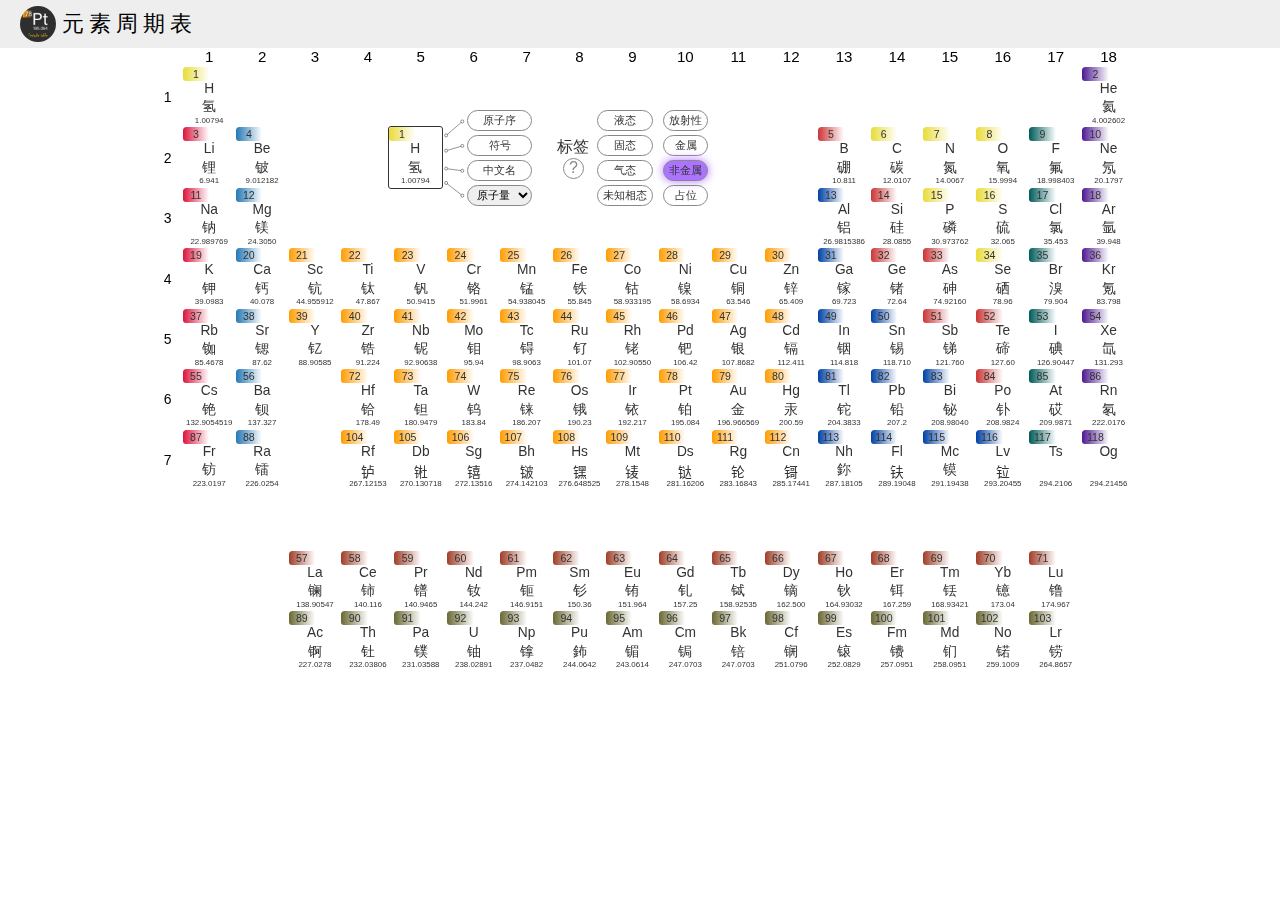
<file: index.html>
<!doctype html><html lang="en"><head><meta charset="utf-8"/><link rel="shortcut icon" href="/favicon.ico"/><meta name="viewport" content="width=device-width,initial-scale=1"/><meta name="theme-color" content="#000000"/><link rel="manifest" href="/manifest.json"/><title>Periodic Table</title><link href="/static/css/main.f8b5ad8c.chunk.css" rel="stylesheet"></head><body><noscript>You need to enable JavaScript to run this app.</noscript><div id="root"></div><script>!function(l){function e(e){for(var r,t,n=e[0],o=e[1],u=e[2],f=0,i=[];f<n.length;f++)t=n[f],p[t]&&i.push(p[t][0]),p[t]=0;for(r in o)Object.prototype.hasOwnProperty.call(o,r)&&(l[r]=o[r]);for(s&&s(e);i.length;)i.shift()();return c.push.apply(c,u||[]),a()}function a(){for(var e,r=0;r<c.length;r++){for(var t=c[r],n=!0,o=1;o<t.length;o++){var u=t[o];0!==p[u]&&(n=!1)}n&&(c.splice(r--,1),e=f(f.s=t[0]))}return e}var t={},p={1:0},c=[];function f(e){if(t[e])return t[e].exports;var r=t[e]={i:e,l:!1,exports:{}};return l[e].call(r.exports,r,r.exports,f),r.l=!0,r.exports}f.m=l,f.c=t,f.d=function(e,r,t){f.o(e,r)||Object.defineProperty(e,r,{enumerable:!0,get:t})},f.r=function(e){"undefined"!=typeof Symbol&&Symbol.toStringTag&&Object.defineProperty(e,Symbol.toStringTag,{value:"Module"}),Object.defineProperty(e,"__esModule",{value:!0})},f.t=function(r,e){if(1&e&&(r=f(r)),8&e)return r;if(4&e&&"object"==typeof r&&r&&r.__esModule)return r;var t=Object.create(null);if(f.r(t),Object.defineProperty(t,"default",{enumerable:!0,value:r}),2&e&&"string"!=typeof r)for(var n in r)f.d(t,n,function(e){return r[e]}.bind(null,n));return t},f.n=function(e){var r=e&&e.__esModule?function(){return e.default}:function(){return e};return f.d(r,"a",r),r},f.o=function(e,r){return Object.prototype.hasOwnProperty.call(e,r)},f.p="/";var r=window.webpackJsonp=window.webpackJsonp||[],n=r.push.bind(r);r.push=e,r=r.slice();for(var o=0;o<r.length;o++)e(r[o]);var s=n;a()}([])</script><script src="/static/js/2.0aaecacd.chunk.js"></script><script src="/static/js/main.8c544d2b.chunk.js"></script></body></html>
</file>
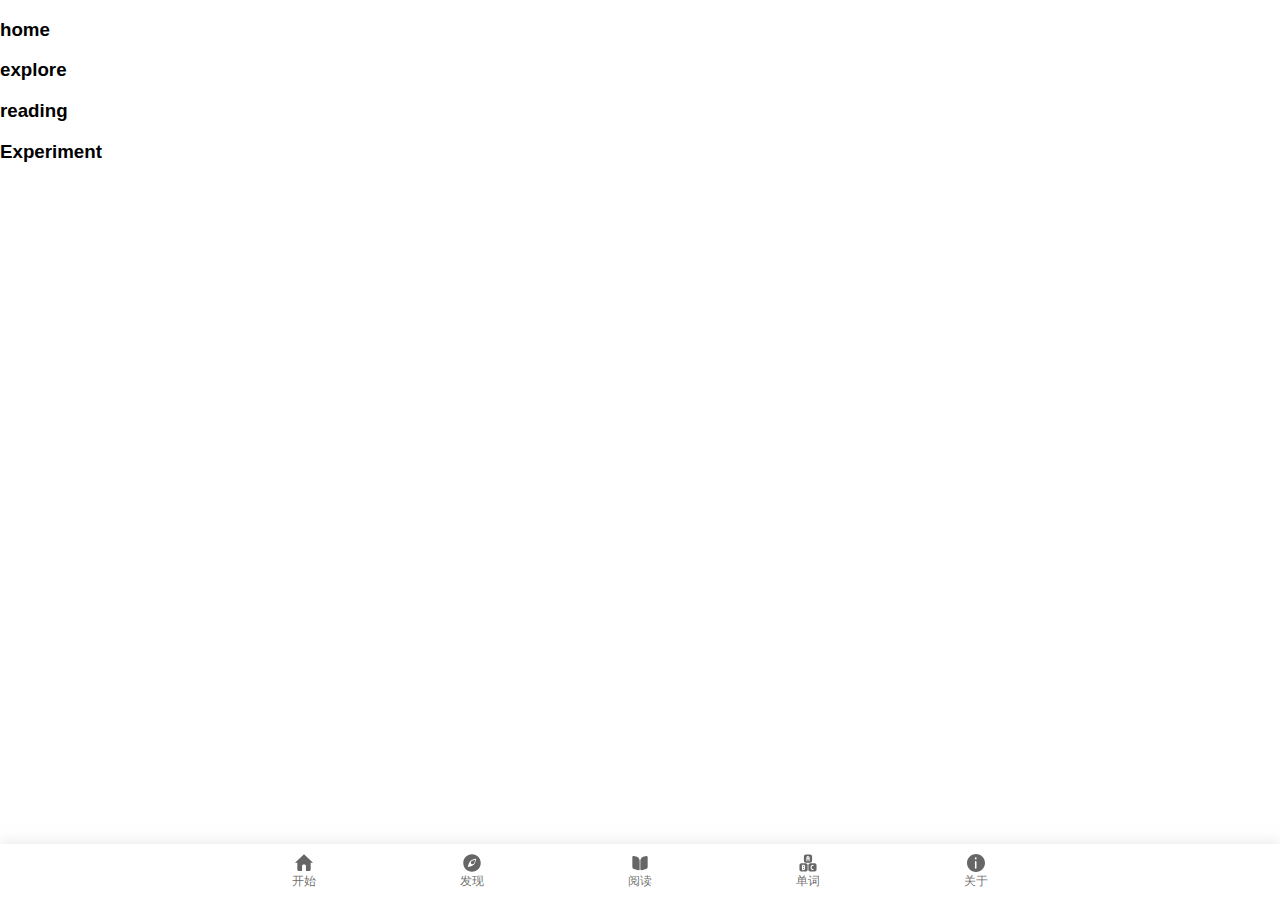
<file: index/index.html>
<!DOCTYPE html><html><head><meta name="application-name" content="Deep Reading"/><meta name="description" content="在手机、平板上随时随地无负担的阅读英文网页，不用担心不认识的单词、不用担心看不懂，借助Deep Reading，开启你的最佳学习之旅。"/><meta name="keywords" content="Deep Reading,英语阅读,学习英语,英文文档,手机阅读,移动端阅读"/><meta http-equiv="Content-Security-Policy" content="frame-src &#x27;self&#x27; blob: data:;"/><link rel="manifest" href="/manifest.json"/><meta charSet="utf-8"/><link href="favicon.png"/><title>Deep Reading - 学习英语的最佳方式</title><meta name="viewport" content="minimum-scale=1, initial-scale=1, width=device-width, shrink-to-fit=no, user-scalable=no, viewport-fit=cover"/><script async="" src="https://www.googletagmanager.com/gtag/js?id=G-F4DT269F2G"></script><script>window.dataLayer = window.dataLayer || [];
                    function gtag(){dataLayer.push(arguments);}
                    gtag('js', new Date());

                    gtag('config', 'G-F4DT269F2G');</script><meta name="next-head-count" content="6"/><link rel="preload" href="/_next/static/css/8f0e43252ae7ddb8.css" as="style"/><link rel="stylesheet" href="/_next/static/css/8f0e43252ae7ddb8.css" data-n-g=""/><noscript data-n-css=""></noscript><script defer="" nomodule="" src="/_next/static/chunks/polyfills-5cd94c89d3acac5f.js"></script><script src="/_next/static/chunks/webpack-5752944655d749a0.js" defer=""></script><script src="/_next/static/chunks/framework-f731c92747bfe430.js" defer=""></script><script src="/_next/static/chunks/main-eb15b6734fd199dc.js" defer=""></script><script src="/_next/static/chunks/pages/_app-aafdb1f1bcab5565.js" defer=""></script><script src="/_next/static/chunks/pages/index/index-07b2a67c171a34fb.js" defer=""></script><script src="/_next/static/xkzy5xi6-Z3SoVeMKop4_/_buildManifest.js" defer=""></script><script src="/_next/static/xkzy5xi6-Z3SoVeMKop4_/_ssgManifest.js" defer=""></script><script src="/_next/static/xkzy5xi6-Z3SoVeMKop4_/_middlewareManifest.js" defer=""></script></head><body><div id="__next" data-reactroot=""><div><h3>home</h3><h3>explore</h3><h3>reading</h3><h3>Experiment</h3></div><div class="trayBar_bottom-nav-container__1tCrC"><style data-emotion="css de1c49">.css-de1c49{display:-webkit-box;display:-webkit-flex;display:-ms-flexbox;display:flex;-webkit-box-pack:center;-ms-flex-pack:center;-webkit-justify-content:center;justify-content:center;height:56px;background-color:#fff;}</style><div class="MuiBottomNavigation-root css-de1c49"><style data-emotion="css 6724jl">.css-6724jl{-webkit-transition:color 250ms cubic-bezier(0.4, 0, 0.2, 1) 0ms,padding-top 250ms cubic-bezier(0.4, 0, 0.2, 1) 0ms;transition:color 250ms cubic-bezier(0.4, 0, 0.2, 1) 0ms,padding-top 250ms cubic-bezier(0.4, 0, 0.2, 1) 0ms;padding:6px 12px 8px;min-width:80px;max-width:168px;color:rgba(0, 0, 0, 0.6);-webkit-flex-direction:column;-ms-flex-direction:column;flex-direction:column;-webkit-flex:1;-ms-flex:1;flex:1;}.css-6724jl.Mui-selected{padding-top:6px;color:#1b82fe;}</style><style data-emotion="css 17tp16n">.css-17tp16n{display:-webkit-inline-box;display:-webkit-inline-flex;display:-ms-inline-flexbox;display:inline-flex;-webkit-align-items:center;-webkit-box-align:center;-ms-flex-align:center;align-items:center;-webkit-box-pack:center;-ms-flex-pack:center;-webkit-justify-content:center;justify-content:center;position:relative;box-sizing:border-box;-webkit-tap-highlight-color:transparent;background-color:transparent;outline:0;border:0;margin:0;border-radius:0;padding:0;cursor:pointer;-webkit-user-select:none;-moz-user-select:none;-ms-user-select:none;user-select:none;vertical-align:middle;-moz-appearance:none;-webkit-appearance:none;-webkit-text-decoration:none;text-decoration:none;color:inherit;-webkit-transition:color 250ms cubic-bezier(0.4, 0, 0.2, 1) 0ms,padding-top 250ms cubic-bezier(0.4, 0, 0.2, 1) 0ms;transition:color 250ms cubic-bezier(0.4, 0, 0.2, 1) 0ms,padding-top 250ms cubic-bezier(0.4, 0, 0.2, 1) 0ms;padding:6px 12px 8px;min-width:80px;max-width:168px;color:rgba(0, 0, 0, 0.6);-webkit-flex-direction:column;-ms-flex-direction:column;flex-direction:column;-webkit-flex:1;-ms-flex:1;flex:1;}.css-17tp16n::-moz-focus-inner{border-style:none;}.css-17tp16n.Mui-disabled{pointer-events:none;cursor:default;}@media print{.css-17tp16n{-webkit-print-color-adjust:exact;color-adjust:exact;}}.css-17tp16n.Mui-selected{padding-top:6px;color:#1b82fe;}</style><button class="MuiButtonBase-root MuiBottomNavigationAction-root css-17tp16n" tabindex="0" type="button"><svg class="icon_icon__1zW1I" viewBox="0 0 1024 1024" version="1.1" width="200" height="200"><path d="M854.08768 503.1168l0 342.08768c0 44.450816-36.040704 80.490496-80.49152 80.490496L612.614144 925.694976 612.614144 664.09984c0-44.450816-36.03968-80.490496-80.490496-80.490496l-40.245248 0c-44.450816 0-80.49152 36.03968-80.49152 80.490496L411.38688 925.696 250.40384 925.696c-44.450816 0-80.490496-36.03968-80.490496-80.490496l0-342.08768L49.175552 503.117824 512 60.416l462.824448 442.701824L854.08768 503.117824z" p-id="13773"></path></svg><style data-emotion="css 14bcf2k">.css-14bcf2k{font-family:"Roboto","Helvetica","Arial",sans-serif;font-size:0.75rem;opacity:1;-webkit-transition:font-size 0.2s,opacity 0.2s;transition:font-size 0.2s,opacity 0.2s;transition-delay:0.1s;}.css-14bcf2k.Mui-selected{font-size:0.875rem;}</style><span class="MuiBottomNavigationAction-label css-14bcf2k">开始</span></button><button class="MuiButtonBase-root MuiBottomNavigationAction-root css-17tp16n" tabindex="0" type="button"><svg class="icon_icon__1zW1I" viewBox="0 0 1024 1024" version="1.1" width="200" height="200"><path d="M534.378667 574.549333c31.338667 0 58.410667-17.130667 73.152-42.346667 0.149333 0.149333 0.256 0.256 0.405333 0.405333 32.341333-55.658667 57.045333-127.168 74.176-190.869333-57.472 15.466667-121.024 36.949333-173.717333 64.725333-1.365333 0.725333-2.730667 1.450667-4.096 2.176-9.557333 5.141333-12.8 7.445333-13.952 8.405333-24.490667 14.933333-41.024 41.642667-41.024 72.448C449.322667 536.469333 487.402667 574.549333 534.378667 574.549333z" p-id="14571"></path><path d="M512.021333 64C264.554667 64 64 264.554667 64 511.978667 64 759.445333 264.554667 960 512.021333 960 759.381333 960 960 759.445333 960 511.978667 960 264.512 759.381333 64 512.021333 64zM603.989333 603.989333c-90.986667 90.944-304.149333 120.213333-304.149333 120.213333s29.269333-213.205333 120.213333-304.149333 304.149333-120.213333 304.149333-120.213333S694.976 513.045333 603.989333 603.989333z" p-id="14572"></path></svg><span class="MuiBottomNavigationAction-label css-14bcf2k">发现</span></button><button class="MuiButtonBase-root MuiBottomNavigationAction-root css-17tp16n" tabindex="0" type="button"><svg class="icon_icon__1zW1I" viewBox="0 0 1024 1024" version="1.1" width="200" height="200"><defs><style type="text/css"></style></defs><path d="M307.2 173.346133c108.049067 17.066667 187.733333 111.325867 187.733333 222.088534v433.032533c0 32.597333-26.112 59.016533-58.299733 58.999467-5.563733 0-11.093333-0.8192-16.452267-2.4064l-217.207466-65.024C153.463467 805.2224 119.466667 759.176533 119.466667 706.884267V212.616533C119.466667 180.0192 145.5616 153.6 177.732267 153.6c3.003733 0 6.007467 0.238933 8.977066 0.699733L307.2 173.346133z m596.650667 30.190934c0.443733 3.003733 0.682667 6.058667 0.682666 9.096533V706.901333c0 52.292267-33.979733 98.3552-83.5072 113.152L603.818667 885.060267c-30.8736 9.216-63.266133-8.6528-72.362667-39.918934a59.716267 59.716267 0 0 1-2.389333-16.657066V395.434667c0-110.7456 79.684267-205.0048 187.733333-222.0544l120.490667-19.063467c31.7952-5.034667 61.5936 16.9984 66.56 49.2032z" p-id="3000"></path></svg><span class="MuiBottomNavigationAction-label css-14bcf2k">阅读</span></button><button class="MuiButtonBase-root MuiBottomNavigationAction-root css-17tp16n" tabindex="0" type="button"><svg class="icon_icon__1zW1I" version="1.1" viewBox="0 0 200 200"><path d="M78.6,96.4h42.8c10.8,0,19.6-8.8,19.6-19.6V34.1c0-10.8-8.8-19.6-19.6-19.6H78.6C67.8,14.5,59,23.3,59,34.1v42.8 C59,87.7,67.8,96.4,78.6,96.4z M84,44.8c0-8.9,7.2-16,16-16s16,7.2,16,16v32.1c0,3-2.4,5.3-5.3,5.3s-5.3-2.4-5.3-5.3V64.4 c0-2-1.6-3.6-3.6-3.6h-3.6c-2,0-3.6,1.6-3.6,3.6v0v12.5c0,3-2.4,5.3-5.3,5.3S84,79.8,84,76.8V44.8z M98.2,50.1h3.6 c2,0,3.6-1.6,3.6-3.6v-1.8c0-3-2.4-5.3-5.3-5.3s-5.3,2.4-5.3,5.3v1.8C94.7,48.5,96.3,50.1,98.2,50.1L98.2,50.1z M76.8,103.6H34.1 c-10.8,0-19.6,8.8-19.6,19.6v42.8c0,10.8,8.8,19.6,19.6,19.6h42.8c10.8,0,19.6-8.8,19.6-19.6v-42.8 C96.4,112.3,87.7,103.6,76.8,103.6L76.8,103.6z M68.9,146.5c4.8,7.4,2.7,17.3-4.7,22.2c-2.6,1.7-5.7,2.6-8.8,2.6H44.8 c-3,0-5.3-2.4-5.3-5.3v-42.8c0-3,2.4-5.3,5.3-5.3h10.7c8.8,0,16,7.1,16,16c0,3.1-0.9,6.2-2.6,8.8C68.1,143.8,68.1,145.3,68.9,146.5 L68.9,146.5z M55.5,149.9h-1.8c-2,0-3.6,1.6-3.6,3.6v3.6c0,2,1.6,3.6,3.6,3.6h1.8c3,0,5.3-2.4,5.3-5.3 C60.8,152.3,58.4,149.9,55.5,149.9L55.5,149.9z M55.5,128.5h-1.8c-2,0-3.6,1.6-3.6,3.6v3.6c0,2,1.6,3.6,3.6,3.6h1.8 c3,0,5.3-2.4,5.3-5.3C60.8,130.9,58.4,128.5,55.5,128.5L55.5,128.5z M165.9,103.6h-42.8c-10.8,0-19.6,8.8-19.6,19.6v42.8 c0,10.8,8.8,19.6,19.6,19.6h42.8c10.8,0,19.6-8.8,19.6-19.6v-42.8C185.5,112.3,176.7,103.6,165.9,103.6L165.9,103.6z M151.7,160.6 c3,0,5.3,2.4,5.3,5.3s-2.4,5.3-5.3,5.3c-14.8,0-26.7-12-26.7-26.7c0-14.8,12-26.7,26.7-26.7c3,0,5.3,2.4,5.3,5.3 c0,3-2.4,5.3-5.3,5.3c-8.9,0-16,7.2-16,16S142.8,160.6,151.7,160.6z"></path></svg><span class="MuiBottomNavigationAction-label css-14bcf2k">单词</span></button><button class="MuiButtonBase-root MuiBottomNavigationAction-root css-17tp16n" tabindex="0" type="button"><svg class="icon_icon__1zW1I" version="1.1" x="0px" y="0px" viewBox="0 0 200 200"><path d="M100,10c-49.7,0-90,40.3-90,90c0,49.7,40.3,90,90,90c49.7,0,90-40.3,90-90C190,50.3,149.7,10,100,10z M97.2,156.3 c-4.3,0-7.8-4.2-7.8-9.3l0-56.7c0-5.1,3.5-9.3,7.8-9.3c4.3,0,7.8,4.2,7.8,9.3l0,56.7C105,152.1,101.5,156.3,97.2,156.3z M97.2,64 c-4.6,0-8.4-4.5-8.4-10l0-0.3c0-5.5,3.8-10,8.4-10c4.6,0,8.4,4.5,8.4,10l0,0.3C105.6,59.6,101.9,64,97.2,64z"></path></svg><span class="MuiBottomNavigationAction-label css-14bcf2k">关于</span></button></div></div></div><script id="__NEXT_DATA__" type="application/json">{"props":{"pageProps":{}},"page":"/index","query":{},"buildId":"xkzy5xi6-Z3SoVeMKop4_","nextExport":true,"autoExport":true,"isFallback":false,"scriptLoader":[]}</script></body></html>
</file>
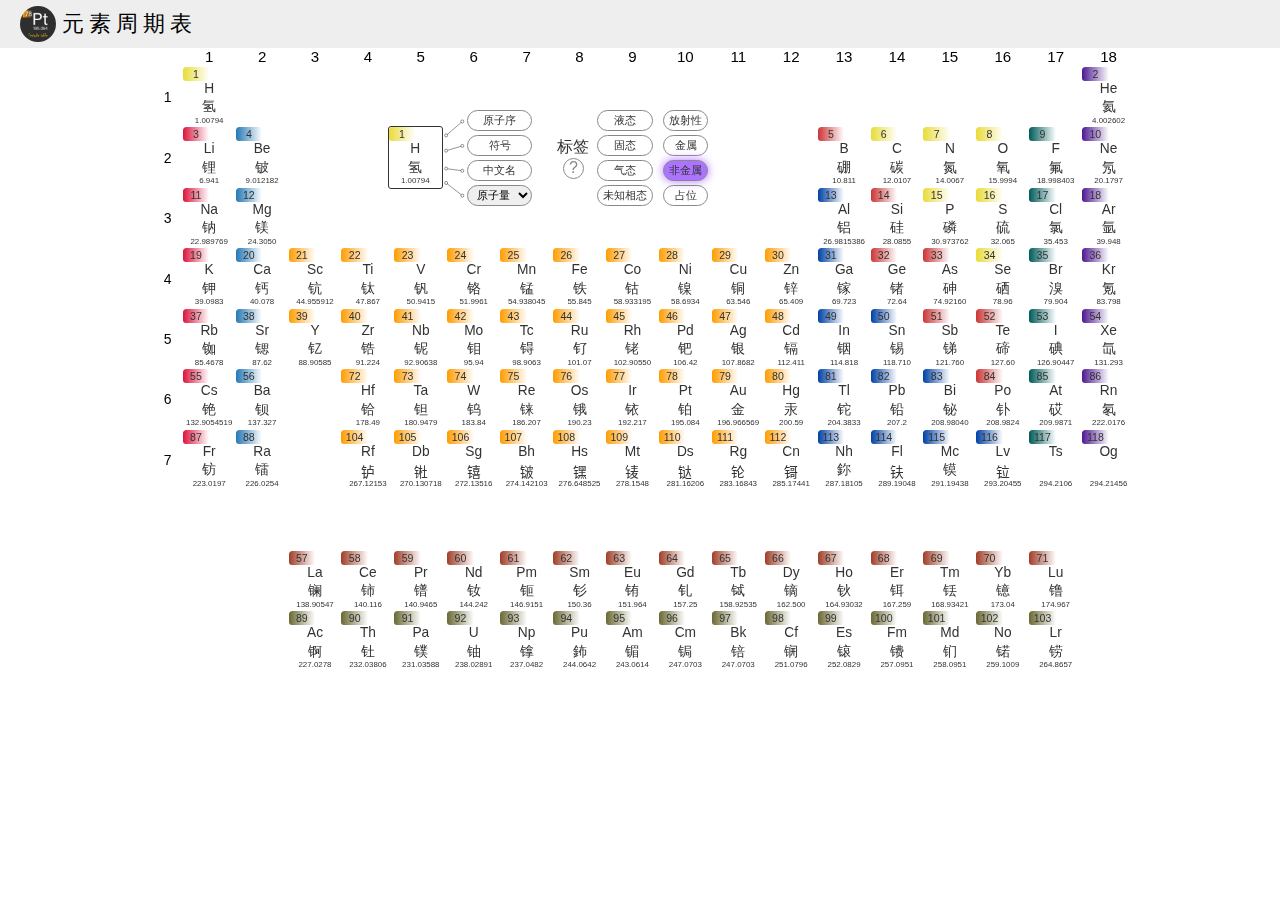
<file: ptable/index.html>
<!doctype html><html lang="en"><head><meta charset="utf-8"/><link rel="shortcut icon" href="/favicon.ico"/><meta name="viewport" content="width=device-width,initial-scale=1"/><meta name="theme-color" content="#000000"/><link rel="manifest" href="/manifest.json"/><title>Periodic Table</title><link href="/static/css/main.20f7885b.chunk.css" rel="stylesheet"></head><body><noscript>You need to enable JavaScript to run this app.</noscript><div id="root"></div><script>!function(i){function e(e){for(var t,r,n=e[0],o=e[1],u=e[2],l=0,f=[];l<n.length;l++)r=n[l],Object.prototype.hasOwnProperty.call(p,r)&&p[r]&&f.push(p[r][0]),p[r]=0;for(t in o)Object.prototype.hasOwnProperty.call(o,t)&&(i[t]=o[t]);for(s&&s(e);f.length;)f.shift()();return c.push.apply(c,u||[]),a()}function a(){for(var e,t=0;t<c.length;t++){for(var r=c[t],n=!0,o=1;o<r.length;o++){var u=r[o];0!==p[u]&&(n=!1)}n&&(c.splice(t--,1),e=l(l.s=r[0]))}return e}var r={},p={1:0},c=[];function l(e){if(r[e])return r[e].exports;var t=r[e]={i:e,l:!1,exports:{}};return i[e].call(t.exports,t,t.exports,l),t.l=!0,t.exports}l.m=i,l.c=r,l.d=function(e,t,r){l.o(e,t)||Object.defineProperty(e,t,{enumerable:!0,get:r})},l.r=function(e){"undefined"!=typeof Symbol&&Symbol.toStringTag&&Object.defineProperty(e,Symbol.toStringTag,{value:"Module"}),Object.defineProperty(e,"__esModule",{value:!0})},l.t=function(t,e){if(1&e&&(t=l(t)),8&e)return t;if(4&e&&"object"==typeof t&&t&&t.__esModule)return t;var r=Object.create(null);if(l.r(r),Object.defineProperty(r,"default",{enumerable:!0,value:t}),2&e&&"string"!=typeof t)for(var n in t)l.d(r,n,function(e){return t[e]}.bind(null,n));return r},l.n=function(e){var t=e&&e.__esModule?function(){return e.default}:function(){return e};return l.d(t,"a",t),t},l.o=function(e,t){return Object.prototype.hasOwnProperty.call(e,t)},l.p="/";var t=this.webpackJsonpget_node_module=this.webpackJsonpget_node_module||[],n=t.push.bind(t);t.push=e,t=t.slice();for(var o=0;o<t.length;o++)e(t[o]);var s=n;a()}([])</script><script src="/static/js/2.1609c3d1.chunk.js"></script><script src="/static/js/main.8e6c8d4d.chunk.js"></script></body></html>
</file>
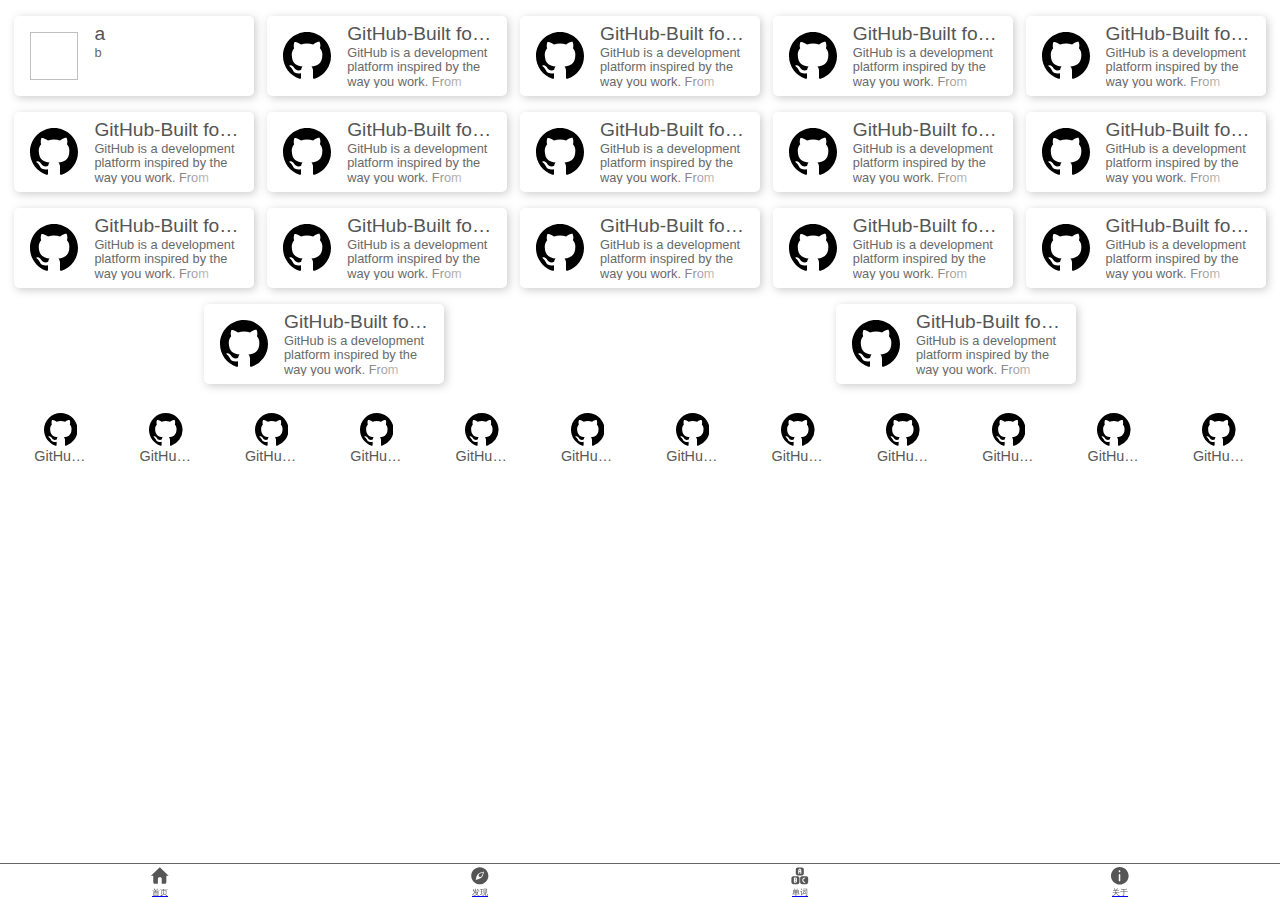
<file: wrp-find/index.html>
<!doctype html><html lang="en"><head><meta charset="utf-8"/><link rel="icon" href="/logo.png"/><meta name="viewport" content="width=device-width,initial-scale=1"/><meta name="theme-color" content="#000000"/><meta name="description" content="Web site created using create-react-app"/><link rel="apple-touch-icon" href="logo.png"/><link rel="manifest" href="/manifest.json"/><title>Word Reading beta</title><link href="/static/css/main.ddb705ce.chunk.css" rel="stylesheet"></head><body class="logged-out env-production page-responsive f4"><noscript>You need to enable JavaScript to run this app.</noscript><div id="wrp-head" style="display:none;border:0;background-color:transparent"></div><div id="wrp-root"><style>body{font-size:12px}.wrp-app-logo-container{text-align:center;padding:5em 0;display:flex;justify-content:center;align-items:center;flex-wrap:wrap}.wrp-app-logo{width:5em;height:5em;border-radius:.5em;margin:0 .5em}.wrp-app-logo-title{line-height:5em;display:inline;margin:0 .5em}</style><div class="wrp-app-logo-container"><img class="wrp-app-logo" src="/logo.png"/><h1 class="wrp-app-logo-title">Word Reading Pro</h1></div></div><div id="wrp-backup" style="display:none;border:0;background-color:transparent"></div><script>!function(i){function e(e){for(var t,r,n=e[0],o=e[1],u=e[2],l=0,f=[];l<n.length;l++)r=n[l],Object.prototype.hasOwnProperty.call(p,r)&&p[r]&&f.push(p[r][0]),p[r]=0;for(t in o)Object.prototype.hasOwnProperty.call(o,t)&&(i[t]=o[t]);for(s&&s(e);f.length;)f.shift()();return c.push.apply(c,u||[]),a()}function a(){for(var e,t=0;t<c.length;t++){for(var r=c[t],n=!0,o=1;o<r.length;o++){var u=r[o];0!==p[u]&&(n=!1)}n&&(c.splice(t--,1),e=l(l.s=r[0]))}return e}var r={},p={1:0},c=[];function l(e){if(r[e])return r[e].exports;var t=r[e]={i:e,l:!1,exports:{}};return i[e].call(t.exports,t,t.exports,l),t.l=!0,t.exports}l.m=i,l.c=r,l.d=function(e,t,r){l.o(e,t)||Object.defineProperty(e,t,{enumerable:!0,get:r})},l.r=function(e){"undefined"!=typeof Symbol&&Symbol.toStringTag&&Object.defineProperty(e,Symbol.toStringTag,{value:"Module"}),Object.defineProperty(e,"__esModule",{value:!0})},l.t=function(t,e){if(1&e&&(t=l(t)),8&e)return t;if(4&e&&"object"==typeof t&&t&&t.__esModule)return t;var r=Object.create(null);if(l.r(r),Object.defineProperty(r,"default",{enumerable:!0,value:t}),2&e&&"string"!=typeof t)for(var n in t)l.d(r,n,function(e){return t[e]}.bind(null,n));return r},l.n=function(e){var t=e&&e.__esModule?function(){return e.default}:function(){return e};return l.d(t,"a",t),t},l.o=function(e,t){return Object.prototype.hasOwnProperty.call(e,t)},l.p="/";var t=this.webpackJsonpget_node_module=this.webpackJsonpget_node_module||[],n=t.push.bind(t);t.push=e,t=t.slice();for(var o=0;o<t.length;o++)e(t[o]);var s=n;a()}([])</script><script src="/static/js/2.dcbf9bcc.chunk.js"></script><script src="/static/js/main.55aa3b57.chunk.js"></script></body></html>
</file>
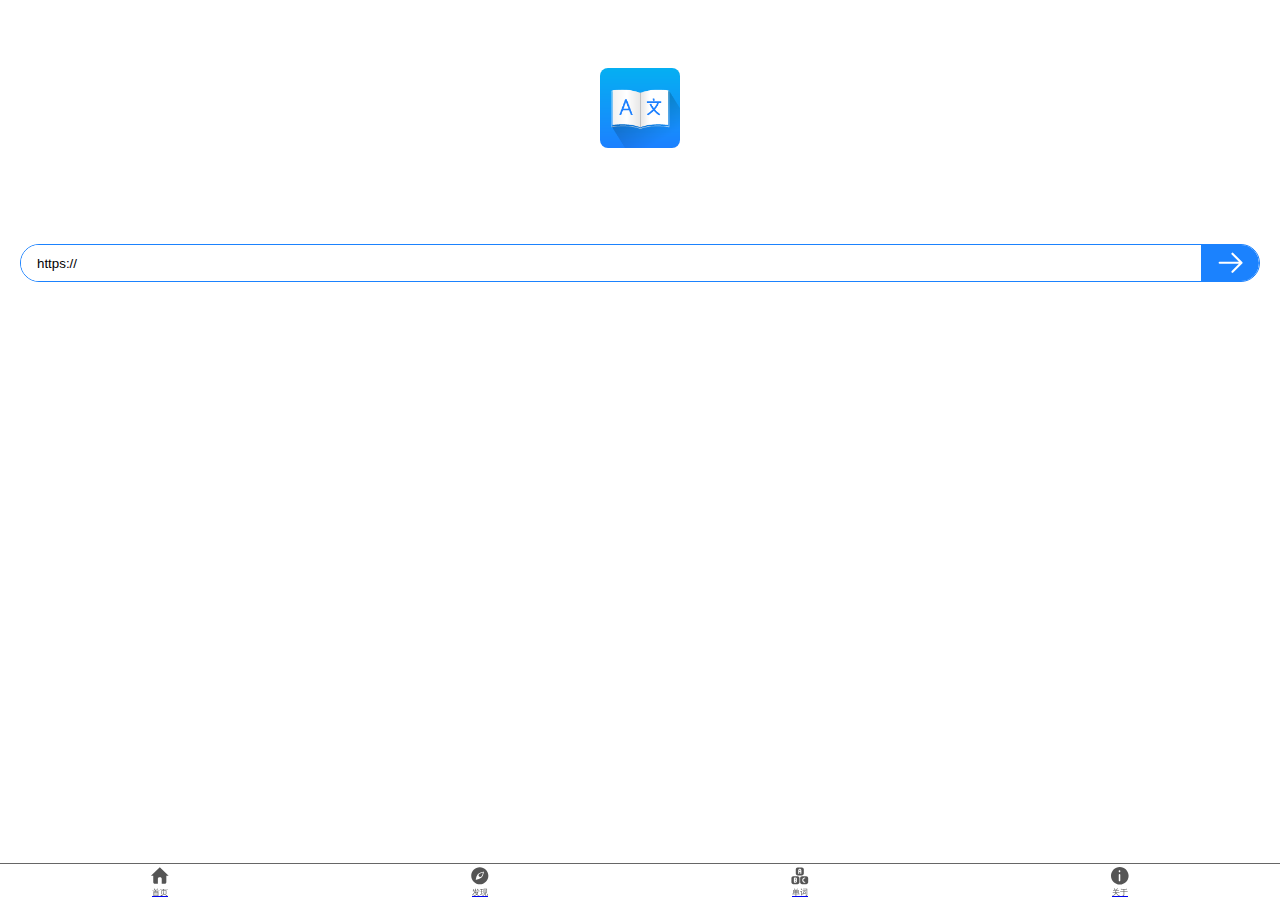
<file: wrp/index.html>
<!doctype html><html lang="en"><head><meta charset="utf-8"/><link rel="icon" href="/logo.png"/><meta name="viewport" content="width=device-width,initial-scale=1"/><meta name="theme-color" content="#000000"/><meta name="description" content="Web site created using create-react-app"/><link rel="apple-touch-icon" href="logo.png"/><link rel="manifest" href="/manifest.json"/><title>Word Reading beta</title><link href="/static/css/main.ddb705ce.chunk.css" rel="stylesheet"></head><body class="logged-out env-production page-responsive f4"><noscript>You need to enable JavaScript to run this app.</noscript><div id="wrp-head" style="display:none;border:0;background-color:transparent"></div><div id="wrp-root"><style>body{font-size:12px}.wrp-app-logo-container{text-align:center;padding:5em 0;display:flex;justify-content:center;align-items:center;flex-wrap:wrap}.wrp-app-logo{width:5em;height:5em;border-radius:.5em;margin:0 .5em}.wrp-app-logo-title{line-height:5em;display:inline;margin:0 .5em}</style><div class="wrp-app-logo-container"><img class="wrp-app-logo" src="/logo.png"/><h1 class="wrp-app-logo-title">Word Reading Pro</h1></div></div><div id="wrp-backup" style="display:none;border:0;background-color:transparent"></div><script>!function(i){function e(e){for(var t,r,n=e[0],o=e[1],u=e[2],l=0,f=[];l<n.length;l++)r=n[l],Object.prototype.hasOwnProperty.call(p,r)&&p[r]&&f.push(p[r][0]),p[r]=0;for(t in o)Object.prototype.hasOwnProperty.call(o,t)&&(i[t]=o[t]);for(s&&s(e);f.length;)f.shift()();return c.push.apply(c,u||[]),a()}function a(){for(var e,t=0;t<c.length;t++){for(var r=c[t],n=!0,o=1;o<r.length;o++){var u=r[o];0!==p[u]&&(n=!1)}n&&(c.splice(t--,1),e=l(l.s=r[0]))}return e}var r={},p={1:0},c=[];function l(e){if(r[e])return r[e].exports;var t=r[e]={i:e,l:!1,exports:{}};return i[e].call(t.exports,t,t.exports,l),t.l=!0,t.exports}l.m=i,l.c=r,l.d=function(e,t,r){l.o(e,t)||Object.defineProperty(e,t,{enumerable:!0,get:r})},l.r=function(e){"undefined"!=typeof Symbol&&Symbol.toStringTag&&Object.defineProperty(e,Symbol.toStringTag,{value:"Module"}),Object.defineProperty(e,"__esModule",{value:!0})},l.t=function(t,e){if(1&e&&(t=l(t)),8&e)return t;if(4&e&&"object"==typeof t&&t&&t.__esModule)return t;var r=Object.create(null);if(l.r(r),Object.defineProperty(r,"default",{enumerable:!0,value:t}),2&e&&"string"!=typeof t)for(var n in t)l.d(r,n,function(e){return t[e]}.bind(null,n));return r},l.n=function(e){var t=e&&e.__esModule?function(){return e.default}:function(){return e};return l.d(t,"a",t),t},l.o=function(e,t){return Object.prototype.hasOwnProperty.call(e,t)},l.p="/";var t=this.webpackJsonpget_node_module=this.webpackJsonpget_node_module||[],n=t.push.bind(t);t.push=e,t=t.slice();for(var o=0;o<t.length;o++)e(t[o]);var s=n;a()}([])</script><script src="/static/js/2.dcbf9bcc.chunk.js"></script><script src="/static/js/main.1c12a81e.chunk.js"></script></body></html>
</file>
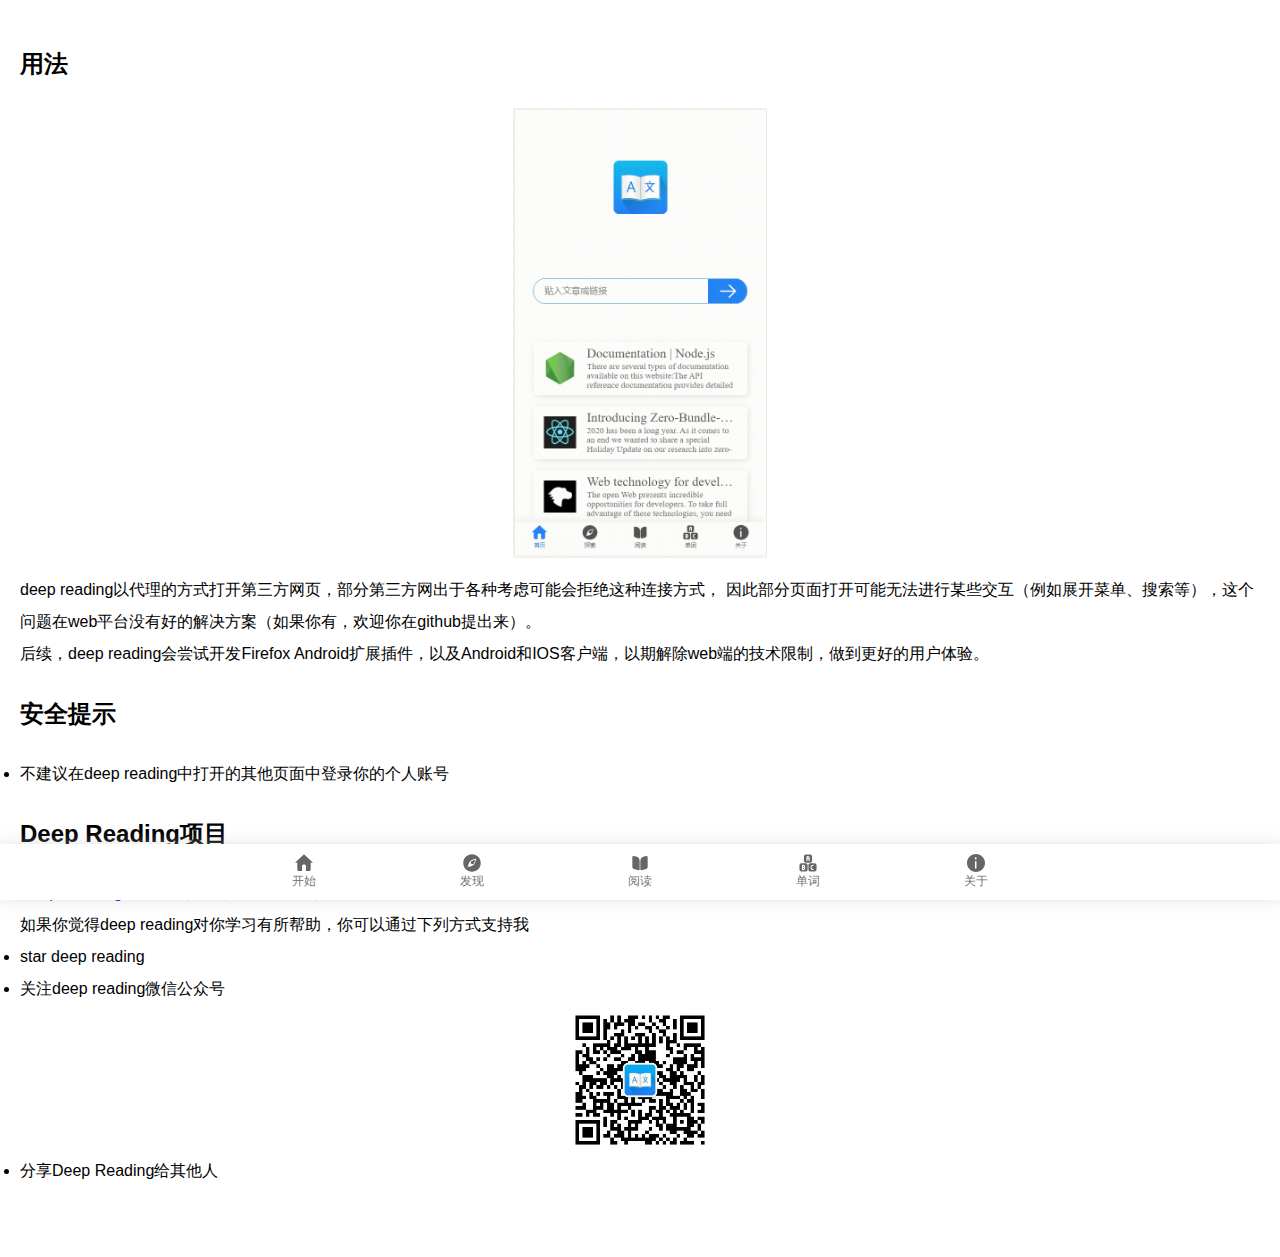
<file: about.html>
<!DOCTYPE html><html><head><meta name="application-name" content="Deep Reading"/><meta name="description" content="在手机、平板上随时随地无负担的阅读英文网页，不用担心不认识的单词、不用担心看不懂，借助Deep Reading，开启你的最佳学习之旅。"/><meta name="keywords" content="Deep Reading,英语阅读,学习英语,英文文档,手机阅读,移动端阅读"/><meta http-equiv="Content-Security-Policy" content="frame-src &#x27;self&#x27; blob: data:;"/><link rel="manifest" href="/manifest.json"/><meta charSet="utf-8"/><link href="favicon.png"/><title>Deep Reading - 学习英语的最佳方式</title><meta name="viewport" content="minimum-scale=1, initial-scale=1, width=device-width, shrink-to-fit=no, user-scalable=no, viewport-fit=cover"/><script async="" src="https://www.googletagmanager.com/gtag/js?id=G-F4DT269F2G"></script><script>window.dataLayer = window.dataLayer || [];
                    function gtag(){dataLayer.push(arguments);}
                    gtag('js', new Date());

                    gtag('config', 'G-F4DT269F2G');</script><meta name="next-head-count" content="6"/><link rel="preload" href="/_next/static/css/8f0e43252ae7ddb8.css" as="style"/><link rel="stylesheet" href="/_next/static/css/8f0e43252ae7ddb8.css" data-n-g=""/><link rel="preload" href="/_next/static/css/3e3b54da7a0d61d1.css" as="style"/><link rel="stylesheet" href="/_next/static/css/3e3b54da7a0d61d1.css" data-n-p=""/><noscript data-n-css=""></noscript><script defer="" nomodule="" src="/_next/static/chunks/polyfills-5cd94c89d3acac5f.js"></script><script src="/_next/static/chunks/webpack-5752944655d749a0.js" defer=""></script><script src="/_next/static/chunks/framework-f731c92747bfe430.js" defer=""></script><script src="/_next/static/chunks/main-eb15b6734fd199dc.js" defer=""></script><script src="/_next/static/chunks/pages/_app-aafdb1f1bcab5565.js" defer=""></script><script src="/_next/static/chunks/pages/about-1a6c0a364c949297.js" defer=""></script><script src="/_next/static/xkzy5xi6-Z3SoVeMKop4_/_buildManifest.js" defer=""></script><script src="/_next/static/xkzy5xi6-Z3SoVeMKop4_/_ssgManifest.js" defer=""></script><script src="/_next/static/xkzy5xi6-Z3SoVeMKop4_/_middlewareManifest.js" defer=""></script></head><body><div id="__next" data-reactroot=""><div class="about_about-page__3Iu46"><div><h2>用法</h2><div class="about_image__dOvBK"><img placeholder="empty" src="/wrp_demo.gif"/></div><p>deep reading以代理的方式打开第三方网页，部分第三方网出于各种考虑可能会拒绝这种连接方式， 因此部分页面打开可能无法进行某些交互（例如展开菜单、搜索等），这个问题在web平台没有好的解决方案（如果你有，欢迎你在github提出来）。<br/>后续，deep reading会尝试开发Firefox Android扩展插件，以及Android和IOS客户端，以期解除web端的技术限制，做到更好的用户体验。</p></div><div><h2>安全提示</h2><li>不建议在deep reading中打开的其他页面中登录你的个人账号</li></div><div><h2>Deep Reading项目</h2><a href="https://github.com/BaotLake/word-reading-pro" target="_blank">Deep Reading</a>由<a href="https://github.com/BaotLake" target="_blank">欢洋</a>个人业余时间开发维护。<br/>如果你觉得deep reading对你学习有所帮助，你可以通过下列方式支持我<li>star deep reading</li><li><span>关注deep reading微信公众号</span><div class="about_qrcode__mVvxG"><img src="/qrcode_for_weixin.jpg"/></div></li><li>分享Deep Reading给其他人</li></div></div><div class="trayBar_bottom-nav-container__1tCrC"><style data-emotion="css de1c49">.css-de1c49{display:-webkit-box;display:-webkit-flex;display:-ms-flexbox;display:flex;-webkit-box-pack:center;-ms-flex-pack:center;-webkit-justify-content:center;justify-content:center;height:56px;background-color:#fff;}</style><div class="MuiBottomNavigation-root css-de1c49"><style data-emotion="css 6724jl">.css-6724jl{-webkit-transition:color 250ms cubic-bezier(0.4, 0, 0.2, 1) 0ms,padding-top 250ms cubic-bezier(0.4, 0, 0.2, 1) 0ms;transition:color 250ms cubic-bezier(0.4, 0, 0.2, 1) 0ms,padding-top 250ms cubic-bezier(0.4, 0, 0.2, 1) 0ms;padding:6px 12px 8px;min-width:80px;max-width:168px;color:rgba(0, 0, 0, 0.6);-webkit-flex-direction:column;-ms-flex-direction:column;flex-direction:column;-webkit-flex:1;-ms-flex:1;flex:1;}.css-6724jl.Mui-selected{padding-top:6px;color:#1b82fe;}</style><style data-emotion="css 17tp16n">.css-17tp16n{display:-webkit-inline-box;display:-webkit-inline-flex;display:-ms-inline-flexbox;display:inline-flex;-webkit-align-items:center;-webkit-box-align:center;-ms-flex-align:center;align-items:center;-webkit-box-pack:center;-ms-flex-pack:center;-webkit-justify-content:center;justify-content:center;position:relative;box-sizing:border-box;-webkit-tap-highlight-color:transparent;background-color:transparent;outline:0;border:0;margin:0;border-radius:0;padding:0;cursor:pointer;-webkit-user-select:none;-moz-user-select:none;-ms-user-select:none;user-select:none;vertical-align:middle;-moz-appearance:none;-webkit-appearance:none;-webkit-text-decoration:none;text-decoration:none;color:inherit;-webkit-transition:color 250ms cubic-bezier(0.4, 0, 0.2, 1) 0ms,padding-top 250ms cubic-bezier(0.4, 0, 0.2, 1) 0ms;transition:color 250ms cubic-bezier(0.4, 0, 0.2, 1) 0ms,padding-top 250ms cubic-bezier(0.4, 0, 0.2, 1) 0ms;padding:6px 12px 8px;min-width:80px;max-width:168px;color:rgba(0, 0, 0, 0.6);-webkit-flex-direction:column;-ms-flex-direction:column;flex-direction:column;-webkit-flex:1;-ms-flex:1;flex:1;}.css-17tp16n::-moz-focus-inner{border-style:none;}.css-17tp16n.Mui-disabled{pointer-events:none;cursor:default;}@media print{.css-17tp16n{-webkit-print-color-adjust:exact;color-adjust:exact;}}.css-17tp16n.Mui-selected{padding-top:6px;color:#1b82fe;}</style><button class="MuiButtonBase-root MuiBottomNavigationAction-root css-17tp16n" tabindex="0" type="button"><svg class="icon_icon__1zW1I" viewBox="0 0 1024 1024" version="1.1" width="200" height="200"><path d="M854.08768 503.1168l0 342.08768c0 44.450816-36.040704 80.490496-80.49152 80.490496L612.614144 925.694976 612.614144 664.09984c0-44.450816-36.03968-80.490496-80.490496-80.490496l-40.245248 0c-44.450816 0-80.49152 36.03968-80.49152 80.490496L411.38688 925.696 250.40384 925.696c-44.450816 0-80.490496-36.03968-80.490496-80.490496l0-342.08768L49.175552 503.117824 512 60.416l462.824448 442.701824L854.08768 503.117824z" p-id="13773"></path></svg><style data-emotion="css 14bcf2k">.css-14bcf2k{font-family:"Roboto","Helvetica","Arial",sans-serif;font-size:0.75rem;opacity:1;-webkit-transition:font-size 0.2s,opacity 0.2s;transition:font-size 0.2s,opacity 0.2s;transition-delay:0.1s;}.css-14bcf2k.Mui-selected{font-size:0.875rem;}</style><span class="MuiBottomNavigationAction-label css-14bcf2k">开始</span></button><button class="MuiButtonBase-root MuiBottomNavigationAction-root css-17tp16n" tabindex="0" type="button"><svg class="icon_icon__1zW1I" viewBox="0 0 1024 1024" version="1.1" width="200" height="200"><path d="M534.378667 574.549333c31.338667 0 58.410667-17.130667 73.152-42.346667 0.149333 0.149333 0.256 0.256 0.405333 0.405333 32.341333-55.658667 57.045333-127.168 74.176-190.869333-57.472 15.466667-121.024 36.949333-173.717333 64.725333-1.365333 0.725333-2.730667 1.450667-4.096 2.176-9.557333 5.141333-12.8 7.445333-13.952 8.405333-24.490667 14.933333-41.024 41.642667-41.024 72.448C449.322667 536.469333 487.402667 574.549333 534.378667 574.549333z" p-id="14571"></path><path d="M512.021333 64C264.554667 64 64 264.554667 64 511.978667 64 759.445333 264.554667 960 512.021333 960 759.381333 960 960 759.445333 960 511.978667 960 264.512 759.381333 64 512.021333 64zM603.989333 603.989333c-90.986667 90.944-304.149333 120.213333-304.149333 120.213333s29.269333-213.205333 120.213333-304.149333 304.149333-120.213333 304.149333-120.213333S694.976 513.045333 603.989333 603.989333z" p-id="14572"></path></svg><span class="MuiBottomNavigationAction-label css-14bcf2k">发现</span></button><button class="MuiButtonBase-root MuiBottomNavigationAction-root css-17tp16n" tabindex="0" type="button"><svg class="icon_icon__1zW1I" viewBox="0 0 1024 1024" version="1.1" width="200" height="200"><defs><style type="text/css"></style></defs><path d="M307.2 173.346133c108.049067 17.066667 187.733333 111.325867 187.733333 222.088534v433.032533c0 32.597333-26.112 59.016533-58.299733 58.999467-5.563733 0-11.093333-0.8192-16.452267-2.4064l-217.207466-65.024C153.463467 805.2224 119.466667 759.176533 119.466667 706.884267V212.616533C119.466667 180.0192 145.5616 153.6 177.732267 153.6c3.003733 0 6.007467 0.238933 8.977066 0.699733L307.2 173.346133z m596.650667 30.190934c0.443733 3.003733 0.682667 6.058667 0.682666 9.096533V706.901333c0 52.292267-33.979733 98.3552-83.5072 113.152L603.818667 885.060267c-30.8736 9.216-63.266133-8.6528-72.362667-39.918934a59.716267 59.716267 0 0 1-2.389333-16.657066V395.434667c0-110.7456 79.684267-205.0048 187.733333-222.0544l120.490667-19.063467c31.7952-5.034667 61.5936 16.9984 66.56 49.2032z" p-id="3000"></path></svg><span class="MuiBottomNavigationAction-label css-14bcf2k">阅读</span></button><button class="MuiButtonBase-root MuiBottomNavigationAction-root css-17tp16n" tabindex="0" type="button"><svg class="icon_icon__1zW1I" version="1.1" viewBox="0 0 200 200"><path d="M78.6,96.4h42.8c10.8,0,19.6-8.8,19.6-19.6V34.1c0-10.8-8.8-19.6-19.6-19.6H78.6C67.8,14.5,59,23.3,59,34.1v42.8 C59,87.7,67.8,96.4,78.6,96.4z M84,44.8c0-8.9,7.2-16,16-16s16,7.2,16,16v32.1c0,3-2.4,5.3-5.3,5.3s-5.3-2.4-5.3-5.3V64.4 c0-2-1.6-3.6-3.6-3.6h-3.6c-2,0-3.6,1.6-3.6,3.6v0v12.5c0,3-2.4,5.3-5.3,5.3S84,79.8,84,76.8V44.8z M98.2,50.1h3.6 c2,0,3.6-1.6,3.6-3.6v-1.8c0-3-2.4-5.3-5.3-5.3s-5.3,2.4-5.3,5.3v1.8C94.7,48.5,96.3,50.1,98.2,50.1L98.2,50.1z M76.8,103.6H34.1 c-10.8,0-19.6,8.8-19.6,19.6v42.8c0,10.8,8.8,19.6,19.6,19.6h42.8c10.8,0,19.6-8.8,19.6-19.6v-42.8 C96.4,112.3,87.7,103.6,76.8,103.6L76.8,103.6z M68.9,146.5c4.8,7.4,2.7,17.3-4.7,22.2c-2.6,1.7-5.7,2.6-8.8,2.6H44.8 c-3,0-5.3-2.4-5.3-5.3v-42.8c0-3,2.4-5.3,5.3-5.3h10.7c8.8,0,16,7.1,16,16c0,3.1-0.9,6.2-2.6,8.8C68.1,143.8,68.1,145.3,68.9,146.5 L68.9,146.5z M55.5,149.9h-1.8c-2,0-3.6,1.6-3.6,3.6v3.6c0,2,1.6,3.6,3.6,3.6h1.8c3,0,5.3-2.4,5.3-5.3 C60.8,152.3,58.4,149.9,55.5,149.9L55.5,149.9z M55.5,128.5h-1.8c-2,0-3.6,1.6-3.6,3.6v3.6c0,2,1.6,3.6,3.6,3.6h1.8 c3,0,5.3-2.4,5.3-5.3C60.8,130.9,58.4,128.5,55.5,128.5L55.5,128.5z M165.9,103.6h-42.8c-10.8,0-19.6,8.8-19.6,19.6v42.8 c0,10.8,8.8,19.6,19.6,19.6h42.8c10.8,0,19.6-8.8,19.6-19.6v-42.8C185.5,112.3,176.7,103.6,165.9,103.6L165.9,103.6z M151.7,160.6 c3,0,5.3,2.4,5.3,5.3s-2.4,5.3-5.3,5.3c-14.8,0-26.7-12-26.7-26.7c0-14.8,12-26.7,26.7-26.7c3,0,5.3,2.4,5.3,5.3 c0,3-2.4,5.3-5.3,5.3c-8.9,0-16,7.2-16,16S142.8,160.6,151.7,160.6z"></path></svg><span class="MuiBottomNavigationAction-label css-14bcf2k">单词</span></button><button class="MuiButtonBase-root MuiBottomNavigationAction-root css-17tp16n" tabindex="0" type="button"><svg class="icon_icon__1zW1I" version="1.1" x="0px" y="0px" viewBox="0 0 200 200"><path d="M100,10c-49.7,0-90,40.3-90,90c0,49.7,40.3,90,90,90c49.7,0,90-40.3,90-90C190,50.3,149.7,10,100,10z M97.2,156.3 c-4.3,0-7.8-4.2-7.8-9.3l0-56.7c0-5.1,3.5-9.3,7.8-9.3c4.3,0,7.8,4.2,7.8,9.3l0,56.7C105,152.1,101.5,156.3,97.2,156.3z M97.2,64 c-4.6,0-8.4-4.5-8.4-10l0-0.3c0-5.5,3.8-10,8.4-10c4.6,0,8.4,4.5,8.4,10l0,0.3C105.6,59.6,101.9,64,97.2,64z"></path></svg><span class="MuiBottomNavigationAction-label css-14bcf2k">关于</span></button></div></div></div><script id="__NEXT_DATA__" type="application/json">{"props":{"pageProps":{}},"page":"/about","query":{},"buildId":"xkzy5xi6-Z3SoVeMKop4_","nextExport":true,"autoExport":true,"isFallback":false,"scriptLoader":[]}</script></body></html>
</file>
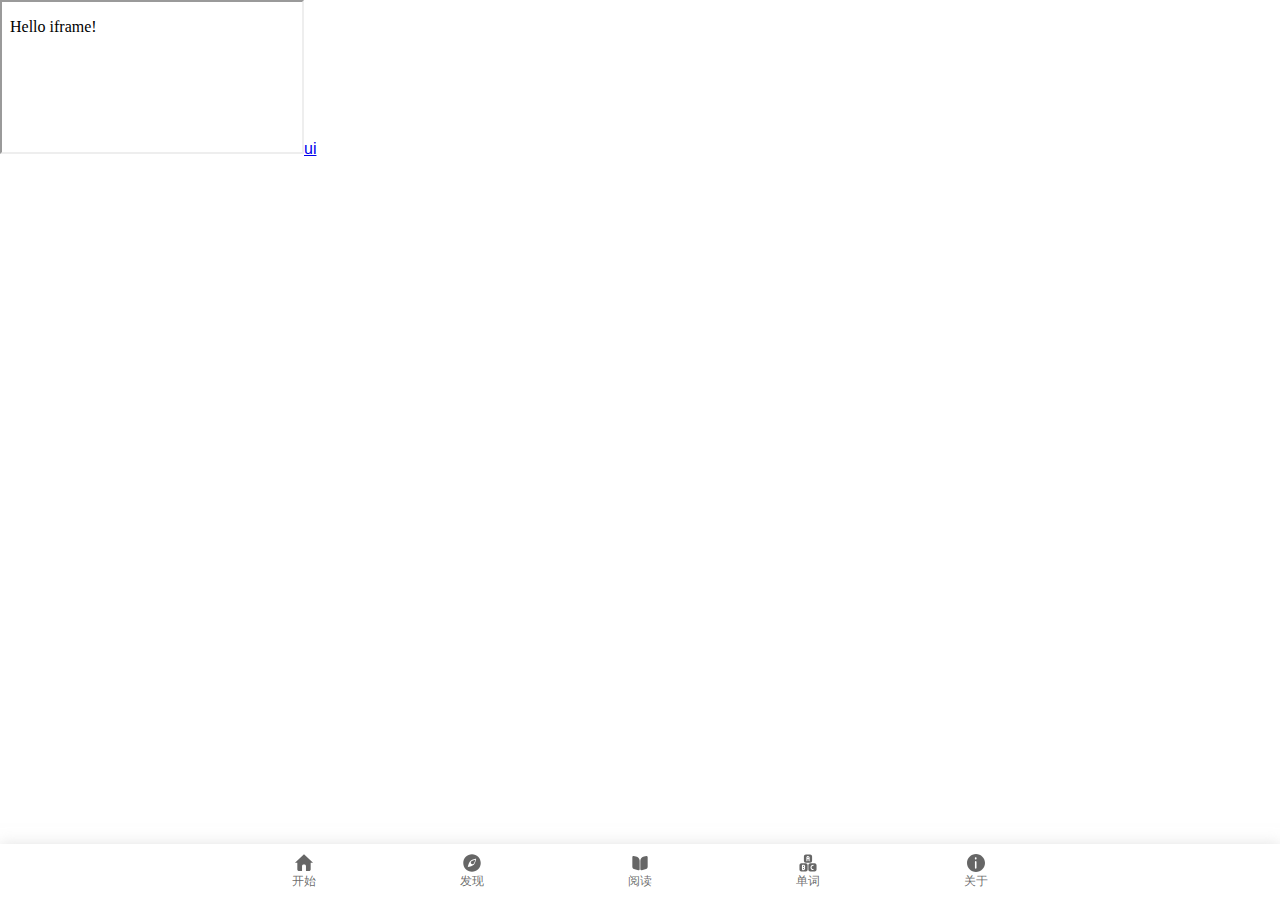
<file: experiment.html>
<!DOCTYPE html><html><head><meta name="application-name" content="Deep Reading"/><meta name="description" content="在手机、平板上随时随地无负担的阅读英文网页，不用担心不认识的单词、不用担心看不懂，借助Deep Reading，开启你的最佳学习之旅。"/><meta name="keywords" content="Deep Reading,英语阅读,学习英语,英文文档,手机阅读,移动端阅读"/><meta http-equiv="Content-Security-Policy" content="frame-src &#x27;self&#x27; blob: data:;"/><link rel="manifest" href="/manifest.json"/><meta charSet="utf-8"/><link href="favicon.png"/><title>Deep Reading - 学习英语的最佳方式</title><meta name="viewport" content="minimum-scale=1, initial-scale=1, width=device-width, shrink-to-fit=no, user-scalable=no, viewport-fit=cover"/><script async="" src="https://www.googletagmanager.com/gtag/js?id=G-F4DT269F2G"></script><script>window.dataLayer = window.dataLayer || [];
                    function gtag(){dataLayer.push(arguments);}
                    gtag('js', new Date());

                    gtag('config', 'G-F4DT269F2G');</script><meta name="next-head-count" content="6"/><link rel="preload" href="/_next/static/css/8f0e43252ae7ddb8.css" as="style"/><link rel="stylesheet" href="/_next/static/css/8f0e43252ae7ddb8.css" data-n-g=""/><noscript data-n-css=""></noscript><script defer="" nomodule="" src="/_next/static/chunks/polyfills-5cd94c89d3acac5f.js"></script><script src="/_next/static/chunks/webpack-5752944655d749a0.js" defer=""></script><script src="/_next/static/chunks/framework-f731c92747bfe430.js" defer=""></script><script src="/_next/static/chunks/main-eb15b6734fd199dc.js" defer=""></script><script src="/_next/static/chunks/pages/_app-aafdb1f1bcab5565.js" defer=""></script><script src="/_next/static/chunks/pages/experiment-6bb40b4848299c7c.js" defer=""></script><script src="/_next/static/xkzy5xi6-Z3SoVeMKop4_/_buildManifest.js" defer=""></script><script src="/_next/static/xkzy5xi6-Z3SoVeMKop4_/_ssgManifest.js" defer=""></script><script src="/_next/static/xkzy5xi6-Z3SoVeMKop4_/_middlewareManifest.js" defer=""></script></head><body><div id="__next" data-reactroot=""><div><iframe></iframe><a href="/ui">ui</a></div><div class="trayBar_bottom-nav-container__1tCrC"><style data-emotion="css de1c49">.css-de1c49{display:-webkit-box;display:-webkit-flex;display:-ms-flexbox;display:flex;-webkit-box-pack:center;-ms-flex-pack:center;-webkit-justify-content:center;justify-content:center;height:56px;background-color:#fff;}</style><div class="MuiBottomNavigation-root css-de1c49"><style data-emotion="css 6724jl">.css-6724jl{-webkit-transition:color 250ms cubic-bezier(0.4, 0, 0.2, 1) 0ms,padding-top 250ms cubic-bezier(0.4, 0, 0.2, 1) 0ms;transition:color 250ms cubic-bezier(0.4, 0, 0.2, 1) 0ms,padding-top 250ms cubic-bezier(0.4, 0, 0.2, 1) 0ms;padding:6px 12px 8px;min-width:80px;max-width:168px;color:rgba(0, 0, 0, 0.6);-webkit-flex-direction:column;-ms-flex-direction:column;flex-direction:column;-webkit-flex:1;-ms-flex:1;flex:1;}.css-6724jl.Mui-selected{padding-top:6px;color:#1b82fe;}</style><style data-emotion="css 17tp16n">.css-17tp16n{display:-webkit-inline-box;display:-webkit-inline-flex;display:-ms-inline-flexbox;display:inline-flex;-webkit-align-items:center;-webkit-box-align:center;-ms-flex-align:center;align-items:center;-webkit-box-pack:center;-ms-flex-pack:center;-webkit-justify-content:center;justify-content:center;position:relative;box-sizing:border-box;-webkit-tap-highlight-color:transparent;background-color:transparent;outline:0;border:0;margin:0;border-radius:0;padding:0;cursor:pointer;-webkit-user-select:none;-moz-user-select:none;-ms-user-select:none;user-select:none;vertical-align:middle;-moz-appearance:none;-webkit-appearance:none;-webkit-text-decoration:none;text-decoration:none;color:inherit;-webkit-transition:color 250ms cubic-bezier(0.4, 0, 0.2, 1) 0ms,padding-top 250ms cubic-bezier(0.4, 0, 0.2, 1) 0ms;transition:color 250ms cubic-bezier(0.4, 0, 0.2, 1) 0ms,padding-top 250ms cubic-bezier(0.4, 0, 0.2, 1) 0ms;padding:6px 12px 8px;min-width:80px;max-width:168px;color:rgba(0, 0, 0, 0.6);-webkit-flex-direction:column;-ms-flex-direction:column;flex-direction:column;-webkit-flex:1;-ms-flex:1;flex:1;}.css-17tp16n::-moz-focus-inner{border-style:none;}.css-17tp16n.Mui-disabled{pointer-events:none;cursor:default;}@media print{.css-17tp16n{-webkit-print-color-adjust:exact;color-adjust:exact;}}.css-17tp16n.Mui-selected{padding-top:6px;color:#1b82fe;}</style><button class="MuiButtonBase-root MuiBottomNavigationAction-root css-17tp16n" tabindex="0" type="button"><svg class="icon_icon__1zW1I" viewBox="0 0 1024 1024" version="1.1" width="200" height="200"><path d="M854.08768 503.1168l0 342.08768c0 44.450816-36.040704 80.490496-80.49152 80.490496L612.614144 925.694976 612.614144 664.09984c0-44.450816-36.03968-80.490496-80.490496-80.490496l-40.245248 0c-44.450816 0-80.49152 36.03968-80.49152 80.490496L411.38688 925.696 250.40384 925.696c-44.450816 0-80.490496-36.03968-80.490496-80.490496l0-342.08768L49.175552 503.117824 512 60.416l462.824448 442.701824L854.08768 503.117824z" p-id="13773"></path></svg><style data-emotion="css 14bcf2k">.css-14bcf2k{font-family:"Roboto","Helvetica","Arial",sans-serif;font-size:0.75rem;opacity:1;-webkit-transition:font-size 0.2s,opacity 0.2s;transition:font-size 0.2s,opacity 0.2s;transition-delay:0.1s;}.css-14bcf2k.Mui-selected{font-size:0.875rem;}</style><span class="MuiBottomNavigationAction-label css-14bcf2k">开始</span></button><button class="MuiButtonBase-root MuiBottomNavigationAction-root css-17tp16n" tabindex="0" type="button"><svg class="icon_icon__1zW1I" viewBox="0 0 1024 1024" version="1.1" width="200" height="200"><path d="M534.378667 574.549333c31.338667 0 58.410667-17.130667 73.152-42.346667 0.149333 0.149333 0.256 0.256 0.405333 0.405333 32.341333-55.658667 57.045333-127.168 74.176-190.869333-57.472 15.466667-121.024 36.949333-173.717333 64.725333-1.365333 0.725333-2.730667 1.450667-4.096 2.176-9.557333 5.141333-12.8 7.445333-13.952 8.405333-24.490667 14.933333-41.024 41.642667-41.024 72.448C449.322667 536.469333 487.402667 574.549333 534.378667 574.549333z" p-id="14571"></path><path d="M512.021333 64C264.554667 64 64 264.554667 64 511.978667 64 759.445333 264.554667 960 512.021333 960 759.381333 960 960 759.445333 960 511.978667 960 264.512 759.381333 64 512.021333 64zM603.989333 603.989333c-90.986667 90.944-304.149333 120.213333-304.149333 120.213333s29.269333-213.205333 120.213333-304.149333 304.149333-120.213333 304.149333-120.213333S694.976 513.045333 603.989333 603.989333z" p-id="14572"></path></svg><span class="MuiBottomNavigationAction-label css-14bcf2k">发现</span></button><button class="MuiButtonBase-root MuiBottomNavigationAction-root css-17tp16n" tabindex="0" type="button"><svg class="icon_icon__1zW1I" viewBox="0 0 1024 1024" version="1.1" width="200" height="200"><defs><style type="text/css"></style></defs><path d="M307.2 173.346133c108.049067 17.066667 187.733333 111.325867 187.733333 222.088534v433.032533c0 32.597333-26.112 59.016533-58.299733 58.999467-5.563733 0-11.093333-0.8192-16.452267-2.4064l-217.207466-65.024C153.463467 805.2224 119.466667 759.176533 119.466667 706.884267V212.616533C119.466667 180.0192 145.5616 153.6 177.732267 153.6c3.003733 0 6.007467 0.238933 8.977066 0.699733L307.2 173.346133z m596.650667 30.190934c0.443733 3.003733 0.682667 6.058667 0.682666 9.096533V706.901333c0 52.292267-33.979733 98.3552-83.5072 113.152L603.818667 885.060267c-30.8736 9.216-63.266133-8.6528-72.362667-39.918934a59.716267 59.716267 0 0 1-2.389333-16.657066V395.434667c0-110.7456 79.684267-205.0048 187.733333-222.0544l120.490667-19.063467c31.7952-5.034667 61.5936 16.9984 66.56 49.2032z" p-id="3000"></path></svg><span class="MuiBottomNavigationAction-label css-14bcf2k">阅读</span></button><button class="MuiButtonBase-root MuiBottomNavigationAction-root css-17tp16n" tabindex="0" type="button"><svg class="icon_icon__1zW1I" version="1.1" viewBox="0 0 200 200"><path d="M78.6,96.4h42.8c10.8,0,19.6-8.8,19.6-19.6V34.1c0-10.8-8.8-19.6-19.6-19.6H78.6C67.8,14.5,59,23.3,59,34.1v42.8 C59,87.7,67.8,96.4,78.6,96.4z M84,44.8c0-8.9,7.2-16,16-16s16,7.2,16,16v32.1c0,3-2.4,5.3-5.3,5.3s-5.3-2.4-5.3-5.3V64.4 c0-2-1.6-3.6-3.6-3.6h-3.6c-2,0-3.6,1.6-3.6,3.6v0v12.5c0,3-2.4,5.3-5.3,5.3S84,79.8,84,76.8V44.8z M98.2,50.1h3.6 c2,0,3.6-1.6,3.6-3.6v-1.8c0-3-2.4-5.3-5.3-5.3s-5.3,2.4-5.3,5.3v1.8C94.7,48.5,96.3,50.1,98.2,50.1L98.2,50.1z M76.8,103.6H34.1 c-10.8,0-19.6,8.8-19.6,19.6v42.8c0,10.8,8.8,19.6,19.6,19.6h42.8c10.8,0,19.6-8.8,19.6-19.6v-42.8 C96.4,112.3,87.7,103.6,76.8,103.6L76.8,103.6z M68.9,146.5c4.8,7.4,2.7,17.3-4.7,22.2c-2.6,1.7-5.7,2.6-8.8,2.6H44.8 c-3,0-5.3-2.4-5.3-5.3v-42.8c0-3,2.4-5.3,5.3-5.3h10.7c8.8,0,16,7.1,16,16c0,3.1-0.9,6.2-2.6,8.8C68.1,143.8,68.1,145.3,68.9,146.5 L68.9,146.5z M55.5,149.9h-1.8c-2,0-3.6,1.6-3.6,3.6v3.6c0,2,1.6,3.6,3.6,3.6h1.8c3,0,5.3-2.4,5.3-5.3 C60.8,152.3,58.4,149.9,55.5,149.9L55.5,149.9z M55.5,128.5h-1.8c-2,0-3.6,1.6-3.6,3.6v3.6c0,2,1.6,3.6,3.6,3.6h1.8 c3,0,5.3-2.4,5.3-5.3C60.8,130.9,58.4,128.5,55.5,128.5L55.5,128.5z M165.9,103.6h-42.8c-10.8,0-19.6,8.8-19.6,19.6v42.8 c0,10.8,8.8,19.6,19.6,19.6h42.8c10.8,0,19.6-8.8,19.6-19.6v-42.8C185.5,112.3,176.7,103.6,165.9,103.6L165.9,103.6z M151.7,160.6 c3,0,5.3,2.4,5.3,5.3s-2.4,5.3-5.3,5.3c-14.8,0-26.7-12-26.7-26.7c0-14.8,12-26.7,26.7-26.7c3,0,5.3,2.4,5.3,5.3 c0,3-2.4,5.3-5.3,5.3c-8.9,0-16,7.2-16,16S142.8,160.6,151.7,160.6z"></path></svg><span class="MuiBottomNavigationAction-label css-14bcf2k">单词</span></button><button class="MuiButtonBase-root MuiBottomNavigationAction-root css-17tp16n" tabindex="0" type="button"><svg class="icon_icon__1zW1I" version="1.1" x="0px" y="0px" viewBox="0 0 200 200"><path d="M100,10c-49.7,0-90,40.3-90,90c0,49.7,40.3,90,90,90c49.7,0,90-40.3,90-90C190,50.3,149.7,10,100,10z M97.2,156.3 c-4.3,0-7.8-4.2-7.8-9.3l0-56.7c0-5.1,3.5-9.3,7.8-9.3c4.3,0,7.8,4.2,7.8,9.3l0,56.7C105,152.1,101.5,156.3,97.2,156.3z M97.2,64 c-4.6,0-8.4-4.5-8.4-10l0-0.3c0-5.5,3.8-10,8.4-10c4.6,0,8.4,4.5,8.4,10l0,0.3C105.6,59.6,101.9,64,97.2,64z"></path></svg><span class="MuiBottomNavigationAction-label css-14bcf2k">关于</span></button></div></div></div><script id="__NEXT_DATA__" type="application/json">{"props":{"pageProps":{}},"page":"/experiment","query":{},"buildId":"xkzy5xi6-Z3SoVeMKop4_","nextExport":true,"autoExport":true,"isFallback":false,"scriptLoader":[]}</script></body></html>
</file>
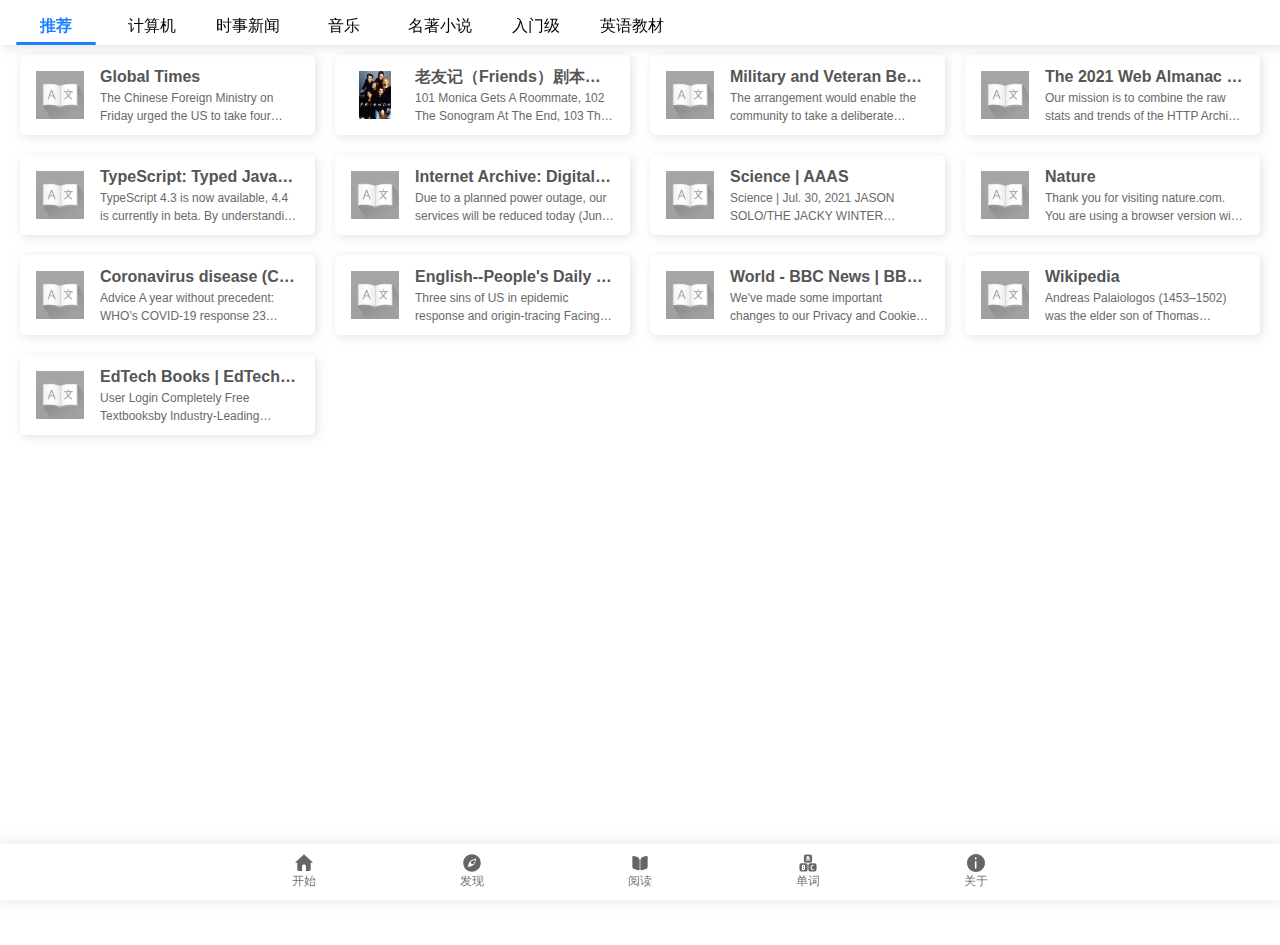
<file: explore.html>
<!DOCTYPE html><html><head><meta name="application-name" content="Deep Reading"/><meta name="description" content="在手机、平板上随时随地无负担的阅读英文网页，不用担心不认识的单词、不用担心看不懂，借助Deep Reading，开启你的最佳学习之旅。"/><meta name="keywords" content="Deep Reading,英语阅读,学习英语,英文文档,手机阅读,移动端阅读"/><meta http-equiv="Content-Security-Policy" content="frame-src &#x27;self&#x27; blob: data:;"/><link rel="manifest" href="/manifest.json"/><meta charSet="utf-8"/><link href="favicon.png"/><title>Deep Reading - 学习英语的最佳方式</title><meta name="viewport" content="minimum-scale=1, initial-scale=1, width=device-width, shrink-to-fit=no, user-scalable=no, viewport-fit=cover"/><script async="" src="https://www.googletagmanager.com/gtag/js?id=G-F4DT269F2G"></script><script>window.dataLayer = window.dataLayer || [];
                    function gtag(){dataLayer.push(arguments);}
                    gtag('js', new Date());

                    gtag('config', 'G-F4DT269F2G');</script><meta name="next-head-count" content="6"/><link rel="preload" href="/_next/static/css/8f0e43252ae7ddb8.css" as="style"/><link rel="stylesheet" href="/_next/static/css/8f0e43252ae7ddb8.css" data-n-g=""/><link rel="preload" href="/_next/static/css/e99c062c302a5ca3.css" as="style"/><link rel="stylesheet" href="/_next/static/css/e99c062c302a5ca3.css" data-n-p=""/><noscript data-n-css=""></noscript><script defer="" nomodule="" src="/_next/static/chunks/polyfills-5cd94c89d3acac5f.js"></script><script src="/_next/static/chunks/webpack-5752944655d749a0.js" defer=""></script><script src="/_next/static/chunks/framework-f731c92747bfe430.js" defer=""></script><script src="/_next/static/chunks/main-eb15b6734fd199dc.js" defer=""></script><script src="/_next/static/chunks/pages/_app-aafdb1f1bcab5565.js" defer=""></script><script src="/_next/static/chunks/16-dd85dfeb866ad1ba.js" defer=""></script><script src="/_next/static/chunks/pages/explore-10e0930a93b894ec.js" defer=""></script><script src="/_next/static/xkzy5xi6-Z3SoVeMKop4_/_buildManifest.js" defer=""></script><script src="/_next/static/xkzy5xi6-Z3SoVeMKop4_/_ssgManifest.js" defer=""></script><script src="/_next/static/xkzy5xi6-Z3SoVeMKop4_/_middlewareManifest.js" defer=""></script></head><body><div id="__next" data-reactroot=""><div class="explore_wrp-explore-page__ZWiEh"><header class="explore_header__V_bP8"><div class="navigationBar_wrp-navigation-bar-wrapper__nGfAp"><ul class="navigationBar_wrp-navigation-bar-container__OEZlN"><li id="recommended" class="navigationBar_wrp-navigation-bar-item__shat1 navigationBar_wrp-navigation-selected__5Gf6X">推荐</li><li id="technicalDocuments" class="navigationBar_wrp-navigation-bar-item__shat1 ">计算机</li><li id="news" class="navigationBar_wrp-navigation-bar-item__shat1 ">时事新闻</li><li id="music" class="navigationBar_wrp-navigation-bar-item__shat1 ">音乐</li><li id="classicNovel" class="navigationBar_wrp-navigation-bar-item__shat1 ">名著小说</li><li id="gettingStarted" class="navigationBar_wrp-navigation-bar-item__shat1 ">入门级</li><li id="textbook" class="navigationBar_wrp-navigation-bar-item__shat1 ">英语教材</li></ul></div></header><div class="explore_cut__CktG4"><div class="explore_card-container__kbK3R explore_previous___3Jv8"><div class="skeletonItem_wrapper___iZvv"><div class="skeletonItem_image___0Lpw"><style data-emotion="css 19c1wah animation-c7515d">.css-19c1wah{display:block;background-color:rgba(0, 0, 0, 0.11);height:1.2em;border-radius:50%;-webkit-animation:animation-c7515d 1.5s ease-in-out 0.5s infinite;animation:animation-c7515d 1.5s ease-in-out 0.5s infinite;}@-webkit-keyframes animation-c7515d{0%{opacity:1;}50%{opacity:0.4;}100%{opacity:1;}}@keyframes animation-c7515d{0%{opacity:1;}50%{opacity:0.4;}100%{opacity:1;}}</style><span class="MuiSkeleton-root MuiSkeleton-circular MuiSkeleton-pulse css-19c1wah" style="width:48px;height:48px"></span></div><div class="skeletonItem_text___10VN"><style data-emotion="css z7erpk animation-c7515d">.css-z7erpk{display:block;background-color:rgba(0, 0, 0, 0.11);height:auto;margin-top:0;margin-bottom:0;transform-origin:0 55%;-webkit-transform:scale(1, 0.60);-moz-transform:scale(1, 0.60);-ms-transform:scale(1, 0.60);transform:scale(1, 0.60);border-radius:4px/6.7px;-webkit-animation:animation-c7515d 1.5s ease-in-out 0.5s infinite;animation:animation-c7515d 1.5s ease-in-out 0.5s infinite;}.css-z7erpk:empty:before{content:"\00a0";}@-webkit-keyframes animation-c7515d{0%{opacity:1;}50%{opacity:0.4;}100%{opacity:1;}}@keyframes animation-c7515d{0%{opacity:1;}50%{opacity:0.4;}100%{opacity:1;}}</style><span class="MuiSkeleton-root MuiSkeleton-text MuiSkeleton-pulse css-z7erpk" style="height:20px"></span><style data-emotion="css z7erpk animation-c7515d">.css-z7erpk{display:block;background-color:rgba(0, 0, 0, 0.11);height:auto;margin-top:0;margin-bottom:0;transform-origin:0 55%;-webkit-transform:scale(1, 0.60);-moz-transform:scale(1, 0.60);-ms-transform:scale(1, 0.60);transform:scale(1, 0.60);border-radius:4px/6.7px;-webkit-animation:animation-c7515d 1.5s ease-in-out 0.5s infinite;animation:animation-c7515d 1.5s ease-in-out 0.5s infinite;}.css-z7erpk:empty:before{content:"\00a0";}@-webkit-keyframes animation-c7515d{0%{opacity:1;}50%{opacity:0.4;}100%{opacity:1;}}@keyframes animation-c7515d{0%{opacity:1;}50%{opacity:0.4;}100%{opacity:1;}}</style><span class="MuiSkeleton-root MuiSkeleton-text MuiSkeleton-pulse css-z7erpk" style="height:40px"></span></div></div><div class="skeletonItem_wrapper___iZvv"><div class="skeletonItem_image___0Lpw"><style data-emotion="css 19c1wah animation-c7515d">.css-19c1wah{display:block;background-color:rgba(0, 0, 0, 0.11);height:1.2em;border-radius:50%;-webkit-animation:animation-c7515d 1.5s ease-in-out 0.5s infinite;animation:animation-c7515d 1.5s ease-in-out 0.5s infinite;}@-webkit-keyframes animation-c7515d{0%{opacity:1;}50%{opacity:0.4;}100%{opacity:1;}}@keyframes animation-c7515d{0%{opacity:1;}50%{opacity:0.4;}100%{opacity:1;}}</style><span class="MuiSkeleton-root MuiSkeleton-circular MuiSkeleton-pulse css-19c1wah" style="width:48px;height:48px"></span></div><div class="skeletonItem_text___10VN"><style data-emotion="css z7erpk animation-c7515d">.css-z7erpk{display:block;background-color:rgba(0, 0, 0, 0.11);height:auto;margin-top:0;margin-bottom:0;transform-origin:0 55%;-webkit-transform:scale(1, 0.60);-moz-transform:scale(1, 0.60);-ms-transform:scale(1, 0.60);transform:scale(1, 0.60);border-radius:4px/6.7px;-webkit-animation:animation-c7515d 1.5s ease-in-out 0.5s infinite;animation:animation-c7515d 1.5s ease-in-out 0.5s infinite;}.css-z7erpk:empty:before{content:"\00a0";}@-webkit-keyframes animation-c7515d{0%{opacity:1;}50%{opacity:0.4;}100%{opacity:1;}}@keyframes animation-c7515d{0%{opacity:1;}50%{opacity:0.4;}100%{opacity:1;}}</style><span class="MuiSkeleton-root MuiSkeleton-text MuiSkeleton-pulse css-z7erpk" style="height:20px"></span><style data-emotion="css z7erpk animation-c7515d">.css-z7erpk{display:block;background-color:rgba(0, 0, 0, 0.11);height:auto;margin-top:0;margin-bottom:0;transform-origin:0 55%;-webkit-transform:scale(1, 0.60);-moz-transform:scale(1, 0.60);-ms-transform:scale(1, 0.60);transform:scale(1, 0.60);border-radius:4px/6.7px;-webkit-animation:animation-c7515d 1.5s ease-in-out 0.5s infinite;animation:animation-c7515d 1.5s ease-in-out 0.5s infinite;}.css-z7erpk:empty:before{content:"\00a0";}@-webkit-keyframes animation-c7515d{0%{opacity:1;}50%{opacity:0.4;}100%{opacity:1;}}@keyframes animation-c7515d{0%{opacity:1;}50%{opacity:0.4;}100%{opacity:1;}}</style><span class="MuiSkeleton-root MuiSkeleton-text MuiSkeleton-pulse css-z7erpk" style="height:40px"></span></div></div><div class="skeletonItem_wrapper___iZvv"><div class="skeletonItem_image___0Lpw"><style data-emotion="css 19c1wah animation-c7515d">.css-19c1wah{display:block;background-color:rgba(0, 0, 0, 0.11);height:1.2em;border-radius:50%;-webkit-animation:animation-c7515d 1.5s ease-in-out 0.5s infinite;animation:animation-c7515d 1.5s ease-in-out 0.5s infinite;}@-webkit-keyframes animation-c7515d{0%{opacity:1;}50%{opacity:0.4;}100%{opacity:1;}}@keyframes animation-c7515d{0%{opacity:1;}50%{opacity:0.4;}100%{opacity:1;}}</style><span class="MuiSkeleton-root MuiSkeleton-circular MuiSkeleton-pulse css-19c1wah" style="width:48px;height:48px"></span></div><div class="skeletonItem_text___10VN"><style data-emotion="css z7erpk animation-c7515d">.css-z7erpk{display:block;background-color:rgba(0, 0, 0, 0.11);height:auto;margin-top:0;margin-bottom:0;transform-origin:0 55%;-webkit-transform:scale(1, 0.60);-moz-transform:scale(1, 0.60);-ms-transform:scale(1, 0.60);transform:scale(1, 0.60);border-radius:4px/6.7px;-webkit-animation:animation-c7515d 1.5s ease-in-out 0.5s infinite;animation:animation-c7515d 1.5s ease-in-out 0.5s infinite;}.css-z7erpk:empty:before{content:"\00a0";}@-webkit-keyframes animation-c7515d{0%{opacity:1;}50%{opacity:0.4;}100%{opacity:1;}}@keyframes animation-c7515d{0%{opacity:1;}50%{opacity:0.4;}100%{opacity:1;}}</style><span class="MuiSkeleton-root MuiSkeleton-text MuiSkeleton-pulse css-z7erpk" style="height:20px"></span><style data-emotion="css z7erpk animation-c7515d">.css-z7erpk{display:block;background-color:rgba(0, 0, 0, 0.11);height:auto;margin-top:0;margin-bottom:0;transform-origin:0 55%;-webkit-transform:scale(1, 0.60);-moz-transform:scale(1, 0.60);-ms-transform:scale(1, 0.60);transform:scale(1, 0.60);border-radius:4px/6.7px;-webkit-animation:animation-c7515d 1.5s ease-in-out 0.5s infinite;animation:animation-c7515d 1.5s ease-in-out 0.5s infinite;}.css-z7erpk:empty:before{content:"\00a0";}@-webkit-keyframes animation-c7515d{0%{opacity:1;}50%{opacity:0.4;}100%{opacity:1;}}@keyframes animation-c7515d{0%{opacity:1;}50%{opacity:0.4;}100%{opacity:1;}}</style><span class="MuiSkeleton-root MuiSkeleton-text MuiSkeleton-pulse css-z7erpk" style="height:40px"></span></div></div><div class="skeletonItem_wrapper___iZvv"><div class="skeletonItem_image___0Lpw"><style data-emotion="css 19c1wah animation-c7515d">.css-19c1wah{display:block;background-color:rgba(0, 0, 0, 0.11);height:1.2em;border-radius:50%;-webkit-animation:animation-c7515d 1.5s ease-in-out 0.5s infinite;animation:animation-c7515d 1.5s ease-in-out 0.5s infinite;}@-webkit-keyframes animation-c7515d{0%{opacity:1;}50%{opacity:0.4;}100%{opacity:1;}}@keyframes animation-c7515d{0%{opacity:1;}50%{opacity:0.4;}100%{opacity:1;}}</style><span class="MuiSkeleton-root MuiSkeleton-circular MuiSkeleton-pulse css-19c1wah" style="width:48px;height:48px"></span></div><div class="skeletonItem_text___10VN"><style data-emotion="css z7erpk animation-c7515d">.css-z7erpk{display:block;background-color:rgba(0, 0, 0, 0.11);height:auto;margin-top:0;margin-bottom:0;transform-origin:0 55%;-webkit-transform:scale(1, 0.60);-moz-transform:scale(1, 0.60);-ms-transform:scale(1, 0.60);transform:scale(1, 0.60);border-radius:4px/6.7px;-webkit-animation:animation-c7515d 1.5s ease-in-out 0.5s infinite;animation:animation-c7515d 1.5s ease-in-out 0.5s infinite;}.css-z7erpk:empty:before{content:"\00a0";}@-webkit-keyframes animation-c7515d{0%{opacity:1;}50%{opacity:0.4;}100%{opacity:1;}}@keyframes animation-c7515d{0%{opacity:1;}50%{opacity:0.4;}100%{opacity:1;}}</style><span class="MuiSkeleton-root MuiSkeleton-text MuiSkeleton-pulse css-z7erpk" style="height:20px"></span><style data-emotion="css z7erpk animation-c7515d">.css-z7erpk{display:block;background-color:rgba(0, 0, 0, 0.11);height:auto;margin-top:0;margin-bottom:0;transform-origin:0 55%;-webkit-transform:scale(1, 0.60);-moz-transform:scale(1, 0.60);-ms-transform:scale(1, 0.60);transform:scale(1, 0.60);border-radius:4px/6.7px;-webkit-animation:animation-c7515d 1.5s ease-in-out 0.5s infinite;animation:animation-c7515d 1.5s ease-in-out 0.5s infinite;}.css-z7erpk:empty:before{content:"\00a0";}@-webkit-keyframes animation-c7515d{0%{opacity:1;}50%{opacity:0.4;}100%{opacity:1;}}@keyframes animation-c7515d{0%{opacity:1;}50%{opacity:0.4;}100%{opacity:1;}}</style><span class="MuiSkeleton-root MuiSkeleton-text MuiSkeleton-pulse css-z7erpk" style="height:40px"></span></div></div></div><div class="explore_card-container__kbK3R"><div class="itemCard_wrp-card-wrapper__JJc3A"><div class="itemCard_ellipsis__YeUnQ itemCard_title__dWcN3">Global Times</div><div class="itemCard_image-wrapper__Czejj"><img decoding="async" loading="lazy" referrerPolicy="no-referrer" class="itemCard_image__Sc_Dc" src="https://www.globaltimes.cn/img/logo1@3x.png" alt="website logo icon."/></div><div class="itemCard_description___Ffjd">The Chinese Foreign Ministry on Friday urged the US to take four steps on COVID-19 origins tracing if it wants ...
It&#x27;s possible that some of the patients of the mysterious vaping-related lung disease that swept through all of the 50 ...
Leon Tong Ying-kit, the first person to be convicted under the national security law for Hong Kong Special Administrative Region ...
The Chinese delegation won big on Friday at the Tokyo Olympics, claiming four gold medals in a day - highest ...
The combined power of the national security law for Hong Kong and the Anti-Foreign Sanctions Law will provide firm and strong protection for the interests of Hong Kong people, who deserve a better future together with the country. ...</div></div><div class="itemCard_wrp-card-wrapper__JJc3A"><div class="itemCard_ellipsis__YeUnQ itemCard_title__dWcN3">老友记（Friends）剧本台词 | 1 - 10季</div><div class="itemCard_image-wrapper__Czejj"><img decoding="async" loading="lazy" referrerPolicy="no-referrer" class="itemCard_image__Sc_Dc" src="./img/Friends_logo.jpeg" alt="website logo icon."/></div><div class="itemCard_description___Ffjd">101 Monica Gets A Roommate, 102 The Sonogram At The End, 103 The Thumb, 104 George Stephanopoulos, 105 The East German Laundry Detergent</div></div><div class="itemCard_wrp-card-wrapper__JJc3A"><div class="itemCard_ellipsis__YeUnQ itemCard_title__dWcN3">Military and Veteran Benefits, News, Veteran Jobs | Military.com</div><div class="itemCard_image-wrapper__Czejj"><img decoding="async" loading="lazy" referrerPolicy="no-referrer" class="itemCard_image__Sc_Dc" src="https://www.military.com/themes/military/favicon.ico" alt="website logo icon."/></div><div class="itemCard_description___Ffjd">The arrangement would enable the community to take a deliberate approach in its reckoning with such divisive symbols.
The Defense Ministry tweeted that the video “contains threats against the state of law that are unacceptable.&quot;
The USS Tempest and USS Typhoon seized the drugs hidden aboard a stateless fishing vessel plying Mideast waters, the...
North Korea is marking the 10th anniversary of leader Kim Jong Un’s ascension to supreme commander of the military.
South Korea&#x27;s top diplomat said his country and the U.S. &quot;effectively have agreed&quot; on a draft declaration of a formal end to...</div></div><div class="itemCard_wrp-card-wrapper__JJc3A"><div class="itemCard_ellipsis__YeUnQ itemCard_title__dWcN3">The 2021 Web Almanac | Web Almanac</div><div class="itemCard_image-wrapper__Czejj"><img decoding="async" loading="lazy" referrerPolicy="no-referrer" class="itemCard_image__Sc_Dc" src="https://almanac.httparchive.org/static/images/favicon.ico" alt="website logo icon."/></div><div class="itemCard_description___Ffjd">Our mission is to combine the raw stats and trends of the HTTP Archive with the expertise of the web community. The Web Almanac is a comprehensive report on the state of the web, backed by real data and trusted web experts. The 2021 edition is comprised of 24 chapters spanning aspects of page content, user experience, publishing, and distribution.


The Web Almanac has been made possible by the hard work of the web community. 120 people have volunteered countless hours in the planning, research, writing and production phases of the 2021 Web Almanac.</div></div><div class="itemCard_wrp-card-wrapper__JJc3A"><div class="itemCard_ellipsis__YeUnQ itemCard_title__dWcN3">TypeScript: Typed JavaScript at Any Scale. | Typed JavaScript at Any Scale.</div><div class="itemCard_image-wrapper__Czejj"><img decoding="async" loading="lazy" referrerPolicy="no-referrer" class="itemCard_image__Sc_Dc" src="https://www.typescriptlang.org/favicon-32x32.png?v=8944a05a8b601855de116c8a56d3b3ae" alt="website logo icon."/></div><div class="itemCard_description___Ffjd">TypeScript 4.3 is now available, 4.4 is currently in beta.
By understanding JavaScript, TypeScript saves you time catching errors and providing fixes before you run code.
Any browser, any OS, anywhere JavaScript runs. Entirely Open Source.
Next

TypeScript is an open-source language which builds on JavaScript, one of the world’s most used tools, by adding static type definitions.
Types provide a way to describe the shape of an object, providing better documentation, and allowing TypeScript to validate that your code is working correctly.</div></div><div class="itemCard_wrp-card-wrapper__JJc3A"><div class="itemCard_ellipsis__YeUnQ itemCard_title__dWcN3">Internet Archive: Digital Library of Free &amp; Borrowable Books, Movies, Music &amp; Wayback Machine | 
            eye            2B
          </div><div class="itemCard_image-wrapper__Czejj"><img decoding="async" loading="lazy" referrerPolicy="no-referrer" class="itemCard_image__Sc_Dc" src="https://archive.org/images/glogo.jpg" alt="website logo icon."/></div><div class="itemCard_description___Ffjd">Due to a planned power outage, our services will be reduced today (June 15) starting at 8:30am PDT until the work is complete. We apologize for the inconvenience.</div></div><div class="itemCard_wrp-card-wrapper__JJc3A"><div class="itemCard_ellipsis__YeUnQ itemCard_title__dWcN3">Science | AAAS</div><div class="itemCard_image-wrapper__Czejj"><img decoding="async" loading="lazy" referrerPolicy="no-referrer" class="itemCard_image__Sc_Dc" src="https://www.sciencemag.org/sites/default/files/favicon.ico" alt="website logo icon."/></div><div class="itemCard_description___Ffjd">Science |
                
  
      Jul. 30, 2021  

      
JASON SOLO/THE JACKY WINTER GROUP

      
                  Science Robotics |
                
  
      Jul. 28, 2021  

      
Castello Ferrer et al./Science Robotics

      
                  Latest News |
                
  
      Jul. 28, 2021  

      
ARMEL HOUEL 

      
                  Science Translational Medicine |
                
  
      Jul. 28, 2021  

      
CAO ET AL./SCIENCE TRANSLATIONAL MEDICINE</div></div><div class="itemCard_wrp-card-wrapper__JJc3A"><div class="itemCard_ellipsis__YeUnQ itemCard_title__dWcN3">Nature</div><div class="itemCard_image-wrapper__Czejj"><img decoding="async" loading="lazy" referrerPolicy="no-referrer" class="itemCard_image__Sc_Dc" src="https://www.nature.com/static/images/favicons/nature/favicon-32x32.3fe59ece92.png" alt="website logo icon."/></div><div class="itemCard_description___Ffjd">Thank you for visiting nature.com. You are using a browser version with limited support for CSS. To obtain
            the best experience, we recommend you use a more up to date browser (or turn off compatibility mode in
            Internet Explorer). In the meantime, to ensure continued support, we are displaying the site without styles
            and JavaScript.
Advertisement

                
                    Advanced search
                
            
Fossil discovered in northwestern Canada could rewrite the early history of animal life — but some palaeontologists are not convinced it’s real.</div></div><div class="itemCard_wrp-card-wrapper__JJc3A"><div class="itemCard_ellipsis__YeUnQ itemCard_title__dWcN3">
	Coronavirus disease (COVID-19)
</div><div class="itemCard_image-wrapper__Czejj"><img decoding="async" loading="lazy" referrerPolicy="no-referrer" class="itemCard_image__Sc_Dc" src="https://www.who.int/favicon.ico" alt="website logo icon."/></div><div class="itemCard_description___Ffjd">Advice
 


A year without precedent: WHO’s COVID-19 response
23 December 2020
More backing for WHO to counter the pandemic across the world
Primary health care around the world: delivering health services to people where they need it
WHO continues fight against pandemic amid worsening global public health emergency and uneven vaccine rollout
Vaccine efficacy, effectiveness and protection
Videos
 
 
Training
Campaigns
Take part in WHO&#x27;s campaigns →
Podcasts
WHO&#x27;s conversation in science.
Digital Channels</div></div><div class="itemCard_wrp-card-wrapper__JJc3A"><div class="itemCard_ellipsis__YeUnQ itemCard_title__dWcN3">English--People&#x27;s Daily Online | Book on Xi&#x27;s years in Fujian published</div><div class="itemCard_image-wrapper__Czejj"><img decoding="async" loading="lazy" referrerPolicy="no-referrer" class="itemCard_image__Sc_Dc" src="/logo_gray.png" alt="website logo icon."/></div><div class="itemCard_description___Ffjd">Three sins of US in epidemic response and origin-tracing
Facing Delta variant, China upgrades measures to contain latest COVID-19 resurgence
Welcome to Kazakh boy&#x27;s homestay in Xinjiang
Rediscovering Xinjiang
Chinese family saved from fatal floods thanks to good Samaritans
Chinese mission to EU opposes political manipulation of COVID-19 origins study
Three sins of US in epidemic response and origin-tracing
Facing Delta variant, China upgrades measures to contain latest COVID-19 resurgence
Welcome to Kazakh boy&#x27;s homestay in Xinjiang</div></div><div class="itemCard_wrp-card-wrapper__JJc3A"><div class="itemCard_ellipsis__YeUnQ itemCard_title__dWcN3">World - BBC News | BBC News World</div><div class="itemCard_image-wrapper__Czejj"><img decoding="async" loading="lazy" referrerPolicy="no-referrer" class="itemCard_image__Sc_Dc" src="https://gn-web-assets.api.bbc.com/wwhp/20201210-0846-578c61aa216ef5d4049b32847e3da53ea1a677f5/responsive/img/apple-touch/apple-touch-180.jpg" alt="website logo icon."/></div><div class="itemCard_description___Ffjd">We&#x27;ve made some important changes to our Privacy and Cookies Policy and we want you to know what this means for you and your data.
We use cookies to give you the best online experience. 
We use cookies to give you the best online experience. 
Please let us know if you agree to all of these cookies. 
Please let us know if you agree to all of these cookies. </div></div><div class="itemCard_wrp-card-wrapper__JJc3A"><div class="itemCard_ellipsis__YeUnQ itemCard_title__dWcN3">Wikipedia</div><div class="itemCard_image-wrapper__Czejj"><img decoding="async" loading="lazy" referrerPolicy="no-referrer" class="itemCard_image__Sc_Dc" src="https://en.m.wikipedia.org/static/favicon/wikipedia.ico" alt="website logo icon."/></div><div class="itemCard_description___Ffjd">Andreas Palaiologos (1453–1502) was the elder son of Thomas Palaiologos, Despot of the Morea, and a nephew of Constantine XI Palaiologos, the final Byzantine emperor.  After the fall of Constantinople in 1453 and the Ottoman invasion of the Morea in 1460, Andreas&#x27;s father fled to Corfu with his family. Upon his father&#x27;s death in 1465, Andreas moved to Rome and was recognized as the titular Despot of the Morea and as the chief claimant to the ancient imperial throne. </div></div><div class="itemCard_wrp-card-wrapper__JJc3A"><div class="itemCard_ellipsis__YeUnQ itemCard_title__dWcN3">EdTech Books | EdTech Books is on a mission to provide the best open textbook publishing platform!</div><div class="itemCard_image-wrapper__Czejj"><img decoding="async" loading="lazy" referrerPolicy="no-referrer" class="itemCard_image__Sc_Dc" src="https://edtechbooks.org/favicon-1.ico" alt="website logo icon."/></div><div class="itemCard_description___Ffjd">User Login
Completely Free Textbooksby Industry-Leading Professors and Other Experts
Or search the web for open content using our custom Google search.
At EdTech Books, we believe that knowledge should be free, and that educational technology should lead the way! We provide high-quality textbooks to students at zero cost. Each year, we save students hundreds of thousands of dollars, all while providing robust learning experiences.</div></div></div><div class="explore_card-container__kbK3R explore_next__SxGqi"><div class="skeletonItem_wrapper___iZvv"><div class="skeletonItem_image___0Lpw"><style data-emotion="css 19c1wah animation-c7515d">.css-19c1wah{display:block;background-color:rgba(0, 0, 0, 0.11);height:1.2em;border-radius:50%;-webkit-animation:animation-c7515d 1.5s ease-in-out 0.5s infinite;animation:animation-c7515d 1.5s ease-in-out 0.5s infinite;}@-webkit-keyframes animation-c7515d{0%{opacity:1;}50%{opacity:0.4;}100%{opacity:1;}}@keyframes animation-c7515d{0%{opacity:1;}50%{opacity:0.4;}100%{opacity:1;}}</style><span class="MuiSkeleton-root MuiSkeleton-circular MuiSkeleton-pulse css-19c1wah" style="width:48px;height:48px"></span></div><div class="skeletonItem_text___10VN"><style data-emotion="css z7erpk animation-c7515d">.css-z7erpk{display:block;background-color:rgba(0, 0, 0, 0.11);height:auto;margin-top:0;margin-bottom:0;transform-origin:0 55%;-webkit-transform:scale(1, 0.60);-moz-transform:scale(1, 0.60);-ms-transform:scale(1, 0.60);transform:scale(1, 0.60);border-radius:4px/6.7px;-webkit-animation:animation-c7515d 1.5s ease-in-out 0.5s infinite;animation:animation-c7515d 1.5s ease-in-out 0.5s infinite;}.css-z7erpk:empty:before{content:"\00a0";}@-webkit-keyframes animation-c7515d{0%{opacity:1;}50%{opacity:0.4;}100%{opacity:1;}}@keyframes animation-c7515d{0%{opacity:1;}50%{opacity:0.4;}100%{opacity:1;}}</style><span class="MuiSkeleton-root MuiSkeleton-text MuiSkeleton-pulse css-z7erpk" style="height:20px"></span><style data-emotion="css z7erpk animation-c7515d">.css-z7erpk{display:block;background-color:rgba(0, 0, 0, 0.11);height:auto;margin-top:0;margin-bottom:0;transform-origin:0 55%;-webkit-transform:scale(1, 0.60);-moz-transform:scale(1, 0.60);-ms-transform:scale(1, 0.60);transform:scale(1, 0.60);border-radius:4px/6.7px;-webkit-animation:animation-c7515d 1.5s ease-in-out 0.5s infinite;animation:animation-c7515d 1.5s ease-in-out 0.5s infinite;}.css-z7erpk:empty:before{content:"\00a0";}@-webkit-keyframes animation-c7515d{0%{opacity:1;}50%{opacity:0.4;}100%{opacity:1;}}@keyframes animation-c7515d{0%{opacity:1;}50%{opacity:0.4;}100%{opacity:1;}}</style><span class="MuiSkeleton-root MuiSkeleton-text MuiSkeleton-pulse css-z7erpk" style="height:40px"></span></div></div><div class="skeletonItem_wrapper___iZvv"><div class="skeletonItem_image___0Lpw"><style data-emotion="css 19c1wah animation-c7515d">.css-19c1wah{display:block;background-color:rgba(0, 0, 0, 0.11);height:1.2em;border-radius:50%;-webkit-animation:animation-c7515d 1.5s ease-in-out 0.5s infinite;animation:animation-c7515d 1.5s ease-in-out 0.5s infinite;}@-webkit-keyframes animation-c7515d{0%{opacity:1;}50%{opacity:0.4;}100%{opacity:1;}}@keyframes animation-c7515d{0%{opacity:1;}50%{opacity:0.4;}100%{opacity:1;}}</style><span class="MuiSkeleton-root MuiSkeleton-circular MuiSkeleton-pulse css-19c1wah" style="width:48px;height:48px"></span></div><div class="skeletonItem_text___10VN"><style data-emotion="css z7erpk animation-c7515d">.css-z7erpk{display:block;background-color:rgba(0, 0, 0, 0.11);height:auto;margin-top:0;margin-bottom:0;transform-origin:0 55%;-webkit-transform:scale(1, 0.60);-moz-transform:scale(1, 0.60);-ms-transform:scale(1, 0.60);transform:scale(1, 0.60);border-radius:4px/6.7px;-webkit-animation:animation-c7515d 1.5s ease-in-out 0.5s infinite;animation:animation-c7515d 1.5s ease-in-out 0.5s infinite;}.css-z7erpk:empty:before{content:"\00a0";}@-webkit-keyframes animation-c7515d{0%{opacity:1;}50%{opacity:0.4;}100%{opacity:1;}}@keyframes animation-c7515d{0%{opacity:1;}50%{opacity:0.4;}100%{opacity:1;}}</style><span class="MuiSkeleton-root MuiSkeleton-text MuiSkeleton-pulse css-z7erpk" style="height:20px"></span><style data-emotion="css z7erpk animation-c7515d">.css-z7erpk{display:block;background-color:rgba(0, 0, 0, 0.11);height:auto;margin-top:0;margin-bottom:0;transform-origin:0 55%;-webkit-transform:scale(1, 0.60);-moz-transform:scale(1, 0.60);-ms-transform:scale(1, 0.60);transform:scale(1, 0.60);border-radius:4px/6.7px;-webkit-animation:animation-c7515d 1.5s ease-in-out 0.5s infinite;animation:animation-c7515d 1.5s ease-in-out 0.5s infinite;}.css-z7erpk:empty:before{content:"\00a0";}@-webkit-keyframes animation-c7515d{0%{opacity:1;}50%{opacity:0.4;}100%{opacity:1;}}@keyframes animation-c7515d{0%{opacity:1;}50%{opacity:0.4;}100%{opacity:1;}}</style><span class="MuiSkeleton-root MuiSkeleton-text MuiSkeleton-pulse css-z7erpk" style="height:40px"></span></div></div><div class="skeletonItem_wrapper___iZvv"><div class="skeletonItem_image___0Lpw"><style data-emotion="css 19c1wah animation-c7515d">.css-19c1wah{display:block;background-color:rgba(0, 0, 0, 0.11);height:1.2em;border-radius:50%;-webkit-animation:animation-c7515d 1.5s ease-in-out 0.5s infinite;animation:animation-c7515d 1.5s ease-in-out 0.5s infinite;}@-webkit-keyframes animation-c7515d{0%{opacity:1;}50%{opacity:0.4;}100%{opacity:1;}}@keyframes animation-c7515d{0%{opacity:1;}50%{opacity:0.4;}100%{opacity:1;}}</style><span class="MuiSkeleton-root MuiSkeleton-circular MuiSkeleton-pulse css-19c1wah" style="width:48px;height:48px"></span></div><div class="skeletonItem_text___10VN"><style data-emotion="css z7erpk animation-c7515d">.css-z7erpk{display:block;background-color:rgba(0, 0, 0, 0.11);height:auto;margin-top:0;margin-bottom:0;transform-origin:0 55%;-webkit-transform:scale(1, 0.60);-moz-transform:scale(1, 0.60);-ms-transform:scale(1, 0.60);transform:scale(1, 0.60);border-radius:4px/6.7px;-webkit-animation:animation-c7515d 1.5s ease-in-out 0.5s infinite;animation:animation-c7515d 1.5s ease-in-out 0.5s infinite;}.css-z7erpk:empty:before{content:"\00a0";}@-webkit-keyframes animation-c7515d{0%{opacity:1;}50%{opacity:0.4;}100%{opacity:1;}}@keyframes animation-c7515d{0%{opacity:1;}50%{opacity:0.4;}100%{opacity:1;}}</style><span class="MuiSkeleton-root MuiSkeleton-text MuiSkeleton-pulse css-z7erpk" style="height:20px"></span><style data-emotion="css z7erpk animation-c7515d">.css-z7erpk{display:block;background-color:rgba(0, 0, 0, 0.11);height:auto;margin-top:0;margin-bottom:0;transform-origin:0 55%;-webkit-transform:scale(1, 0.60);-moz-transform:scale(1, 0.60);-ms-transform:scale(1, 0.60);transform:scale(1, 0.60);border-radius:4px/6.7px;-webkit-animation:animation-c7515d 1.5s ease-in-out 0.5s infinite;animation:animation-c7515d 1.5s ease-in-out 0.5s infinite;}.css-z7erpk:empty:before{content:"\00a0";}@-webkit-keyframes animation-c7515d{0%{opacity:1;}50%{opacity:0.4;}100%{opacity:1;}}@keyframes animation-c7515d{0%{opacity:1;}50%{opacity:0.4;}100%{opacity:1;}}</style><span class="MuiSkeleton-root MuiSkeleton-text MuiSkeleton-pulse css-z7erpk" style="height:40px"></span></div></div><div class="skeletonItem_wrapper___iZvv"><div class="skeletonItem_image___0Lpw"><style data-emotion="css 19c1wah animation-c7515d">.css-19c1wah{display:block;background-color:rgba(0, 0, 0, 0.11);height:1.2em;border-radius:50%;-webkit-animation:animation-c7515d 1.5s ease-in-out 0.5s infinite;animation:animation-c7515d 1.5s ease-in-out 0.5s infinite;}@-webkit-keyframes animation-c7515d{0%{opacity:1;}50%{opacity:0.4;}100%{opacity:1;}}@keyframes animation-c7515d{0%{opacity:1;}50%{opacity:0.4;}100%{opacity:1;}}</style><span class="MuiSkeleton-root MuiSkeleton-circular MuiSkeleton-pulse css-19c1wah" style="width:48px;height:48px"></span></div><div class="skeletonItem_text___10VN"><style data-emotion="css z7erpk animation-c7515d">.css-z7erpk{display:block;background-color:rgba(0, 0, 0, 0.11);height:auto;margin-top:0;margin-bottom:0;transform-origin:0 55%;-webkit-transform:scale(1, 0.60);-moz-transform:scale(1, 0.60);-ms-transform:scale(1, 0.60);transform:scale(1, 0.60);border-radius:4px/6.7px;-webkit-animation:animation-c7515d 1.5s ease-in-out 0.5s infinite;animation:animation-c7515d 1.5s ease-in-out 0.5s infinite;}.css-z7erpk:empty:before{content:"\00a0";}@-webkit-keyframes animation-c7515d{0%{opacity:1;}50%{opacity:0.4;}100%{opacity:1;}}@keyframes animation-c7515d{0%{opacity:1;}50%{opacity:0.4;}100%{opacity:1;}}</style><span class="MuiSkeleton-root MuiSkeleton-text MuiSkeleton-pulse css-z7erpk" style="height:20px"></span><style data-emotion="css z7erpk animation-c7515d">.css-z7erpk{display:block;background-color:rgba(0, 0, 0, 0.11);height:auto;margin-top:0;margin-bottom:0;transform-origin:0 55%;-webkit-transform:scale(1, 0.60);-moz-transform:scale(1, 0.60);-ms-transform:scale(1, 0.60);transform:scale(1, 0.60);border-radius:4px/6.7px;-webkit-animation:animation-c7515d 1.5s ease-in-out 0.5s infinite;animation:animation-c7515d 1.5s ease-in-out 0.5s infinite;}.css-z7erpk:empty:before{content:"\00a0";}@-webkit-keyframes animation-c7515d{0%{opacity:1;}50%{opacity:0.4;}100%{opacity:1;}}@keyframes animation-c7515d{0%{opacity:1;}50%{opacity:0.4;}100%{opacity:1;}}</style><span class="MuiSkeleton-root MuiSkeleton-text MuiSkeleton-pulse css-z7erpk" style="height:40px"></span></div></div></div></div></div><div class="trayBar_bottom-nav-container__1tCrC"><style data-emotion="css de1c49">.css-de1c49{display:-webkit-box;display:-webkit-flex;display:-ms-flexbox;display:flex;-webkit-box-pack:center;-ms-flex-pack:center;-webkit-justify-content:center;justify-content:center;height:56px;background-color:#fff;}</style><div class="MuiBottomNavigation-root css-de1c49"><style data-emotion="css 6724jl">.css-6724jl{-webkit-transition:color 250ms cubic-bezier(0.4, 0, 0.2, 1) 0ms,padding-top 250ms cubic-bezier(0.4, 0, 0.2, 1) 0ms;transition:color 250ms cubic-bezier(0.4, 0, 0.2, 1) 0ms,padding-top 250ms cubic-bezier(0.4, 0, 0.2, 1) 0ms;padding:6px 12px 8px;min-width:80px;max-width:168px;color:rgba(0, 0, 0, 0.6);-webkit-flex-direction:column;-ms-flex-direction:column;flex-direction:column;-webkit-flex:1;-ms-flex:1;flex:1;}.css-6724jl.Mui-selected{padding-top:6px;color:#1b82fe;}</style><style data-emotion="css 17tp16n">.css-17tp16n{display:-webkit-inline-box;display:-webkit-inline-flex;display:-ms-inline-flexbox;display:inline-flex;-webkit-align-items:center;-webkit-box-align:center;-ms-flex-align:center;align-items:center;-webkit-box-pack:center;-ms-flex-pack:center;-webkit-justify-content:center;justify-content:center;position:relative;box-sizing:border-box;-webkit-tap-highlight-color:transparent;background-color:transparent;outline:0;border:0;margin:0;border-radius:0;padding:0;cursor:pointer;-webkit-user-select:none;-moz-user-select:none;-ms-user-select:none;user-select:none;vertical-align:middle;-moz-appearance:none;-webkit-appearance:none;-webkit-text-decoration:none;text-decoration:none;color:inherit;-webkit-transition:color 250ms cubic-bezier(0.4, 0, 0.2, 1) 0ms,padding-top 250ms cubic-bezier(0.4, 0, 0.2, 1) 0ms;transition:color 250ms cubic-bezier(0.4, 0, 0.2, 1) 0ms,padding-top 250ms cubic-bezier(0.4, 0, 0.2, 1) 0ms;padding:6px 12px 8px;min-width:80px;max-width:168px;color:rgba(0, 0, 0, 0.6);-webkit-flex-direction:column;-ms-flex-direction:column;flex-direction:column;-webkit-flex:1;-ms-flex:1;flex:1;}.css-17tp16n::-moz-focus-inner{border-style:none;}.css-17tp16n.Mui-disabled{pointer-events:none;cursor:default;}@media print{.css-17tp16n{-webkit-print-color-adjust:exact;color-adjust:exact;}}.css-17tp16n.Mui-selected{padding-top:6px;color:#1b82fe;}</style><button class="MuiButtonBase-root MuiBottomNavigationAction-root css-17tp16n" tabindex="0" type="button"><svg class="icon_icon__1zW1I" viewBox="0 0 1024 1024" version="1.1" width="200" height="200"><path d="M854.08768 503.1168l0 342.08768c0 44.450816-36.040704 80.490496-80.49152 80.490496L612.614144 925.694976 612.614144 664.09984c0-44.450816-36.03968-80.490496-80.490496-80.490496l-40.245248 0c-44.450816 0-80.49152 36.03968-80.49152 80.490496L411.38688 925.696 250.40384 925.696c-44.450816 0-80.490496-36.03968-80.490496-80.490496l0-342.08768L49.175552 503.117824 512 60.416l462.824448 442.701824L854.08768 503.117824z" p-id="13773"></path></svg><style data-emotion="css 14bcf2k">.css-14bcf2k{font-family:"Roboto","Helvetica","Arial",sans-serif;font-size:0.75rem;opacity:1;-webkit-transition:font-size 0.2s,opacity 0.2s;transition:font-size 0.2s,opacity 0.2s;transition-delay:0.1s;}.css-14bcf2k.Mui-selected{font-size:0.875rem;}</style><span class="MuiBottomNavigationAction-label css-14bcf2k">开始</span></button><button class="MuiButtonBase-root MuiBottomNavigationAction-root css-17tp16n" tabindex="0" type="button"><svg class="icon_icon__1zW1I" viewBox="0 0 1024 1024" version="1.1" width="200" height="200"><path d="M534.378667 574.549333c31.338667 0 58.410667-17.130667 73.152-42.346667 0.149333 0.149333 0.256 0.256 0.405333 0.405333 32.341333-55.658667 57.045333-127.168 74.176-190.869333-57.472 15.466667-121.024 36.949333-173.717333 64.725333-1.365333 0.725333-2.730667 1.450667-4.096 2.176-9.557333 5.141333-12.8 7.445333-13.952 8.405333-24.490667 14.933333-41.024 41.642667-41.024 72.448C449.322667 536.469333 487.402667 574.549333 534.378667 574.549333z" p-id="14571"></path><path d="M512.021333 64C264.554667 64 64 264.554667 64 511.978667 64 759.445333 264.554667 960 512.021333 960 759.381333 960 960 759.445333 960 511.978667 960 264.512 759.381333 64 512.021333 64zM603.989333 603.989333c-90.986667 90.944-304.149333 120.213333-304.149333 120.213333s29.269333-213.205333 120.213333-304.149333 304.149333-120.213333 304.149333-120.213333S694.976 513.045333 603.989333 603.989333z" p-id="14572"></path></svg><span class="MuiBottomNavigationAction-label css-14bcf2k">发现</span></button><button class="MuiButtonBase-root MuiBottomNavigationAction-root css-17tp16n" tabindex="0" type="button"><svg class="icon_icon__1zW1I" viewBox="0 0 1024 1024" version="1.1" width="200" height="200"><defs><style type="text/css"></style></defs><path d="M307.2 173.346133c108.049067 17.066667 187.733333 111.325867 187.733333 222.088534v433.032533c0 32.597333-26.112 59.016533-58.299733 58.999467-5.563733 0-11.093333-0.8192-16.452267-2.4064l-217.207466-65.024C153.463467 805.2224 119.466667 759.176533 119.466667 706.884267V212.616533C119.466667 180.0192 145.5616 153.6 177.732267 153.6c3.003733 0 6.007467 0.238933 8.977066 0.699733L307.2 173.346133z m596.650667 30.190934c0.443733 3.003733 0.682667 6.058667 0.682666 9.096533V706.901333c0 52.292267-33.979733 98.3552-83.5072 113.152L603.818667 885.060267c-30.8736 9.216-63.266133-8.6528-72.362667-39.918934a59.716267 59.716267 0 0 1-2.389333-16.657066V395.434667c0-110.7456 79.684267-205.0048 187.733333-222.0544l120.490667-19.063467c31.7952-5.034667 61.5936 16.9984 66.56 49.2032z" p-id="3000"></path></svg><span class="MuiBottomNavigationAction-label css-14bcf2k">阅读</span></button><button class="MuiButtonBase-root MuiBottomNavigationAction-root css-17tp16n" tabindex="0" type="button"><svg class="icon_icon__1zW1I" version="1.1" viewBox="0 0 200 200"><path d="M78.6,96.4h42.8c10.8,0,19.6-8.8,19.6-19.6V34.1c0-10.8-8.8-19.6-19.6-19.6H78.6C67.8,14.5,59,23.3,59,34.1v42.8 C59,87.7,67.8,96.4,78.6,96.4z M84,44.8c0-8.9,7.2-16,16-16s16,7.2,16,16v32.1c0,3-2.4,5.3-5.3,5.3s-5.3-2.4-5.3-5.3V64.4 c0-2-1.6-3.6-3.6-3.6h-3.6c-2,0-3.6,1.6-3.6,3.6v0v12.5c0,3-2.4,5.3-5.3,5.3S84,79.8,84,76.8V44.8z M98.2,50.1h3.6 c2,0,3.6-1.6,3.6-3.6v-1.8c0-3-2.4-5.3-5.3-5.3s-5.3,2.4-5.3,5.3v1.8C94.7,48.5,96.3,50.1,98.2,50.1L98.2,50.1z M76.8,103.6H34.1 c-10.8,0-19.6,8.8-19.6,19.6v42.8c0,10.8,8.8,19.6,19.6,19.6h42.8c10.8,0,19.6-8.8,19.6-19.6v-42.8 C96.4,112.3,87.7,103.6,76.8,103.6L76.8,103.6z M68.9,146.5c4.8,7.4,2.7,17.3-4.7,22.2c-2.6,1.7-5.7,2.6-8.8,2.6H44.8 c-3,0-5.3-2.4-5.3-5.3v-42.8c0-3,2.4-5.3,5.3-5.3h10.7c8.8,0,16,7.1,16,16c0,3.1-0.9,6.2-2.6,8.8C68.1,143.8,68.1,145.3,68.9,146.5 L68.9,146.5z M55.5,149.9h-1.8c-2,0-3.6,1.6-3.6,3.6v3.6c0,2,1.6,3.6,3.6,3.6h1.8c3,0,5.3-2.4,5.3-5.3 C60.8,152.3,58.4,149.9,55.5,149.9L55.5,149.9z M55.5,128.5h-1.8c-2,0-3.6,1.6-3.6,3.6v3.6c0,2,1.6,3.6,3.6,3.6h1.8 c3,0,5.3-2.4,5.3-5.3C60.8,130.9,58.4,128.5,55.5,128.5L55.5,128.5z M165.9,103.6h-42.8c-10.8,0-19.6,8.8-19.6,19.6v42.8 c0,10.8,8.8,19.6,19.6,19.6h42.8c10.8,0,19.6-8.8,19.6-19.6v-42.8C185.5,112.3,176.7,103.6,165.9,103.6L165.9,103.6z M151.7,160.6 c3,0,5.3,2.4,5.3,5.3s-2.4,5.3-5.3,5.3c-14.8,0-26.7-12-26.7-26.7c0-14.8,12-26.7,26.7-26.7c3,0,5.3,2.4,5.3,5.3 c0,3-2.4,5.3-5.3,5.3c-8.9,0-16,7.2-16,16S142.8,160.6,151.7,160.6z"></path></svg><span class="MuiBottomNavigationAction-label css-14bcf2k">单词</span></button><button class="MuiButtonBase-root MuiBottomNavigationAction-root css-17tp16n" tabindex="0" type="button"><svg class="icon_icon__1zW1I" version="1.1" x="0px" y="0px" viewBox="0 0 200 200"><path d="M100,10c-49.7,0-90,40.3-90,90c0,49.7,40.3,90,90,90c49.7,0,90-40.3,90-90C190,50.3,149.7,10,100,10z M97.2,156.3 c-4.3,0-7.8-4.2-7.8-9.3l0-56.7c0-5.1,3.5-9.3,7.8-9.3c4.3,0,7.8,4.2,7.8,9.3l0,56.7C105,152.1,101.5,156.3,97.2,156.3z M97.2,64 c-4.6,0-8.4-4.5-8.4-10l0-0.3c0-5.5,3.8-10,8.4-10c4.6,0,8.4,4.5,8.4,10l0,0.3C105.6,59.6,101.9,64,97.2,64z"></path></svg><span class="MuiBottomNavigationAction-label css-14bcf2k">关于</span></button></div></div></div><script id="__NEXT_DATA__" type="application/json">{"props":{"pageProps":{}},"page":"/explore","query":{},"buildId":"xkzy5xi6-Z3SoVeMKop4_","nextExport":true,"autoExport":true,"isFallback":false,"scriptLoader":[]}</script></body></html>
</file>
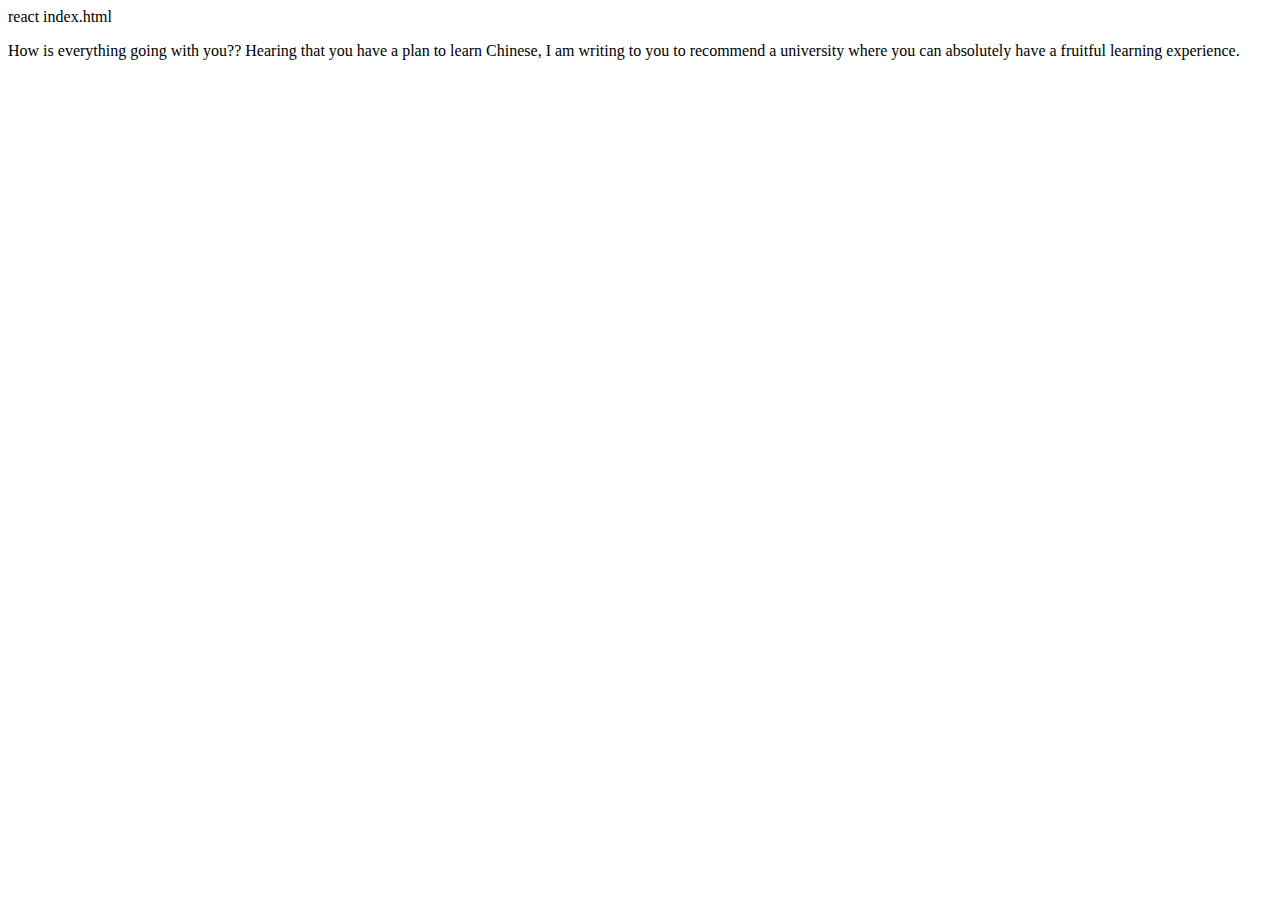
<file: index-0.html>
<!DOCTYPE html>
<html lang="en">
  <head>
    <meta charset="utf-8" />
    <link rel="icon" href="%PUBLIC_URL%/logo.png" />
    <meta name="viewport" content="width=device-width, initial-scale=1" />
    <meta name="theme-color" content="#000000" />
    <meta
      name="description"
      content="Web site created using create-react-app"
    />
    <link rel="apple-touch-icon" href="logo.png" />
    <!--
      manifest.json provides metadata used when your web app is installed on a
      user's mobile device or desktop. See https://developers.google.com/web/fundamentals/web-app-manifest/
    -->
    <link rel="manifest" href="%PUBLIC_URL%/manifest.json" />
    <!--
      Notice the use of %PUBLIC_URL% in the tags above.
      It will be replaced with the URL of the `public` folder during the build.
      Only files inside the `public` folder can be referenced from the HTML.

      Unlike "/favicon.ico" or "favicon.ico", "%PUBLIC_URL%/favicon.ico" will
      work correctly both with client-side routing and a non-root public URL.
      Learn how to configure a non-root public URL by running `npm run build`.
    -->
    <title>Word Reading beta</title>
  </head>
  <body>
    <noscript>You need to enable JavaScript to run this app.</noscript>
    <div>react index.html</div>
    <p>How is everything going with you?? Hearing that you have a plan to learn Chinese, I am writing to you to recommend a university where you can absolutely have a fruitful learning experience.</p>
    <div id="root"></div>
    <!--
      This HTML file is a template.
      If you open it directly in the browser, you will see an empty page.

      You can add webfonts, meta tags, or analytics to this file.
      The build step will place the bundled scripts into the <body> tag.

      To begin the development, run `npm start` or `yarn start`.
      To create a production bundle, use `npm run build` or `yarn build`.
    -->
  </body>
</html>
</file>
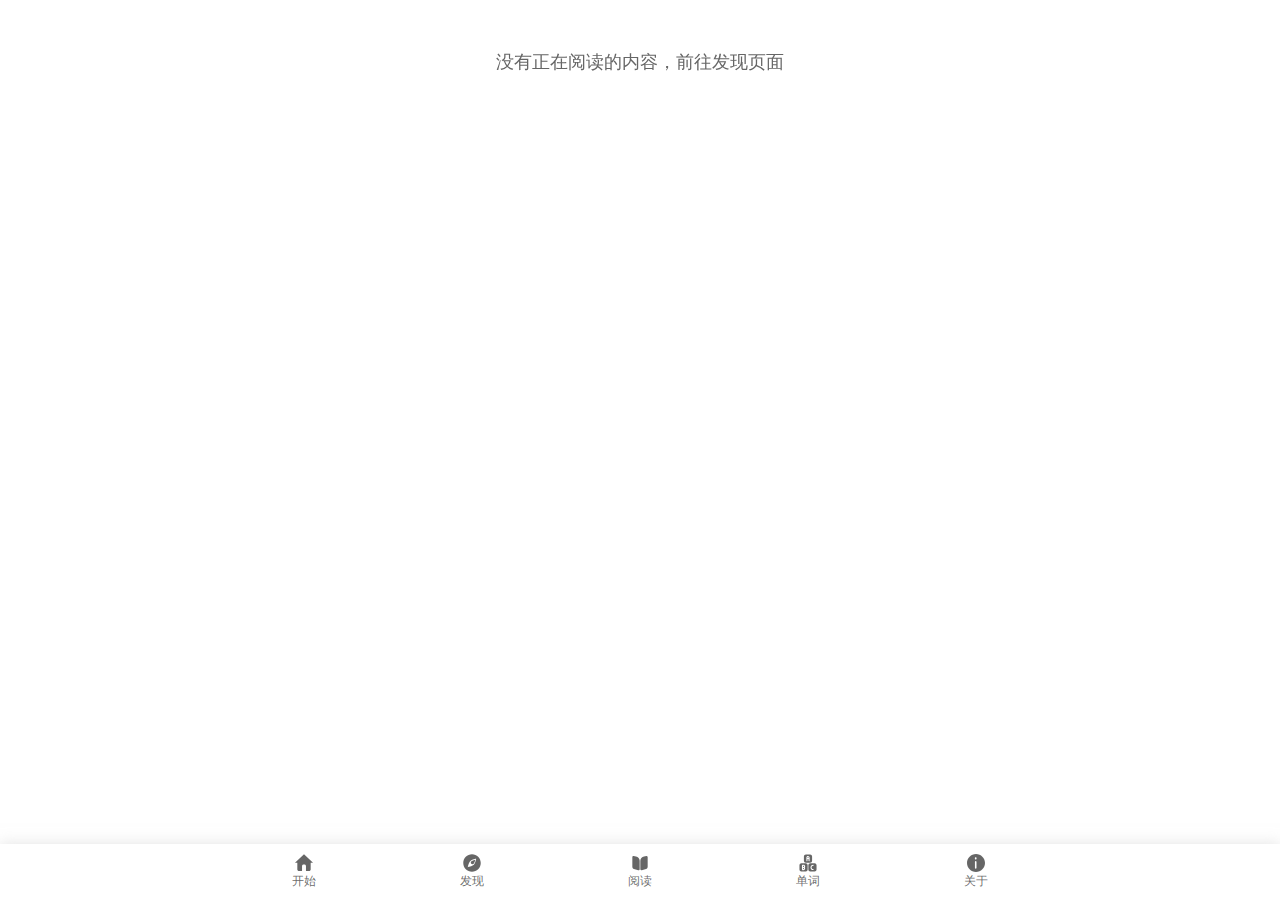
<file: reading.html>
<!DOCTYPE html><html><head><meta name="application-name" content="Deep Reading"/><meta name="description" content="在手机、平板上随时随地无负担的阅读英文网页，不用担心不认识的单词、不用担心看不懂，借助Deep Reading，开启你的最佳学习之旅。"/><meta name="keywords" content="Deep Reading,英语阅读,学习英语,英文文档,手机阅读,移动端阅读"/><meta http-equiv="Content-Security-Policy" content="frame-src &#x27;self&#x27; blob: data:;"/><link rel="manifest" href="/manifest.json"/><meta charSet="utf-8"/><link href="favicon.png"/><title>Deep Reading - 学习英语的最佳方式</title><meta name="viewport" content="minimum-scale=1, initial-scale=1, width=device-width, shrink-to-fit=no, user-scalable=no, viewport-fit=cover"/><script async="" src="https://www.googletagmanager.com/gtag/js?id=G-F4DT269F2G"></script><script>window.dataLayer = window.dataLayer || [];
                    function gtag(){dataLayer.push(arguments);}
                    gtag('js', new Date());

                    gtag('config', 'G-F4DT269F2G');</script><meta name="next-head-count" content="6"/><link rel="preload" href="/_next/static/css/8f0e43252ae7ddb8.css" as="style"/><link rel="stylesheet" href="/_next/static/css/8f0e43252ae7ddb8.css" data-n-g=""/><link rel="preload" href="/_next/static/css/f77eaf0cb0cb1664.css" as="style"/><link rel="stylesheet" href="/_next/static/css/f77eaf0cb0cb1664.css" data-n-p=""/><noscript data-n-css=""></noscript><script defer="" nomodule="" src="/_next/static/chunks/polyfills-5cd94c89d3acac5f.js"></script><script src="/_next/static/chunks/webpack-5752944655d749a0.js" defer=""></script><script src="/_next/static/chunks/framework-f731c92747bfe430.js" defer=""></script><script src="/_next/static/chunks/main-eb15b6734fd199dc.js" defer=""></script><script src="/_next/static/chunks/pages/_app-aafdb1f1bcab5565.js" defer=""></script><script src="/_next/static/chunks/960-bf46a22021a4b9d4.js" defer=""></script><script src="/_next/static/chunks/759-0358ea38fd074c5f.js" defer=""></script><script src="/_next/static/chunks/pages/reading-693c95e5facbe862.js" defer=""></script><script src="/_next/static/xkzy5xi6-Z3SoVeMKop4_/_buildManifest.js" defer=""></script><script src="/_next/static/xkzy5xi6-Z3SoVeMKop4_/_ssgManifest.js" defer=""></script><script src="/_next/static/xkzy5xi6-Z3SoVeMKop4_/_middlewareManifest.js" defer=""></script></head><body><div id="__next" data-reactroot=""><div><div class="FrameView_view-root__0zE1o"><div class="FrameView_container___lXgd"><iframe title="Content View" src="" referrerPolicy="no-referrer" sandbox="allow-scripts allow-forms" style="border-width:0;width:100%;height:100%"></iframe><div class="control Control_control-container__QeOkW"><div class="siteProfile_site-profile__RH2Km"><div class="siteProfile_bar__do0CM"><style data-emotion="css 1799hu">.css-1799hu{width:100%;min-width:0;}</style><div class="MuiBox-root css-1799hu"><div class="siteProfile_title__5hqyW"><style data-emotion="css 1kl5s7e">.css-1kl5s7e{position:relative;width:20px;height:20px;padding-right:10px;}</style><div class="MuiBox-root css-1kl5s7e"><style data-emotion="css 1lfzkax">.css-1lfzkax{position:relative;display:-webkit-box;display:-webkit-flex;display:-ms-flexbox;display:flex;-webkit-align-items:center;-webkit-box-align:center;-ms-flex-align:center;align-items:center;-webkit-box-pack:center;-ms-flex-pack:center;-webkit-justify-content:center;justify-content:center;-webkit-flex-shrink:0;-ms-flex-negative:0;flex-shrink:0;width:40px;height:40px;font-family:"Roboto","Helvetica","Arial",sans-serif;font-size:1.25rem;line-height:1;border-radius:4px;overflow:hidden;-webkit-user-select:none;-moz-user-select:none;-ms-user-select:none;user-select:none;color:#fff;background-color:#bdbdbd;width:20px;height:20px;}</style><div class="MuiAvatar-root MuiAvatar-rounded MuiAvatar-colorDefault css-1lfzkax"><style data-emotion="css vubbuv">.css-vubbuv{-webkit-user-select:none;-moz-user-select:none;-ms-user-select:none;user-select:none;width:1em;height:1em;display:inline-block;fill:currentColor;-webkit-flex-shrink:0;-ms-flex-negative:0;flex-shrink:0;-webkit-transition:fill 200ms cubic-bezier(0.4, 0, 0.2, 1) 0ms;transition:fill 200ms cubic-bezier(0.4, 0, 0.2, 1) 0ms;font-size:1.5rem;}</style><svg class="MuiSvgIcon-root MuiSvgIcon-fontSizeMedium css-vubbuv" focusable="false" aria-hidden="true" viewBox="0 0 24 24" data-testid="PublicIcon"><path d="M12 2C6.48 2 2 6.48 2 12s4.48 10 10 10 10-4.48 10-10S17.52 2 12 2zm-1 17.93c-3.95-.49-7-3.85-7-7.93 0-.62.08-1.21.21-1.79L9 15v1c0 1.1.9 2 2 2v1.93zm6.9-2.54c-.26-.81-1-1.39-1.9-1.39h-1v-3c0-.55-.45-1-1-1H8v-2h2c.55 0 1-.45 1-1V7h2c1.1 0 2-.9 2-2v-.41c2.93 1.19 5 4.06 5 7.41 0 2.08-.8 3.97-2.1 5.39z"></path></svg></div></div><span></span></div><div class="siteProfile_address__6YiLj"></div></div><style data-emotion="css ls8y2n">.css-ls8y2n{display:-webkit-inline-box;display:-webkit-inline-flex;display:-ms-inline-flexbox;display:inline-flex;-webkit-align-items:center;-webkit-box-align:center;-ms-flex-align:center;align-items:center;-webkit-box-pack:center;-ms-flex-pack:center;-webkit-justify-content:center;justify-content:center;position:relative;box-sizing:border-box;-webkit-tap-highlight-color:transparent;background-color:transparent;outline:0;border:0;margin:0;border-radius:0;padding:0;cursor:pointer;-webkit-user-select:none;-moz-user-select:none;-ms-user-select:none;user-select:none;vertical-align:middle;-moz-appearance:none;-webkit-appearance:none;-webkit-text-decoration:none;text-decoration:none;color:inherit;margin-left:15px;}.css-ls8y2n::-moz-focus-inner{border-style:none;}.css-ls8y2n.Mui-disabled{pointer-events:none;cursor:default;}@media print{.css-ls8y2n{-webkit-print-color-adjust:exact;color-adjust:exact;}}</style><button class="MuiButtonBase-root css-ls8y2n" tabindex="0" type="button"><style data-emotion="css 1m6kt38">.css-1m6kt38{-webkit-user-select:none;-moz-user-select:none;-ms-user-select:none;user-select:none;width:1em;height:1em;display:inline-block;fill:currentColor;-webkit-flex-shrink:0;-ms-flex-negative:0;flex-shrink:0;-webkit-transition:fill 200ms cubic-bezier(0.4, 0, 0.2, 1) 0ms;transition:fill 200ms cubic-bezier(0.4, 0, 0.2, 1) 0ms;font-size:1.5rem;font-size:1.8rem;}</style><svg class="MuiSvgIcon-root MuiSvgIcon-fontSizeMedium css-1m6kt38" focusable="false" aria-hidden="true" viewBox="0 0 24 24" data-testid="ShareIcon"><path d="M18 16.08c-.76 0-1.44.3-1.96.77L8.91 12.7c.05-.23.09-.46.09-.7s-.04-.47-.09-.7l7.05-4.11c.54.5 1.25.81 2.04.81 1.66 0 3-1.34 3-3s-1.34-3-3-3-3 1.34-3 3c0 .24.04.47.09.7L8.04 9.81C7.5 9.31 6.79 9 6 9c-1.66 0-3 1.34-3 3s1.34 3 3 3c.79 0 1.5-.31 2.04-.81l7.12 4.16c-.05.21-.08.43-.08.65 0 1.61 1.31 2.92 2.92 2.92 1.61 0 2.92-1.31 2.92-2.92s-1.31-2.92-2.92-2.92z"></path></svg></button><style data-emotion="css ls8y2n">.css-ls8y2n{display:-webkit-inline-box;display:-webkit-inline-flex;display:-ms-inline-flexbox;display:inline-flex;-webkit-align-items:center;-webkit-box-align:center;-ms-flex-align:center;align-items:center;-webkit-box-pack:center;-ms-flex-pack:center;-webkit-justify-content:center;justify-content:center;position:relative;box-sizing:border-box;-webkit-tap-highlight-color:transparent;background-color:transparent;outline:0;border:0;margin:0;border-radius:0;padding:0;cursor:pointer;-webkit-user-select:none;-moz-user-select:none;-ms-user-select:none;user-select:none;vertical-align:middle;-moz-appearance:none;-webkit-appearance:none;-webkit-text-decoration:none;text-decoration:none;color:inherit;margin-left:15px;}.css-ls8y2n::-moz-focus-inner{border-style:none;}.css-ls8y2n.Mui-disabled{pointer-events:none;cursor:default;}@media print{.css-ls8y2n{-webkit-print-color-adjust:exact;color-adjust:exact;}}</style><button class="MuiButtonBase-root css-ls8y2n" tabindex="0" type="button"><style data-emotion="css 1m6kt38">.css-1m6kt38{-webkit-user-select:none;-moz-user-select:none;-ms-user-select:none;user-select:none;width:1em;height:1em;display:inline-block;fill:currentColor;-webkit-flex-shrink:0;-ms-flex-negative:0;flex-shrink:0;-webkit-transition:fill 200ms cubic-bezier(0.4, 0, 0.2, 1) 0ms;transition:fill 200ms cubic-bezier(0.4, 0, 0.2, 1) 0ms;font-size:1.5rem;font-size:1.8rem;}</style><svg class="MuiSvgIcon-root MuiSvgIcon-fontSizeMedium css-1m6kt38" focusable="false" aria-hidden="true" viewBox="0 0 24 24" data-testid="ContentCopyIcon"><path d="M16 1H4c-1.1 0-2 .9-2 2v14h2V3h12V1zm3 4H8c-1.1 0-2 .9-2 2v14c0 1.1.9 2 2 2h11c1.1 0 2-.9 2-2V7c0-1.1-.9-2-2-2zm0 16H8V7h11v14z"></path></svg></button></div></div></div></div></div></div><div class="trayBar_bottom-nav-container__1tCrC"><style data-emotion="css de1c49">.css-de1c49{display:-webkit-box;display:-webkit-flex;display:-ms-flexbox;display:flex;-webkit-box-pack:center;-ms-flex-pack:center;-webkit-justify-content:center;justify-content:center;height:56px;background-color:#fff;}</style><div class="MuiBottomNavigation-root css-de1c49"><style data-emotion="css 6724jl">.css-6724jl{-webkit-transition:color 250ms cubic-bezier(0.4, 0, 0.2, 1) 0ms,padding-top 250ms cubic-bezier(0.4, 0, 0.2, 1) 0ms;transition:color 250ms cubic-bezier(0.4, 0, 0.2, 1) 0ms,padding-top 250ms cubic-bezier(0.4, 0, 0.2, 1) 0ms;padding:6px 12px 8px;min-width:80px;max-width:168px;color:rgba(0, 0, 0, 0.6);-webkit-flex-direction:column;-ms-flex-direction:column;flex-direction:column;-webkit-flex:1;-ms-flex:1;flex:1;}.css-6724jl.Mui-selected{padding-top:6px;color:#1b82fe;}</style><style data-emotion="css 17tp16n">.css-17tp16n{display:-webkit-inline-box;display:-webkit-inline-flex;display:-ms-inline-flexbox;display:inline-flex;-webkit-align-items:center;-webkit-box-align:center;-ms-flex-align:center;align-items:center;-webkit-box-pack:center;-ms-flex-pack:center;-webkit-justify-content:center;justify-content:center;position:relative;box-sizing:border-box;-webkit-tap-highlight-color:transparent;background-color:transparent;outline:0;border:0;margin:0;border-radius:0;padding:0;cursor:pointer;-webkit-user-select:none;-moz-user-select:none;-ms-user-select:none;user-select:none;vertical-align:middle;-moz-appearance:none;-webkit-appearance:none;-webkit-text-decoration:none;text-decoration:none;color:inherit;-webkit-transition:color 250ms cubic-bezier(0.4, 0, 0.2, 1) 0ms,padding-top 250ms cubic-bezier(0.4, 0, 0.2, 1) 0ms;transition:color 250ms cubic-bezier(0.4, 0, 0.2, 1) 0ms,padding-top 250ms cubic-bezier(0.4, 0, 0.2, 1) 0ms;padding:6px 12px 8px;min-width:80px;max-width:168px;color:rgba(0, 0, 0, 0.6);-webkit-flex-direction:column;-ms-flex-direction:column;flex-direction:column;-webkit-flex:1;-ms-flex:1;flex:1;}.css-17tp16n::-moz-focus-inner{border-style:none;}.css-17tp16n.Mui-disabled{pointer-events:none;cursor:default;}@media print{.css-17tp16n{-webkit-print-color-adjust:exact;color-adjust:exact;}}.css-17tp16n.Mui-selected{padding-top:6px;color:#1b82fe;}</style><button class="MuiButtonBase-root MuiBottomNavigationAction-root css-17tp16n" tabindex="0" type="button"><svg class="icon_icon__1zW1I" viewBox="0 0 1024 1024" version="1.1" width="200" height="200"><path d="M854.08768 503.1168l0 342.08768c0 44.450816-36.040704 80.490496-80.49152 80.490496L612.614144 925.694976 612.614144 664.09984c0-44.450816-36.03968-80.490496-80.490496-80.490496l-40.245248 0c-44.450816 0-80.49152 36.03968-80.49152 80.490496L411.38688 925.696 250.40384 925.696c-44.450816 0-80.490496-36.03968-80.490496-80.490496l0-342.08768L49.175552 503.117824 512 60.416l462.824448 442.701824L854.08768 503.117824z" p-id="13773"></path></svg><style data-emotion="css 14bcf2k">.css-14bcf2k{font-family:"Roboto","Helvetica","Arial",sans-serif;font-size:0.75rem;opacity:1;-webkit-transition:font-size 0.2s,opacity 0.2s;transition:font-size 0.2s,opacity 0.2s;transition-delay:0.1s;}.css-14bcf2k.Mui-selected{font-size:0.875rem;}</style><span class="MuiBottomNavigationAction-label css-14bcf2k">开始</span></button><button class="MuiButtonBase-root MuiBottomNavigationAction-root css-17tp16n" tabindex="0" type="button"><svg class="icon_icon__1zW1I" viewBox="0 0 1024 1024" version="1.1" width="200" height="200"><path d="M534.378667 574.549333c31.338667 0 58.410667-17.130667 73.152-42.346667 0.149333 0.149333 0.256 0.256 0.405333 0.405333 32.341333-55.658667 57.045333-127.168 74.176-190.869333-57.472 15.466667-121.024 36.949333-173.717333 64.725333-1.365333 0.725333-2.730667 1.450667-4.096 2.176-9.557333 5.141333-12.8 7.445333-13.952 8.405333-24.490667 14.933333-41.024 41.642667-41.024 72.448C449.322667 536.469333 487.402667 574.549333 534.378667 574.549333z" p-id="14571"></path><path d="M512.021333 64C264.554667 64 64 264.554667 64 511.978667 64 759.445333 264.554667 960 512.021333 960 759.381333 960 960 759.445333 960 511.978667 960 264.512 759.381333 64 512.021333 64zM603.989333 603.989333c-90.986667 90.944-304.149333 120.213333-304.149333 120.213333s29.269333-213.205333 120.213333-304.149333 304.149333-120.213333 304.149333-120.213333S694.976 513.045333 603.989333 603.989333z" p-id="14572"></path></svg><span class="MuiBottomNavigationAction-label css-14bcf2k">发现</span></button><button class="MuiButtonBase-root MuiBottomNavigationAction-root css-17tp16n" tabindex="0" type="button"><svg class="icon_icon__1zW1I" viewBox="0 0 1024 1024" version="1.1" width="200" height="200"><defs><style type="text/css"></style></defs><path d="M307.2 173.346133c108.049067 17.066667 187.733333 111.325867 187.733333 222.088534v433.032533c0 32.597333-26.112 59.016533-58.299733 58.999467-5.563733 0-11.093333-0.8192-16.452267-2.4064l-217.207466-65.024C153.463467 805.2224 119.466667 759.176533 119.466667 706.884267V212.616533C119.466667 180.0192 145.5616 153.6 177.732267 153.6c3.003733 0 6.007467 0.238933 8.977066 0.699733L307.2 173.346133z m596.650667 30.190934c0.443733 3.003733 0.682667 6.058667 0.682666 9.096533V706.901333c0 52.292267-33.979733 98.3552-83.5072 113.152L603.818667 885.060267c-30.8736 9.216-63.266133-8.6528-72.362667-39.918934a59.716267 59.716267 0 0 1-2.389333-16.657066V395.434667c0-110.7456 79.684267-205.0048 187.733333-222.0544l120.490667-19.063467c31.7952-5.034667 61.5936 16.9984 66.56 49.2032z" p-id="3000"></path></svg><span class="MuiBottomNavigationAction-label css-14bcf2k">阅读</span></button><button class="MuiButtonBase-root MuiBottomNavigationAction-root css-17tp16n" tabindex="0" type="button"><svg class="icon_icon__1zW1I" version="1.1" viewBox="0 0 200 200"><path d="M78.6,96.4h42.8c10.8,0,19.6-8.8,19.6-19.6V34.1c0-10.8-8.8-19.6-19.6-19.6H78.6C67.8,14.5,59,23.3,59,34.1v42.8 C59,87.7,67.8,96.4,78.6,96.4z M84,44.8c0-8.9,7.2-16,16-16s16,7.2,16,16v32.1c0,3-2.4,5.3-5.3,5.3s-5.3-2.4-5.3-5.3V64.4 c0-2-1.6-3.6-3.6-3.6h-3.6c-2,0-3.6,1.6-3.6,3.6v0v12.5c0,3-2.4,5.3-5.3,5.3S84,79.8,84,76.8V44.8z M98.2,50.1h3.6 c2,0,3.6-1.6,3.6-3.6v-1.8c0-3-2.4-5.3-5.3-5.3s-5.3,2.4-5.3,5.3v1.8C94.7,48.5,96.3,50.1,98.2,50.1L98.2,50.1z M76.8,103.6H34.1 c-10.8,0-19.6,8.8-19.6,19.6v42.8c0,10.8,8.8,19.6,19.6,19.6h42.8c10.8,0,19.6-8.8,19.6-19.6v-42.8 C96.4,112.3,87.7,103.6,76.8,103.6L76.8,103.6z M68.9,146.5c4.8,7.4,2.7,17.3-4.7,22.2c-2.6,1.7-5.7,2.6-8.8,2.6H44.8 c-3,0-5.3-2.4-5.3-5.3v-42.8c0-3,2.4-5.3,5.3-5.3h10.7c8.8,0,16,7.1,16,16c0,3.1-0.9,6.2-2.6,8.8C68.1,143.8,68.1,145.3,68.9,146.5 L68.9,146.5z M55.5,149.9h-1.8c-2,0-3.6,1.6-3.6,3.6v3.6c0,2,1.6,3.6,3.6,3.6h1.8c3,0,5.3-2.4,5.3-5.3 C60.8,152.3,58.4,149.9,55.5,149.9L55.5,149.9z M55.5,128.5h-1.8c-2,0-3.6,1.6-3.6,3.6v3.6c0,2,1.6,3.6,3.6,3.6h1.8 c3,0,5.3-2.4,5.3-5.3C60.8,130.9,58.4,128.5,55.5,128.5L55.5,128.5z M165.9,103.6h-42.8c-10.8,0-19.6,8.8-19.6,19.6v42.8 c0,10.8,8.8,19.6,19.6,19.6h42.8c10.8,0,19.6-8.8,19.6-19.6v-42.8C185.5,112.3,176.7,103.6,165.9,103.6L165.9,103.6z M151.7,160.6 c3,0,5.3,2.4,5.3,5.3s-2.4,5.3-5.3,5.3c-14.8,0-26.7-12-26.7-26.7c0-14.8,12-26.7,26.7-26.7c3,0,5.3,2.4,5.3,5.3 c0,3-2.4,5.3-5.3,5.3c-8.9,0-16,7.2-16,16S142.8,160.6,151.7,160.6z"></path></svg><span class="MuiBottomNavigationAction-label css-14bcf2k">单词</span></button><button class="MuiButtonBase-root MuiBottomNavigationAction-root css-17tp16n" tabindex="0" type="button"><svg class="icon_icon__1zW1I" version="1.1" x="0px" y="0px" viewBox="0 0 200 200"><path d="M100,10c-49.7,0-90,40.3-90,90c0,49.7,40.3,90,90,90c49.7,0,90-40.3,90-90C190,50.3,149.7,10,100,10z M97.2,156.3 c-4.3,0-7.8-4.2-7.8-9.3l0-56.7c0-5.1,3.5-9.3,7.8-9.3c4.3,0,7.8,4.2,7.8,9.3l0,56.7C105,152.1,101.5,156.3,97.2,156.3z M97.2,64 c-4.6,0-8.4-4.5-8.4-10l0-0.3c0-5.5,3.8-10,8.4-10c4.6,0,8.4,4.5,8.4,10l0,0.3C105.6,59.6,101.9,64,97.2,64z"></path></svg><span class="MuiBottomNavigationAction-label css-14bcf2k">关于</span></button></div></div></div><script id="__NEXT_DATA__" type="application/json">{"props":{"pageProps":{}},"page":"/reading","query":{},"buildId":"xkzy5xi6-Z3SoVeMKop4_","nextExport":true,"autoExport":true,"isFallback":false,"scriptLoader":[]}</script></body></html>
</file>
<file: static/css/main.f8b5ad8c.chunk.css>
body{font:14px Century Gothic,Futura,sans-serif;margin:0}ol,ul{padding-left:30px}.ui-scroll-wrapper{width:100vw;height:100vh;overflow:scroll;position:fixed;scrollbar-width:none;top:0;left:0}.ui-scroll-wrapper::-webkit-scrollbar{display:none}.board-row:after{clear:both;content:"";display:table}.status{margin-bottom:10px}.square{background:#fff;border:1px solid #999;float:left;font-size:24px;font-weight:700;line-height:34px;height:34px;margin-right:-1px;margin-top:-1px;padding:0;text-align:center;width:34px}.square:focus{outline:none}.kbd-navigation .square:focus{background:#ddd}.game{display:flex;flex-direction:row}.game-info{margin-left:20px}.e-element{display:inline-block;vertical-align:bottom;overflow:hidden;width:1.4cm;height:1.6cm;font-size:1.4cm;color:#333;text-align:center;border-radius:3px}.e-number{display:flex;align-items:center;justify-content:center;font-size:20%;width:50%;height:23%;border-radius:3px}.e-name,.e-symbol{display:block;font-size:26%;top:0;height:29%}.e-bottomdata{display:flex;font-size:15%;justify-content:center;top:0}.focus{box-shadow:0 0 10px #888}.control-board-wrapper{position:absolute;display:flex;margin:20px;top:0;left:0;right:0;bottom:0;justify-content:center;align-items:center}.control-board-element-explain-wrapper{display:grid;grid-template-columns:repeat(3,auto);grid-template-rows:repeat(4,1fr);width:-webkit-fit-content;width:fit-content;height:-webkit-fit-content;height:-moz-fit-content;height:fit-content;width:-moz-fit-content;height:-moz-available}.current-element-wrapper{grid-row:1/5;display:flex;align-items:center;justify-content:center}.img-line{width:.6cm;height:100%;grid-column:2/3;grid-row:1/5}.element-explain{grid-column:3/4;text-align:center;padding:2px 5px;border-radius:.5cm;border:.5px solid #888;font-size:.3cm;margin:2px}.current-element{border:.5px solid #333}.control-board-tag-wrapper{display:flex;margin:5px 5px 5px 20px}.control-board-tag-group{margin:0 3px;display:flex;flex-direction:column;justify-content:center;text-align:center}.control-board-tag{text-align:center;padding:2px 5px;border-radius:.5cm;border:.5px solid #888;font-size:.3cm;margin:2px}.tag{box-shadow:0 0 10px #ac73ff;background-color:#ac73ff}.control-board-tag-tip{width:1.2em;height:1.2em;font-size:1em;border:1px solid #888;color:#888;border-radius:50%;align-self:center}.main-table-wrapper{position:relative;width:100%;height:100%;padding:48px 0 0 .5cm}.main-table{position:relative;margin:.5cm auto;width:-webkit-fit-content;width:fit-content;width:-moz-fit-content;display:table}.group-bar{display:grid;grid-template-columns:repeat(18,1fr);height:.5cm;width:100%;position:absolute;top:-.5cm;left:0}.t-group{font-size:.4cm;text-align:center;height:100%}.periodic-bar{position:absolute;display:grid;grid-template-rows:repeat(10,1fr);height:100%;width:.5cm;left:-.5cm;top:0}.t-periodic{width:100%;text-align:center;display:flex;align-items:center}.t-row{display:block;white-space:nowrap;width:-webkit-fit-content;width:-moz-fit-content;width:fit-content}.control-board-box-wrapper{position:absolute;width:1000%;height:300%;z-index:999;font-size:16px;z-index:100}.header-wrapper{height:48px;width:100vw;display:flex;position:absolute;background-color:#eee;z-index:999}.product-name-wrapper{display:flex;align-items:center;margin:6px 0 6px 20px}.header-logo{height:36px;width:36px;margin-right:6px;border-radius:50%}.product-name{font-size:22px;font-weight:400;margin:0;letter-spacing:5px}.detail-wrapper-wrapper{position:fixed;top:0;left:0;width:100vw;height:100vh;display:flex;justify-content:center;background-image:-webkit-radial-gradient(rgba(0,0,0,.7),rgba(0,0,0,.5));background-image:radial-gradient(rgba(0,0,0,.7),rgba(0,0,0,.5));z-index:999}.detail-wrapper{max-width:10cm;width:100%;height:100vh;top:0;background-color:#eee;overflow:scroll;scrollbar-width:none;-ms-overflow-style:none}.detail-wrapper::-webkit-scrollbar{display:none}.detail-image-card-wrapper-wrapper{position:relative;width:100%;padding-bottom:62%}.detail-image-card-wrapper{position:absolute;top:0;left:0;right:0;bottom:0;color:#fff}.detail-image-card-iamge{position:absolute;top:0;left:0;width:100%;height:100%;object-fit:cover}.detail-image-card-filter{position:absolute;top:0;left:0;right:0;bottom:0;background-image:-webkit-gradient(linear,left bottom,left top,from(rgba(0,0,0,.7)),to(transparent));background-image:-webkit-linear-gradient(bottom,rgba(0,0,0,.7),transparent);background-image:linear-gradient(0deg,rgba(0,0,0,.7),transparent)}.detail-image-card-info-wrapper{position:absolute;display:grid;grid-template-rows:repeat(3,auto);grid-template-columns:repeat(3,auto);left:6%;bottom:6%;font-size:1.2cm}.detail-image-card-symbol{grid-row:1/3;font-size:100%;font-weight:700;padding-right:6px}.detail-image-card-zh{padding-right:6px}.detail-image-card-number,.detail-image-card-zh{font-size:36%;align-self:end}.detail-image-card-en{grid-column:2/4;font-size:36%}.detail-image-card-atomic-mass{font-size:36%;grid-column:1/4}.unit-title-box-wrapper{margin:3px 10px 0;line-height:1.2cm;justify-content:space-between;align-items:center}.unit-item-box-wrapper,.unit-title-box-wrapper{padding:0 6%;background-color:#fff;border-radius:5px;display:flex}.unit-item-box-wrapper{flex-direction:column;margin:1px 10px 0;line-height:.6cm}.unit-item-title{display:block;line-height:.7cm;font-size:.35cm}.unit-item-data{display:block;line-height:.5cm;font-size:.3cm}.unit-title-fold-icon{width:.6cm;height:.6cm;margin-right:10px}.unit-title-cion{width:.6cm;height:.6cm;right:0}.unit-title-icon-wrapper{display:flex;align-items:center}.detail-electron-shells-wrapper,.detail-element-spectral-wrapper{margin:1px 10px 0;padding:0 6%;background-color:#fff;border-radius:5px;display:flex;justify-content:space-between;align-items:center;line-height:.7cm;font-size:.35cm;flex-direction:column}.detail-element-spectral-iamge{width:100%;margin-bottom:10px}.detail-close-wrapper{position:relative;width:0}.detail-close{position:absolute;top:20px;left:20px;width:1.2cm;height:1.2cm;border-radius:50%;background-color:#fff;font-size:1.2cm;line-height:1.2cm;text-align:center}@media (max-width:12cm){.detail-close{right:20px!important;left:auto!important;width:.6cm;height:.6cm;font-size:.6cm;line-height:.6cm;z-index:999!important;border:5px solid hsla(0,0%,51%,.3)}.detail-wrapper{max-width:12cm!important}}
/*# sourceMappingURL=main.f8b5ad8c.chunk.css.map */
</file>
<file: _next/static/css/8f0e43252ae7ddb8.css>
.icon_icon__1zW1I{display:block;width:20px;height:20px;fill:currentColor}.trayBar_bottom-nav-container__1tCrC{position:fixed;width:100vw;bottom:0;left:0;right:0;box-shadow:0 0 1em rgba(200,200,200,.5);-webkit-backdrop-filter:var(--blur);backdrop-filter:var(--blur);background-color:var(--blur-bg);z-index:10;font-size:var(--font-size);pointer-events:all}.trayBar_bottom-nav-container__1tCrC.trayBar_hidden__ombBg{bottom:-100%}:root{--sc:#1b82fe;--sc-rgb:27,130,254;--c-dark:#595959;--c-light:#fff;--b-radius:5px;--blur:blur(30px);--blur-bg:hsla(0,0%,100%,0.9);--t-back-c:#fff;--t-back-c2:#eaeaea;--t-fore-c:#555;--t-fore-c2:#696969;--t-c-e:255,0,0;--t-c-s:27,130,254;--shadow:0 0 0 1px rgba(var(--sc-rgb),1);--shadow-arrow:0 0 0 1.3px rgba(var(--sc-rgb),1);--shadow-2:0 0 0 3px rgba(var(--sc-rgb),0.3);--shadow-3:2px 2px 10px hsla(0,0%,78%,0.5);--font-size:14px!important;--z-index:99999999999999999999}body{margin:0;padding:0;font-family:Open Sans,sans-serif}.wrp-icon{position:relative;display:inline-block;width:3em;height:3em}.wrp-icon-svg{width:100%;height:100%}.wrp-text{padding:.5em .3em;color:var(--t-fore-c);word-wrap:break-word}.wrp-warning{color:rgba(var(--t-c-e),1)}.wrp-view{width:100vw;height:100vh;position:fixed;top:0;left:0;box-sizing:border-box;pointer-events:none;overflow:hidden;z-index:var(--z-index)}.wrp-card-container{display:grid}@media(max-width:520px){.wrp-card-container{grid:auto-flow/1fr;grid-gap:0 1em}}@media(max-width:900px)and (min-width:520px){.wrp-card-container{grid:auto-flow/1fr 1fr;grid-gap:0 1em}}@media(min-width:900px){.wrp-card-container{grid:auto-flow/1fr 1fr 1fr;grid-gap:0 1em}}#nprogress{pointer-events:none}#nprogress .bar{background:#29d;position:fixed;z-index:1031;top:0;left:0;width:100%;height:2px}#nprogress .peg{display:block;position:absolute;right:0;width:100px;height:100%;box-shadow:0 0 10px #29d,0 0 5px #29d;opacity:1;-webkit-transform:rotate(3deg) translateY(-4px);transform:rotate(3deg) translateY(-4px)}#nprogress .spinner{display:block;position:fixed;z-index:1031;top:15px;right:15px}#nprogress .spinner-icon{width:18px;height:18px;box-sizing:border-box;border-color:#29d transparent transparent #29d;border-style:solid;border-width:2px;border-radius:50%;-webkit-animation:nprogress-spinner .4s linear infinite;animation:nprogress-spinner .4s linear infinite}.nprogress-custom-parent{overflow:hidden;position:relative}.nprogress-custom-parent #nprogress .bar,.nprogress-custom-parent #nprogress .spinner{position:absolute}@-webkit-keyframes nprogress-spinner{0%{-webkit-transform:rotate(0deg)}to{-webkit-transform:rotate(1turn)}}@keyframes nprogress-spinner{0%{-webkit-transform:rotate(0deg);transform:rotate(0deg)}to{-webkit-transform:rotate(1turn);transform:rotate(1turn)}}
</file>
<file: static/css/main.20f7885b.chunk.css>
body{font:14px Century Gothic,Futura,sans-serif;margin:0}ol,ul{padding-left:30px}.ui-scroll-wrapper{width:100vw;height:100vh;overflow:scroll;position:fixed;scrollbar-width:none;top:0;left:0}.ui-scroll-wrapper::-webkit-scrollbar{display:none}.board-row:after{clear:both;content:"";display:table}.status{margin-bottom:10px}.square{background:#fff;border:1px solid #999;float:left;font-size:24px;font-weight:700;line-height:34px;height:34px;margin-right:-1px;margin-top:-1px;padding:0;text-align:center;width:34px}.square:focus{outline:none}.kbd-navigation .square:focus{background:#ddd}.game{display:flex;flex-direction:row}.game-info{margin-left:20px}.e-element{display:inline-block;vertical-align:bottom;overflow:hidden;width:1.4cm;height:1.6cm;font-size:1.4cm;color:#333;text-align:center;border-radius:3px}.e-number{display:flex;align-items:center;justify-content:center;font-size:20%;width:50%;height:23%;border-radius:3px}.e-name,.e-symbol{display:block;font-size:26%;top:0;height:29%}.e-bottomdata{display:flex;font-size:15%;justify-content:center;top:0}.focus{box-shadow:0 0 10px #888}.control-board-wrapper{position:absolute;display:flex;margin:20px;top:0;left:0;right:0;bottom:0;justify-content:center;align-items:center}.control-board-element-explain-wrapper{display:grid;grid-template-columns:repeat(3,auto);grid-template-rows:repeat(4,1fr);width:-webkit-fit-content;width:fit-content;height:-webkit-fit-content;height:-moz-fit-content;height:fit-content;width:-moz-fit-content;height:-moz-available}.current-element-wrapper{grid-row:1/5;display:flex;align-items:center;justify-content:center}.img-line{width:.6cm;height:100%;grid-column:2/3;grid-row:1/5}.element-explain{grid-column:3/4;text-align:center;padding:2px 5px;border-radius:.5cm;border:.5px solid #888;font-size:.3cm;margin:2px}.current-element{border:.5px solid #333}.control-board-tag-wrapper{display:flex;margin:5px 5px 5px 20px}.control-board-tag-group{margin:0 3px;display:flex;flex-direction:column;justify-content:center;text-align:center}.control-board-tag{text-align:center;padding:2px 5px;border-radius:.5cm;border:.5px solid #888;font-size:.3cm;margin:2px}.tag{box-shadow:0 0 10px #ac73ff;background-color:#ac73ff}.control-board-tag-tip{width:1.2em;height:1.2em;font-size:1em;border:1px solid #888;color:#888;border-radius:50%;align-self:center}.main-table-wrapper{position:relative;width:100%;height:100%;padding:48px 0 0 .5cm}.main-table{position:relative;margin:.5cm auto;width:-webkit-fit-content;width:fit-content;width:-moz-fit-content;display:table}.group-bar{display:grid;grid-template-columns:repeat(18,1fr);height:.5cm;width:100%;position:absolute;top:-.5cm;left:0}.t-group{font-size:.4cm;text-align:center;height:100%}.periodic-bar{position:absolute;display:grid;grid-template-rows:repeat(10,1fr);height:100%;width:.5cm;left:-.5cm;top:0}.t-periodic{width:100%;text-align:center;display:flex;align-items:center}.t-row{display:block;white-space:nowrap;width:-webkit-fit-content;width:-moz-fit-content;width:fit-content}.control-board-box-wrapper{position:absolute;width:1000%;height:300%;z-index:999;font-size:16px;z-index:100}.header-wrapper{height:48px;width:100vw;display:flex;position:absolute;background-color:#eee;z-index:999}.product-name-wrapper{display:flex;align-items:center;margin:6px 0 6px 20px}.header-logo{height:36px;width:36px;margin-right:6px;border-radius:50%}.product-name{font-size:22px;font-weight:400;margin:0;letter-spacing:5px}.detail-wrapper-wrapper{position:fixed;top:0;left:0;width:100vw;height:100vh;display:flex;justify-content:center;background-image:radial-gradient(rgba(0,0,0,.7),rgba(0,0,0,.5));z-index:999}.detail-wrapper{max-width:10cm;width:100%;height:100vh;top:0;background-color:#eee;overflow-y:scroll;overflow-x:hidden;scrollbar-width:none;-ms-overflow-style:none}.detail-wrapper::-webkit-scrollbar{display:none}.detail-image-card-wrapper-wrapper{position:relative;width:100%;padding-bottom:62%}.detail-image-card-wrapper{position:absolute;top:0;left:0;right:0;bottom:0;color:#fff}.detail-image-card-iamge{position:absolute;top:0;left:0;width:100%;height:100%;object-fit:cover}.detail-image-card-filter{position:absolute;top:0;left:0;right:0;bottom:0;background-image:-webkit-gradient(linear,left bottom,left top,from(rgba(0,0,0,.7)),to(transparent));background-image:linear-gradient(0deg,rgba(0,0,0,.7),transparent)}.detail-image-card-info-wrapper{position:absolute;display:grid;grid-template-rows:repeat(3,auto);grid-template-columns:repeat(3,auto);left:6%;bottom:6%;font-size:1.2cm}.detail-image-card-symbol{grid-row:1/3;font-size:100%;font-weight:700;padding-right:6px}.detail-image-card-zh{padding-right:6px}.detail-image-card-number,.detail-image-card-zh{font-size:36%;align-self:end}.detail-image-card-en{grid-column:2/4;font-size:36%}.detail-image-card-atomic-mass{font-size:36%;grid-column:1/4}.unit-title-box-wrapper{margin:3px 10px 0;line-height:1.2cm;justify-content:space-between;align-items:center}.unit-item-box-wrapper,.unit-title-box-wrapper{padding:0 6%;background-color:#fff;border-radius:5px;display:flex}.unit-item-box-wrapper{flex-direction:column;margin:1px 10px 0;line-height:.6cm}.unit-item-title{display:block;line-height:.7cm;font-size:.35cm}.unit-item-data{display:block;line-height:.5cm;font-size:.3cm}.unit-title-fold-icon{width:.6cm;height:.6cm;margin-right:10px}.unit-title-cion{width:.6cm;height:.6cm;right:0}.unit-title-icon-wrapper{display:flex;align-items:center}.detail-encyclopedia-wrapper{margin:1px 10px 0;padding:0 6%;background-color:#fff;border-radius:5px;display:flex;overflow-x:scroll;overflow-y:hidden;scrollbar-width:none;-ms-overflow-style:none}.detail-encyclopedia-wrapper::-webkit-scrollbar{display:none}.detail-encyclopedia-link-wrapper-wrapper{margin-right:20px;text-decoration:none}.detail-encyclopedia-link-wrapper{height:1.6cm;width:1.8cm;display:flex;flex-direction:column;justify-content:center;align-items:center;overflow:hidden}.detail-encyclopedia-logo{height:.8cm;width:.8cm;border-radius:50%;border:.5px solid rgba(20,20,20,.1)}.detail-encyclopedia-title{font-size:.3cm;height:.45cm;line-height:.45cm;color:#000}.detail-electron-shells-wrapper{margin:1px 10px 0;padding:0 6%;background-color:#fff;border-radius:5px;display:flex;justify-content:space-between;align-items:center;line-height:.7cm;font-size:.35cm;flex-direction:column}#electron-shells{width:300px;height:150px}.detail-element-spectral-wrapper{margin:1px 10px 0;padding:0 6%;line-height:.7cm;font-size:.35cm;background-color:#fff;border-radius:5px;display:flex;justify-content:space-between;align-items:center;flex-direction:column}.detail-element-spectral-iamge{width:100%;margin-bottom:10px}.detail-close-wrapper{position:relative;width:0}.detail-close{position:absolute;top:20px;left:20px;width:1.2cm;height:1.2cm;border-radius:50%;background-color:#fff;font-size:1.2cm;line-height:1.2cm;text-align:center}.detail-end-tip{width:100%;height:2cm;font-size:.3cm;line-height:2cm;opacity:.2;text-align:center}@media (max-width:12cm){.detail-close{right:20px!important;left:auto!important;width:.6cm;height:.6cm;font-size:.6cm;line-height:.6cm;z-index:999!important;border:5px solid hsla(0,0%,51%,.3)}.detail-wrapper{max-width:12cm!important}}
/*# sourceMappingURL=main.20f7885b.chunk.css.map */
</file>
<file: static/css/main.ddb705ce.chunk.css>
@charset "UTF-8";body{margin:0;font-family:-apple-system,BlinkMacSystemFont,Segoe UI,Roboto,Oxygen,Ubuntu,Cantarell,Fira Sans,Droid Sans,Helvetica Neue,sans-serif;-webkit-font-smoothing:antialiased;-moz-osx-font-smoothing:grayscale}code{font-family:source-code-pro,Menlo,Monaco,Consolas,Courier New,monospace}#app{background-color:#f6f7f9}.wrp-link-dialog-box{position:fixed;bottom:-10em;display:flex;width:80%;left:10%;box-sizing:border-box;border-radius:5px;background-color:hsla(0,0%,100%,.5);-webkit-backdrop-filter:blur(60px);backdrop-filter:blur(60px);color:#445;justify-content:space-around;-webkit-transition:all .3s;transition:all .3s;border:.5px solid var(--sc);box-shadow:0 0 0 .1em rgba(var(--sc),.3);pointer-events:all;font-size:var(--font-size)}.link-dialog-show{bottom:5em!important}.wrp-link-countdown{position:absolute;right:.5em;font-size:1.6em;color:#fff;font-weight:700}.wrp-ld-button{width:5em!important}.wrp-a{color:-webkit-link;cursor:pointer;text-decoration:underline}a,span{user-select:auto!important;-webkit-user-select:auto!important;-ms-user-select:auto!important;-moz-user-select:auto!important}#wrp-read-panel{background-color:#fff;color:#0d141e;font:19px/34px 汉仪旗黑50S,HYQiHei-50s,PingFang SC,-apple-system,SF UI Text,Lucida Grande,STheiti,Microsoft YaHei,sans-serif;border-radius:3px;overflow:scroll}.wrp-read-panel a:active{border-radius:var(--b-radius);box-shadow:var(--shadow-2)}#wrp-rp-menu{position:fixed;background-color:var(--t-back-c);padding:.3em;border-radius:var(--b-radius);top:3em;left:3em;z-index:10000;box-shadow:var(--shadow-3)}.wrp-rp-hidden{opacity:0;pointer-events:none}.wrp-rp-remove{display:none}.explain-panel{box-shadow:var(--shadow);-webkit-transition:all .15s ease-out;transition:all .15s ease-out;opacity:1;border-radius:var(--b-radius);z-index:10009;font-size:var(--font-size)}.explain-hidden{opacity:0;pointer-events:none}.wrp-ep-arrow-container{pointer-events:none;-webkit-transform:rotate(45deg);transform:rotate(45deg);width:2.8em;height:2.8em;-webkit-transform-origin:center;transform-origin:center;padding:0!important}.wrp-ep-arrow{width:2.8em;height:2.8em;box-shadow:var(--shadow);background-color:var(--t-back-c);-webkit-transform:rotate3d(1,1,0,60deg);transform:rotate3d(1,1,0,60deg);-webkit-transform-origin:center;transform-origin:center}.wrp-explain-content{position:absolute;top:0;right:0;bottom:0;left:0;background-color:var(--t-back-c);border-radius:var(--b-radius)}.wrp-ep-title{padding:.3em .8em 0;justify-content:space-between;height:1.5em}.wrp-ep-title,.wrp-title-left{display:flex;align-items:center}.wrp-title-word{font-size:1.2em!important;padding-bottom:.26em!important;color:var(--t-fore-c)!important;-webkit-margin-before:0!important;margin-block-start:0!important;-webkit-margin-after:0!important;margin-block-end:0!important;font-weight:700!important}.title-tts{display:inline-flex;padding:.3em 0 .3em .3em;align-items:center;font-size:.7em}.title-audio{display:inline-block;padding-left:.3em;width:2em;height:2em;-webkit-transition:all .1s;transition:all .1s}@-webkit-keyframes wrp-audio{0%{opacity:1;-webkit-transform:scale(1);transform:scale(1)}50%{opacity:.5s;-webkit-transform:scale(.92);transform:scale(.92)}to{opacity:1;-webkit-transform:scale(1);transform:scale(1)}}@keyframes wrp-audio{0%{opacity:1;-webkit-transform:scale(1);transform:scale(1)}50%{opacity:.5s;-webkit-transform:scale(.92);transform:scale(.92)}to{opacity:1;-webkit-transform:scale(1);transform:scale(1)}}.title-audio:active{-webkit-transform:scale(1.3);transform:scale(1.3)}.wrp-title-button{padding:.3em .3em .3em 0;width:1em;height:1em;-webkit-transition:all .3s;transition:all .3s;box-sizing:content-box!important}.wrp-title-button:active{-webkit-transform:scale(1.3);transform:scale(1.3)}.wrp-ep-content{position:relative;margin:0 .8em .3em;font-size:1em;height:5.9em;overflow:hidden}.wrp-ep-content>dl{position:relative;overflow-y:auto;scrollbar-width:0;height:5.6em;-webkit-margin-before:0;margin-block-start:0;-webkit-margin-after:0;margin-block-end:0;font-size:.9em}.more-word-contanier{position:absolute;display:flex;align-items:center;bottom:.3em;right:.8em;justify-content:flex-end}.more-open{width:.8em;height:.8em;padding:.2em}.more-word{background-color:var(--sc);box-shadow:var(--shadow-2);color:var(--t-back-c);padding:.2em .4em;margin-left:.3em;border-radius:var(--b-radius);font-size:.7em;-webkit-transition:all .5s;transition:all .5s}.wrp-ep-menu{position:absolute;top:0;right:-20em;opacity:0;width:100%;height:100%;box-sizing:border-box;border:1px dashed;color:var(--t-fore-c)}.menu-button,.wrp-ep-menu{-webkit-transition:all .3s;transition:all .3s;padding:.5em}.menu-button{width:1em;height:1em;box-sizing:content-box!important}.menu-button:active{-webkit-transform:scale(1.3);transform:scale(1.3)}.wrp-explain-text{font-weight:400!important;color:var(--t-fore-c)}.wrp-explain-tag{font-weight:400!important;color:var(--t-fore-c2)}.wrp-ep-loading{width:100%;height:100%;display:flex;justify-content:center;align-items:center}.wrp-translate-panel{background-color:hsla(0,0%,100%,.95);width:100%;position:fixed;border-radius:10px 15px 0 0;box-shadow:0 0 10px rgba(0,0,0,.1);padding:1.5em;box-sizing:border-box;-webkit-transition:all .3s ease-out;transition:all .3s ease-out;font-size:var(--font-size);z-index:10000;pointer-events:all}.wrp-tp-handle{position:absolute;width:2.5em;height:1em;box-sizing:border-box;top:.3em;left:calc((100% - 2.5em)/2);padding:.3em;color:var(--t-fore-c2);--active-color:transparent}.wrp-tp-handle:before{margin-bottom:.3em}.wrp-tp-handle:after,.wrp-tp-handle:before{border:.5px solid;display:block;width:100%;height:0;content:" ";box-shadow:0 0 5px var(--active-color)}.wrp-tp-handle:active{color:var(--sc);--active-color:var(--sc)}@media (min-width:60em){.wrp-translate-panel{width:40em;height:25em;left:10em;right:10em}}.wrp-show-status{width:100vw;height:100vh;position:fixed;top:0;left:0;display:flex;flex-direction:column;justify-content:center;align-items:center;-webkit-backdrop-filter:var(--blur);backdrop-filter:var(--blur);background-color:var(--blur-bg);padding:2em;box-sizing:border-box;z-index:10000}.wrp-status-tip{padding:.5em .3em}.wrp-status-des{font-size:.8em;max-width:60%;opacity:.85}.wrp-loading-icon{position:relative;-webkit-animation:wrp-loading-circle 1s linear infinite;animation:wrp-loading-circle 1s linear infinite}.wrp-loading-icon,.wrp-loading-icon>div{width:100%;height:100%;border-radius:50%}.wrp-loading-icon>div{position:absolute;top:0;left:0;right:0;bottom:0;box-sizing:border-box;border-width:1px;border-style:solid}.wrp-loading-icon>div:first-child{border-color:var(--sc) var(--sc) var(--t-back-c2) var(--t-back-c2);-webkit-transform:rotate(-45deg);transform:rotate(-45deg);-webkit-animation:wrp-loading-swing 1s linear .75s infinite;animation:wrp-loading-swing 1s linear .75s infinite}.wrp-loading-icon>div:last-child{border-left-color:transparent;border-bottom-color:transparent;border-right-color:var(--sc);border-top-color:var(--t-back-c2);-webkit-transform:rotate(-45deg);transform:rotate(-45deg)}@-webkit-keyframes wrp-loading-swing{0%{-webkit-transform:rotate(-45deg);transform:rotate(-45deg)}40%{-webkit-transform:rotate(135deg);transform:rotate(135deg)}to{-webkit-transform:rotate(-45deg);transform:rotate(-45deg)}}@keyframes wrp-loading-swing{0%{-webkit-transform:rotate(-45deg);transform:rotate(-45deg)}40%{-webkit-transform:rotate(135deg);transform:rotate(135deg)}to{-webkit-transform:rotate(-45deg);transform:rotate(-45deg)}}@-webkit-keyframes wrp-loading-circle{0%{-webkit-transform:rotate(0deg);transform:rotate(0deg)}to{-webkit-transform:rotate(1turn);transform:rotate(1turn)}}@keyframes wrp-loading-circle{0%{-webkit-transform:rotate(0deg);transform:rotate(0deg)}to{-webkit-transform:rotate(1turn);transform:rotate(1turn)}}.wrp-app-logo-container{text-align:center;padding:3em 0;display:flex;justify-content:center;align-items:center;flex-wrap:wrap}.wrp-app-logo{width:5em;height:5em;border-radius:.5em;margin:0 .5em}.wrp-app-logo-title{line-height:5em;display:inline;margin:0 .5em}.wrp-input-container{padding:3em 0}.wrp-input-bar,.wrp-input-container{position:relative;box-sizing:border-box}.wrp-input-bar{display:flex;height:2.4em;border-radius:1.2em;justify-content:space-between;border:1px solid var(--sc);align-items:center;overflow:hidden;min-width:14em}.wrp-input-bar:active{box-shadow:0 0 0 .2em rgba(var(--sc-rgb),.3)}input{outline:none;border:0}.wrp-input{height:100%;width:calc(100% - 3.6em);box-sizing:border-box;padding:0 1.2em}.wrp-input-typing{width:calc(100% - 8.4em)}.wrp-input-bar-button{height:2.4em;width:2.4em}.wrp-input-bar-button>*{margin:.4em;width:1.6em;height:1.6em}.wb-clearinput>*{margin:.6em;height:1.2em;width:1.2em}.wrp-input-bar-go{height:2.4em;width:3.6em;background-color:var(--sc);border-radius:0 1.2em 1.2em 0}.wrp-input-bar-go>*{margin:.4em 1em;width:1.6em;height:1.6em}.typing{position:absolute;top:0;left:0;right:0;bottom:0;background-color:#fff;padding:20px;z-index:2}:root{--sc:#1b82fe;--sc-rgb:27,130,254;--c-dark:#595959;--c-light:#fff;--b-radius:5px;--blur:blur(60px);--blur-bg:hsla(0,0%,100%,0.7);--t-back-c:#fff;--t-back-c2:#eaeaea;--t-fore-c:#555;--t-fore-c2:#696969;--t-c-e:255,0,0;--t-c-s:27,130,254;--shadow:0 0 0 1px rgba(var(--sc-rgb),1);--shadow-2:0 0 0 3px rgba(var(--sc-rgb),0.3);--shadow-3:2px 2px 8px rgba(85,85,85,0.3);--font-size:14px!important}.wrp-nav-item{width:2.6em;height:2.6em;color:#555;font-size:1em;text-align:center;box-sizing:border-box;padding:.2em;display:flex;flex-direction:column;align-items:center}.wrp-nav-item-icon{display:block;width:1.4em;height:1.4em}.wrp-nav-item-title{font-size:.6em;line-height:.8em;text-align:center;color:#595959;color:var(--c-dark);padding-top:.3em;width:100%}.wrp-icon{position:relative;display:inline-block;width:3em;height:3em}.wrp-icon-svg{width:100%;height:100%}.wrp-text{padding:.5em .3em;color:#555;color:var(--t-fore-c);word-wrap:break-word}.wrp-warning{color:red;color:rgb(var(--t-c-e))}.wrp-view{width:100vw;height:100vh;position:fixed;top:0;left:0;pointer-events:none;z-index:10000}.wrp-page,.wrp-view{box-sizing:border-box}.wrp-page{width:100%;padding:20px 20px 3em;position:relative}.wrp-nav{position:fixed;bottom:0;left:0;right:0;border-top:.3px solid rgba(0,0,0,.6);-webkit-backdrop-filter:var(--blur);backdrop-filter:var(--blur);background-color:var(--blur-bg);z-index:10009;font-size:var(--font-size);pointer-events:all}.wrp-nav-item-container{display:flex;justify-content:space-around;align-items:center}.wrp-card-container{display:flex;width:100vw;flex-wrap:wrap;justify-content:space-around;padding:.5em}.wrp-card-container,.wrp-card-wrapper{position:relative;box-sizing:border-box}.wrp-card-wrapper{box-shadow:var(--shadow-3);margin:.5em 0;border-radius:var(--b-radius);max-width:30em;min-width:15em;height:5em}.wrp-card-wrapper:hover{box-shadow:var(--shadow-2)}.wrp-card-image{height:5em;width:5em;padding:1em;box-sizing:border-box}.wrp-image{width:100%;height:100%}.wrp-card-text-wrapper{position:absolute;top:0;padding:.5em 1em .5em 5em;height:100%;width:100%;box-sizing:border-box}.wrp-ellipsis{text-overflow:ellipsis;white-space:nowrap;overflow:hidden}.wrp-ct{font-size:1.2em;line-height:1em;color:var(--t-fore-c);height:35%}.wrp-cs{font-size:.8em;line-height:1.1em;color:var(--t-fore-c2);height:65%;overflow:hidden;text-overflow:ellipsis;position:relative}.wrp-cs:after{position:absolute;bottom:0;right:0;content:"__________";color:transparent;background:-webkit-gradient(linear,left top,right top,from(transparent),to(var(--t-back-c)));background:linear-gradient(90deg,transparent,var(--t-back-c))}@media (max-width:30em){.wrp-cp{width:100%}}@media (max-width:45em) and (min-width:30em){.wrp-cp{width:46.5%}}@media (max-width:60em) and (min-width:45em){.wrp-cp{width:31%}}.wrp-item-icon{font-size:1.5em}.wrp-item-icon:hover{box-shadow:var(--shadow-2)}
/*# sourceMappingURL=main.ddb705ce.chunk.css.map */
</file>
<file: _next/static/css/3e3b54da7a0d61d1.css>
.about_about-page__3Iu46{padding:20px 20px 60px;line-height:2}.about_about-page__3Iu46>div{margin:10px 0}.about_about-page__3Iu46 h1{text-align:center;font-size:20px}.about_about-page__3Iu46 .about_image__dOvBK{position:relative;height:450px}.about_about-page__3Iu46 .about_image__dOvBK>img{width:100%;height:100%;object-fit:contain}.about_about-page__3Iu46 .about_qrcode__mVvxG{position:relative;margin:auto;width:150px;height:150px}.about_about-page__3Iu46 .about_qrcode__mVvxG>img{width:100%;height:100%;object-fit:contain}
</file>
<file: _next/static/css/e99c062c302a5ca3.css>
.itemCard_wrp-card-wrapper__JJc3A{box-sizing:border-box;box-shadow:var(--shadow-3);position:relative;border-radius:var(--b-radius);max-width:560px;min-width:280px;height:80px;padding:10px 16px 10px 80px}.itemCard_wrp-card-wrapper__JJc3A:hover{box-shadow:var(--shadow-2)}.itemCard_wrp-card-wrapper__JJc3A .itemCard_image-wrapper__Czejj{position:absolute;top:0;left:0;height:80px;width:80px;padding:16px;box-sizing:border-box}.itemCard_wrp-card-wrapper__JJc3A .itemCard_image-wrapper__Czejj .itemCard_image__Sc_Dc{width:100%;height:100%;object-fit:contain}.itemCard_wrp-card-wrapper__JJc3A .itemCard_ellipsis__YeUnQ{text-overflow:ellipsis;white-space:nowrap;overflow:hidden}.itemCard_wrp-card-wrapper__JJc3A .itemCard_title__dWcN3{font-size:16px;font-weight:700;line-height:24px;color:var(--t-fore-c)}.itemCard_wrp-card-wrapper__JJc3A .itemCard_description___Ffjd{font-size:12px;line-height:18px;height:36px;color:var(--t-fore-c2);overflow:hidden;text-overflow:ellipsis;position:relative;-webkit-line-clamp:2;-webkit-box-orient:vertical;display:-webkit-box}.itemCard_wrp-card-wrapper__JJc3A .itemCard_delete__UayEh{position:absolute;top:50%;right:20px;-webkit-transform:translateY(-50%);transform:translateY(-50%);background:rgba(255,255,255,.8)}.qrScanner_scaner-wrapper__ZICUo{position:fixed;z-index:90;width:100vw;height:100vh;top:0;left:0;z-index:11;display:flex}.qrScanner_scaner-container__taL00{position:relative;width:100%;height:100%;margin:auto;background:#000}.qrScanner_scaner-container__taL00>video{width:100%;height:100%}.qrScanner_close__tu2N1{position:absolute;top:20px;left:20px;color:#fff}.goBar_input-container__EFzI8{position:relative;box-sizing:border-box;font-size:16px;padding:3em 0;transition:all .3s}.goBar_input-container__EFzI8 .goBar_input-bar__TVx01{position:relative;display:flex;margin:auto;height:2.875em;border-radius:1.4375em;justify-content:space-between;border:1px solid rgba(0,0,0,.2);box-sizing:border-box;box-sizing:content-box;align-items:center;transition:box-shadow .3s}.goBar_input-container__EFzI8 .goBar_input-bar__TVx01 input{outline:none;border:0}.goBar_input-container__EFzI8 .goBar_input-bar__TVx01.goBar_focused__t9RHJ{border:1px solid var(--sc);box-shadow:0 0 0 .1875em rgba(var(--sc-rgb),.3)}.goBar_input-container__EFzI8 .goBar_input-bar__TVx01.goBar_invalid__MUe4u{box-shadow:none;border:1px solid red;-webkit-animation:goBar_headShake__K1WFY 1s ease-in-out 0s 1;animation:goBar_headShake__K1WFY 1s ease-in-out 0s 1}.goBar_input-container__EFzI8 .goBar_input-bar__TVx01:active{box-shadow:0 0 0 .3125em rgba(var(--sc-rgb),.3)}.goBar_input-container__EFzI8 .goBar_scanner-button__AFe8n{height:100%;font-size:13px;width:3.5384615385em;flex:none}.goBar_input-container__EFzI8 input{height:100%;width:100%;box-sizing:border-box}.goBar_input-container__EFzI8 .goBar_clear-button__AkNrd{height:2.375em;width:2.375em}.goBar_input-container__EFzI8 .goBar_clear-button__AkNrd>*{margin:.6em;height:1.2em;width:1.2em}.goBar_input-container__EFzI8 .goBar_go-button__jidER{height:100%;width:4em;flex:none;background-color:var(--sc);color:#fff;display:flex;align-items:center;justify-content:center;border-radius:0 1.4375em 1.4375em 0;border:1px solid var(--sc);-webkit-transform:translateX(1px);transform:translateX(1px)}.goBar_input-container__EFzI8 .goBar_error__gicw9{position:absolute;background:#fff;font-size:.75em;padding:0 .4166666667em;color:red;top:0;left:3.4166666667em;-webkit-transform:translateY(-50%);transform:translateY(-50%)}@-webkit-keyframes goBar_headShake__K1WFY{0%{-webkit-transform:translateX(0);transform:translateX(0)}6.5%{-webkit-transform:translateX(-6px) rotateY(-9deg);transform:translateX(-6px) rotateY(-9deg)}18.5%{-webkit-transform:translateX(5px) rotateY(7deg);transform:translateX(5px) rotateY(7deg)}31.5%{-webkit-transform:translateX(-3px) rotateY(-5deg);transform:translateX(-3px) rotateY(-5deg)}43.5%{-webkit-transform:translateX(2px) rotateY(3deg);transform:translateX(2px) rotateY(3deg)}50%{-webkit-transform:translateX(0);transform:translateX(0)}}@keyframes goBar_headShake__K1WFY{0%{-webkit-transform:translateX(0);transform:translateX(0)}6.5%{-webkit-transform:translateX(-6px) rotateY(-9deg);transform:translateX(-6px) rotateY(-9deg)}18.5%{-webkit-transform:translateX(5px) rotateY(7deg);transform:translateX(5px) rotateY(7deg)}31.5%{-webkit-transform:translateX(-3px) rotateY(-5deg);transform:translateX(-3px) rotateY(-5deg)}43.5%{-webkit-transform:translateX(2px) rotateY(3deg);transform:translateX(2px) rotateY(3deg)}50%{-webkit-transform:translateX(0);transform:translateX(0)}}.navigationBar_wrp-navigation-bar-wrapper__nGfAp{position:fixed;width:100%;top:0;left:0;padding:.5em 0 0;overflow-x:scroll;background:var(--t-back-c);box-shadow:var(--shadow-3);z-index:99}.navigationBar_wrp-navigation-bar-wrapper__nGfAp::-webkit-scrollbar{display:none}.navigationBar_wrp-navigation-bar-container__OEZlN{display:flex;padding:0 .5em;box-sizing:border-box;margin:inherit}.navigationBar_wrp-navigation-bar-item__shat1{padding:.5em;margin:0 .5em;list-style:none;text-align:center;min-width:4em}.navigationBar_wrp-navigation-selected__5Gf6X{color:var(--sc);font-weight:700;position:relative}.navigationBar_wrp-navigation-selected__5Gf6X:before{content:" ";width:100%;height:3px;bottom:0;left:0;border-radius:2px;position:absolute;background:var(--sc)}.skeletonItem_wrapper___iZvv{display:flex;margin:10px 0}.skeletonItem_wrapper___iZvv .skeletonItem_image___0Lpw{padding:16px}.skeletonItem_wrapper___iZvv .skeletonItem_text___10VN{width:80%;display:flex;flex-direction:column;justify-content:space-evenly}.explore_wrp-explore-page__ZWiEh{overflow:hidden}.explore_wrp-explore-page__ZWiEh .explore_header__V_bP8{width:100%;height:2.8em}.explore_wrp-explore-page__ZWiEh .explore_cut__CktG4{position:relative;width:100%;min-height:100vh;display:grid}.explore_wrp-explore-page__ZWiEh .explore_cut__CktG4 .explore_card-container__kbK3R{display:grid;grid-column-gap:20px;grid-row-gap:20px}@media screen and (max-width:620px){.explore_wrp-explore-page__ZWiEh .explore_cut__CktG4 .explore_card-container__kbK3R{grid:auto-flow 80px/1fr}}@media screen and (min-width:620px)and (max-width:920px){.explore_wrp-explore-page__ZWiEh .explore_cut__CktG4 .explore_card-container__kbK3R{grid:auto-flow 80px/1fr 1fr}}@media screen and (min-width:920px)and (max-width:1220px){.explore_wrp-explore-page__ZWiEh .explore_cut__CktG4 .explore_card-container__kbK3R{grid:auto-flow 80px/1fr 1fr 1fr}}@media screen and (min-width:1220px)and (max-width:1520px){.explore_wrp-explore-page__ZWiEh .explore_cut__CktG4 .explore_card-container__kbK3R{grid:auto-flow 80px/1fr 1fr 1fr 1fr}}@media screen and (min-width:1520px){.explore_wrp-explore-page__ZWiEh .explore_cut__CktG4 .explore_card-container__kbK3R{grid:auto-flow 80px/1fr 1fr 1fr 1fr 1fr}}.explore_wrp-explore-page__ZWiEh .explore_card-container__kbK3R{padding:10px 20px 60px}.explore_wrp-explore-page__ZWiEh .explore_previous___3Jv8{position:absolute;width:100%;top:0;left:0;-webkit-transform:translateX(-100%);transform:translateX(-100%);box-sizing:border-box}.explore_wrp-explore-page__ZWiEh .explore_next__SxGqi{position:absolute;width:100%;top:0;left:0;-webkit-transform:translateX(100%);transform:translateX(100%);box-sizing:border-box}
</file>
<file: _next/static/css/f77eaf0cb0cb1664.css>
.siteProfile_site-profile__RH2Km{top:20px;width:100%}.siteProfile_site-profile__RH2Km .siteProfile_bar__do0CM{display:flex;padding:12px 16px;border-radius:8px;background:#fff}.siteProfile_site-profile__RH2Km .siteProfile_bar__do0CM .siteProfile_title__5hqyW{display:flex;font-size:18px;align-items:center;min-width:0}.siteProfile_site-profile__RH2Km .siteProfile_bar__do0CM .siteProfile_title__5hqyW>span{text-overflow:ellipsis;overflow:hidden;white-space:nowrap}.siteProfile_site-profile__RH2Km .siteProfile_bar__do0CM .siteProfile_address__6YiLj{font-size:14px;margin-top:8px;min-width:0;text-overflow:ellipsis;overflow:hidden;-webkit-user-select:all;-ms-user-select:all;user-select:all;white-space:nowrap}.Control_control-container__QeOkW{position:fixed;top:0;width:100%;height:100vh;padding:24px;box-sizing:border-box;-webkit-transform:translateY(-120%);transform:translateY(-120%);transition:all .3s}.Control_control-container__QeOkW.Control_loading__KJdVo{background:rgba(0,0,0,.3);pointer-events:none;-webkit-transform:translate(0);transform:translate(0)}.Control_control-container__QeOkW.Control_loading__KJdVo>*{pointer-events:all}.Control_control-container__QeOkW.Control_plus__VhRmq{-webkit-transform:translate(0);transform:translate(0);background:rgba(0,0,0,.6);-webkit-backdrop-filter:blur(5px);backdrop-filter:blur(5px)}.FrameView_view-root__0zE1o{position:relative}.FrameView_view-root__0zE1o .FrameView_container___lXgd{width:100%;height:100vh;box-sizing:border-box;padding-bottom:56px}.FrameView_view-root__0zE1o .FrameView_container___lXgd>iframe{z-index:-1}.FrameView_view-root__0zE1o .FrameView_container___lXgd .FrameView_backdrop__ZD_8d{z-index:2;pointer-events:none}
</file>
